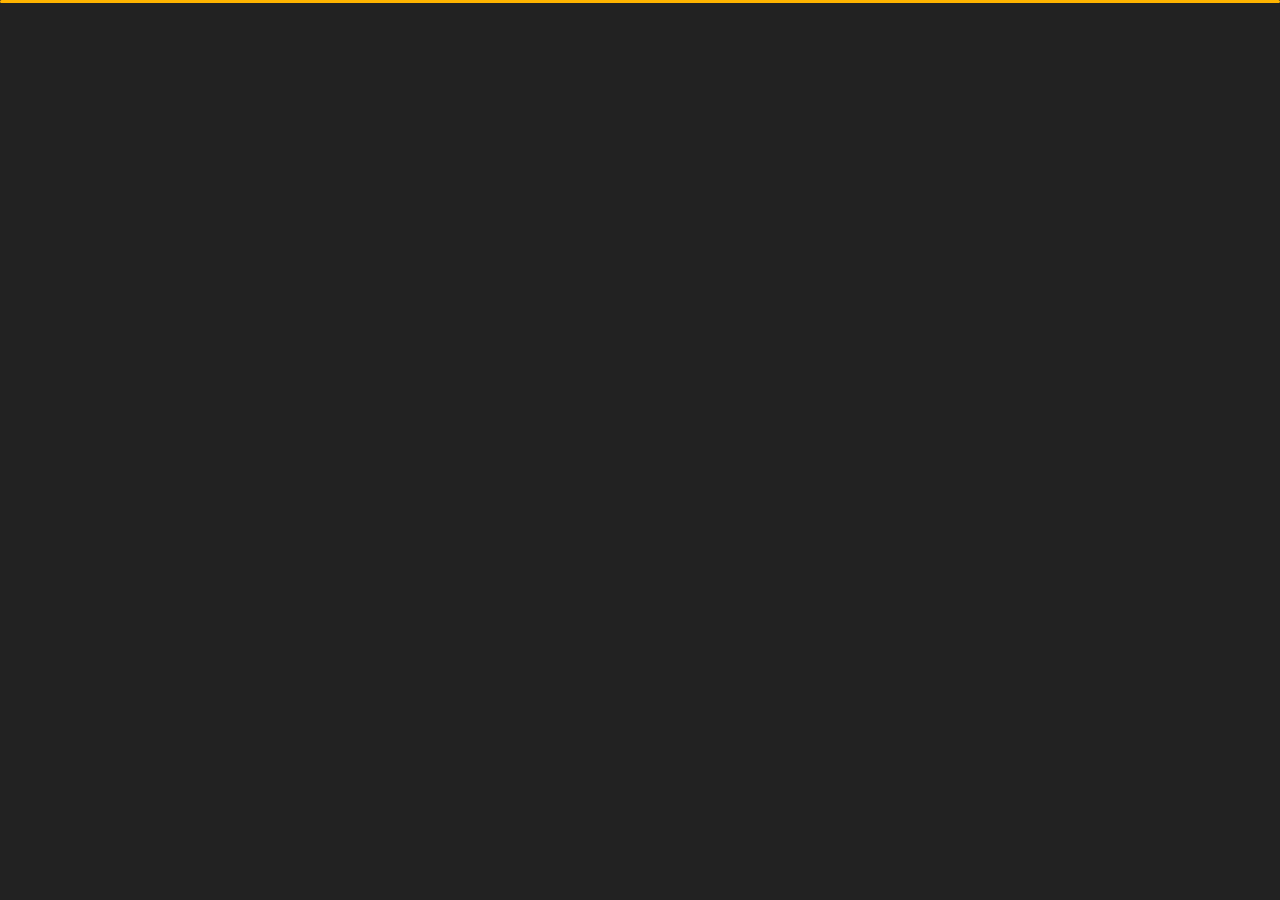
<file: index.html>
<!DOCTYPE html>
<html lang="en">
<head>
    <meta charset="utf-8">
    <title>Personal Portfolio</title>
    <meta name="viewport" content="width=device-width, initial-scale=1">

    <!-- Template Google Fonts -->
    <link href="https://fonts.googleapis.com/css?family=Poppins:400,400i,500,500i,600,600i,700,700i,800,800i,900,900i" rel="stylesheet">
    <link href="https://fonts.googleapis.com/css?family=Open+Sans:300,400,400i,600,600i,700" rel="stylesheet">

    <!-- Template CSS Files -->
    <link href="css/bootstrap.min.css" rel="stylesheet">
    <link href="css/preloader.min.css" rel="stylesheet">
    <link href="css/circle.css" rel="stylesheet">
    <link href="css/font-awesome.min.css" rel="stylesheet">
    <link href="css/fm.revealator.jquery.min.css" rel="stylesheet">
    <link href="css/style.css" rel="stylesheet">

    <!-- CSS Skin File -->
    <link href="css/skins/yellow.css" rel="stylesheet">

    <!-- Live Style Switcher - demo only -->
    <link rel="alternate stylesheet" type="text/css" title="blue" href="css/skins/blue.css" />
    <link rel="alternate stylesheet" type="text/css" title="green" href="css/skins/green.css" />
    <link rel="alternate stylesheet" type="text/css" title="yellow" href="css/skins/yellow.css" />
    <link rel="alternate stylesheet" type="text/css" title="blueviolet" href="css/skins/blueviolet.css" />
    <link rel="alternate stylesheet" type="text/css" title="goldenrod" href="css/skins/goldenrod.css" />
    <link rel="alternate stylesheet" type="text/css" title="magenta" href="css/skins/magenta.css" />
    <link rel="alternate stylesheet" type="text/css" title="orange" href="css/skins/orange.css" />
    <link rel="alternate stylesheet" type="text/css" title="purple" href="css/skins/purple.css" />
    <link rel="alternate stylesheet" type="text/css" title="red" href="css/skins/red.css" />
    <link rel="alternate stylesheet" type="text/css" title="yellowgreen" href="css/skins/yellowgreen.css" />
    <link rel="stylesheet" type="text/css" href="css/styleswitcher.css" />

    <!-- Modernizr JS File -->
    <script src="js/modernizr.custom.js"></script>
</head>

<body class="home">
<!-- Live Style Switcher Starts - demo only -->
<div id="switcher" class="">
    <div class="content-switcher">
        <h4>STYLE SWITCHER</h4>
        <ul>
            <li>
                <a href="#" onclick="setActiveStyleSheet('purple');" title="purple" class="color"><img src="img/styleswitcher/purple.png" alt="purple"/></a>
            </li>
            <li>
                <a href="#" onclick="setActiveStyleSheet('red');" title="red" class="color"><img src="img/styleswitcher/red.png" alt="red"/></a>
            </li>
            <li>
                <a href="#" onclick="setActiveStyleSheet('blueviolet');" title="blueviolet" class="color"><img src="img/styleswitcher/blueviolet.png" alt="blueviolet"/></a>
            </li>
            <li>
                <a href="#" onclick="setActiveStyleSheet('blue');" title="blue" class="color"><img src="img/styleswitcher/blue.png" alt="blue"/></a>
            </li>
            <li>
                <a href="#" onclick="setActiveStyleSheet('goldenrod');" title="goldenrod" class="color"><img src="img/styleswitcher/goldenrod.png" alt="goldenrod"/></a>
            </li>
            <li>
                <a href="#" onclick="setActiveStyleSheet('magenta');" title="magenta" class="color"><img src="img/styleswitcher/magenta.png" alt="magenta"/></a>
            </li>
            <li>
                <a href="#" onclick="setActiveStyleSheet('yellowgreen');" title="yellowgreen" class="color"><img src="img/styleswitcher/yellowgreen.png" alt="yellowgreen"/></a>
            </li>
            <li>
                <a href="#" onclick="setActiveStyleSheet('orange');" title="orange" class="color"><img src="img/styleswitcher/orange.png" alt="orange"/></a>
            </li>
            <li>
                <a href="#" onclick="setActiveStyleSheet('green');" title="green" class="color"><img src="img/styleswitcher/green.png" alt="green"/></a>
            </li>
            <li>
                <a href="#" onclick="setActiveStyleSheet('yellow');" title="yellow" class="color"><img src="img/styleswitcher/yellow.png" alt="yellow"/></a>
            </li>
        </ul>
        <div id="hideSwitcher">&times;</div>
    </div>
</div>
<div id="showSwitcher" class="styleSecondColor"><i class="fa fa-cog fa-spin"></i></div>
<!-- Live Style Switcher Ends - demo only -->

<!-- Header Starts -->
<header class="header" id="navbar-collapse-toggle">
    <!-- Fixed Navigation Starts -->
    <ul class="icon-menu d-none d-lg-block revealator-slideup revealator-once revealator-delay1">
        <li class="icon-box active">
            <i class="fa fa-home"></i>
            <a href="index.html">
                <h2>Home</h2>
            </a>
        </li>
        <li class="icon-box">
            <i class="fa fa-user"></i>
            <a href="about.html">
                <h2>About</h2>
            </a>
        </li>
        <li class="icon-box">
            <i class="fa fa-briefcase"></i>
            <a href="portfolio.html">
                <h2>Portfolio</h2>
            </a>
        </li>
        <li class="icon-box">
            <i class="fa fa-envelope-open"></i>
            <a href="contact.html">
                <h2>Contact</h2>
            </a>
        </li>
    </ul>
    <!-- Fixed Navigation Ends -->
    <!-- Mobile Menu Starts -->
    <nav role="navigation" class="d-block d-lg-none">
        <div id="menuToggle">
            <input type="checkbox" />
            <span></span>
            <span></span>
            <span></span>
            <ul class="list-unstyled" id="menu">
                <li class="active"><a href="index.html"><i class="fa fa-home"></i><span>Home</span></a></li>
                <li><a href="about.html"><i class="fa fa-user"></i><span>About</span></a></li>
                <li><a href="portfolio.html"><i class="fa fa-folder-open"></i><span>Portfolio</span></a></li>
                <li><a href="contact.html"><i class="fa fa-envelope-open"></i><span>Contact</span></a></li>
            </ul>
        </div>
    </nav>
    <!-- Mobile Menu Ends -->
</header>
<!-- Header Ends -->

<!-- Main Content Starts -->
<section class="container-fluid main-container container-home p-0 revealator-slideup revealator-once revealator-delay1">
    <div class="color-block d-none d-lg-block"></div>
    <div class="row home-details-container align-items-center">
        <div class="col-lg-4 bg position-fixed d-none d-lg-block"></div>
        <div class="col-12 col-lg-8 offset-lg-4 home-details text-left text-sm-center text-lg-left">
            <div>
                <img src="img/Kavya.JPG" class="img-fluid main-img-mobile d-none d-sm-block d-lg-none" alt="my picture" />
                <h6 class="text-uppercase open-sans-font mb-0 d-block d-sm-none d-lg-block">hi there !</h6>
                <h1 class="text-uppercase poppins-font"><span>I'm</span> kavya balla</h1>
                <p class="open-sans-font">
                    I specialize in front-end development, full-stack development, software engineering, and app development, all with a focus on creating intuitive and user-friendly experiences.
                </p>
                <a href="about.html" class="btn btn-about">more about me</a>
            </div>
        </div>
    </div>
</section>
<!-- Main Content Ends -->

<!-- Template JS Files -->
<script src="js/jquery-3.5.0.min.js"></script>
<script src="js/styleswitcher.js"></script>
<script src="js/preloader.min.js"></script>
<script src="js/fm.revealator.jquery.min.js"></script>
<script src="js/imagesloaded.pkgd.min.js"></script>
<script src="js/masonry.pkgd.min.js"></script>
<script src="js/classie.js"></script>
<script src="js/cbpGridGallery.js"></script>
<script src="js/jquery.hoverdir.js"></script>
<script src="js/popper.min.js"></script>
<script src="js/bootstrap.js"></script>
<script src="js/custom.js"></script>

</body>
</html>
</file>
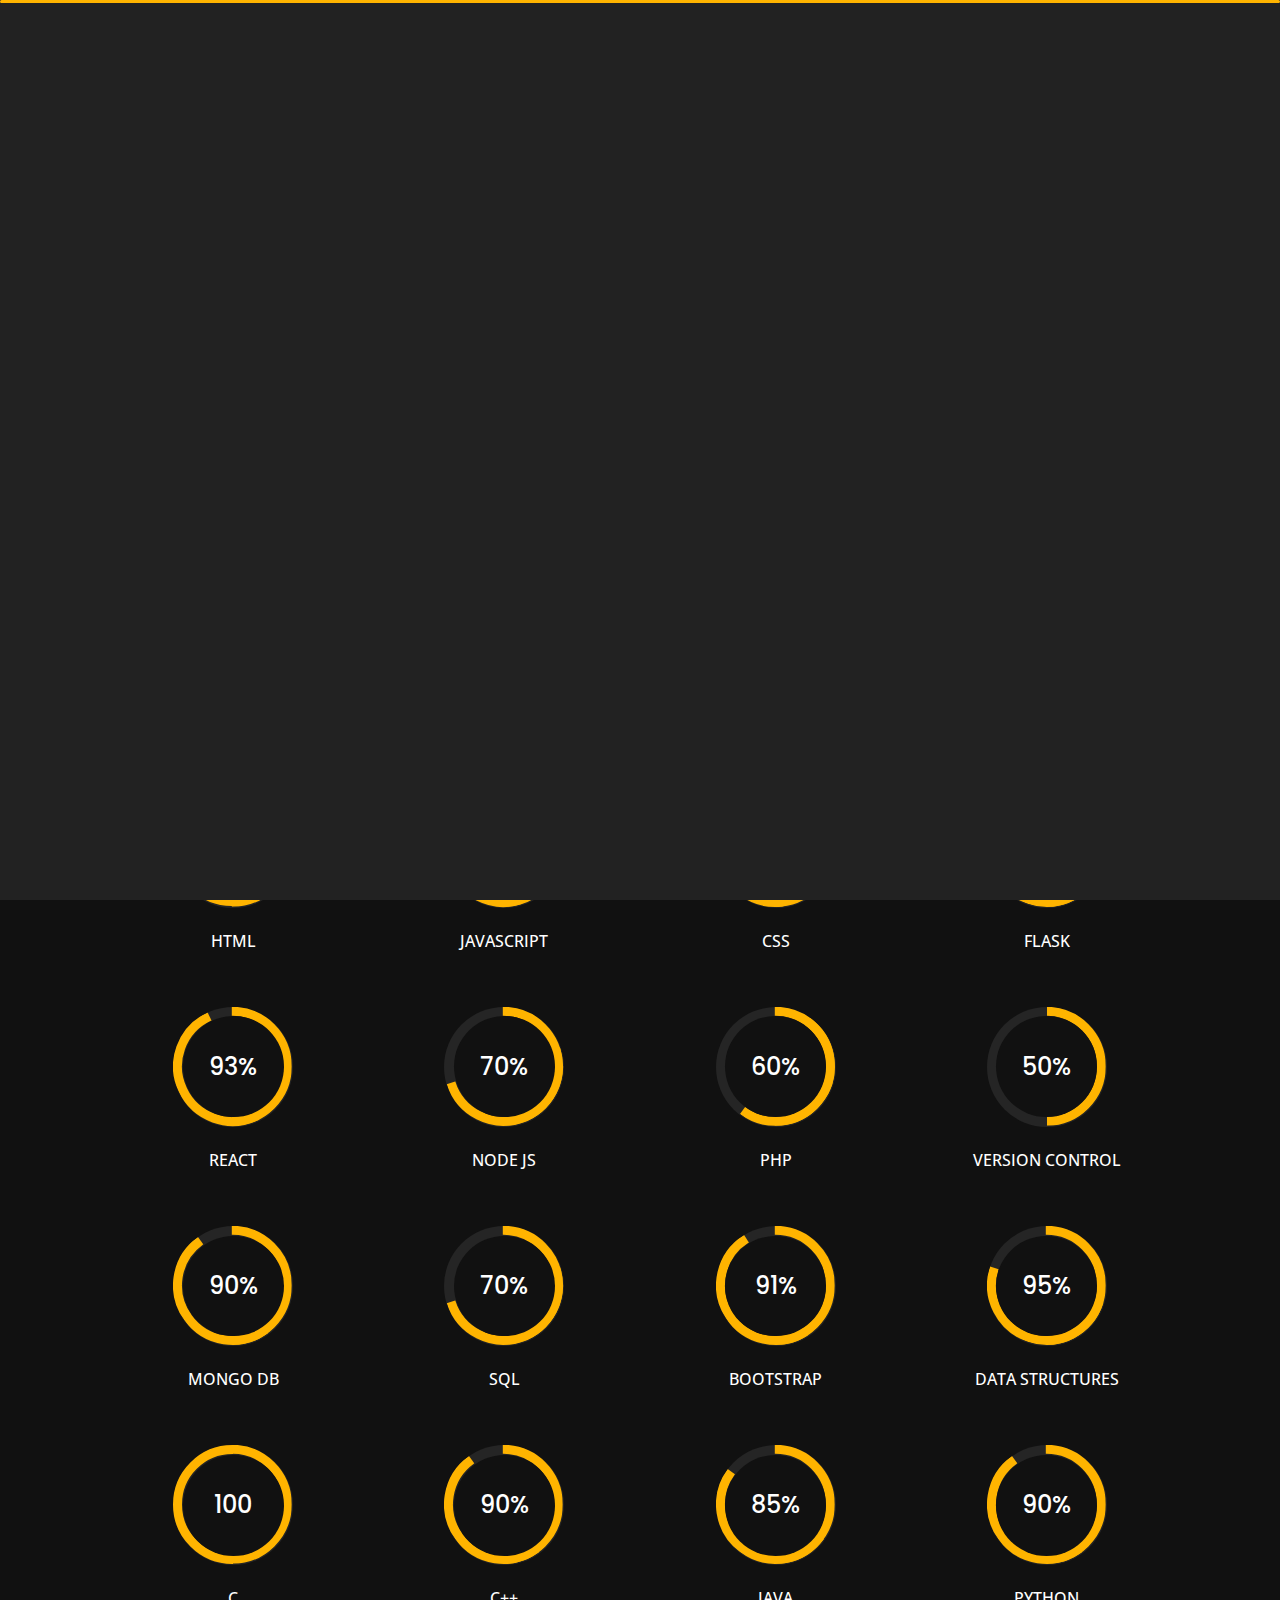
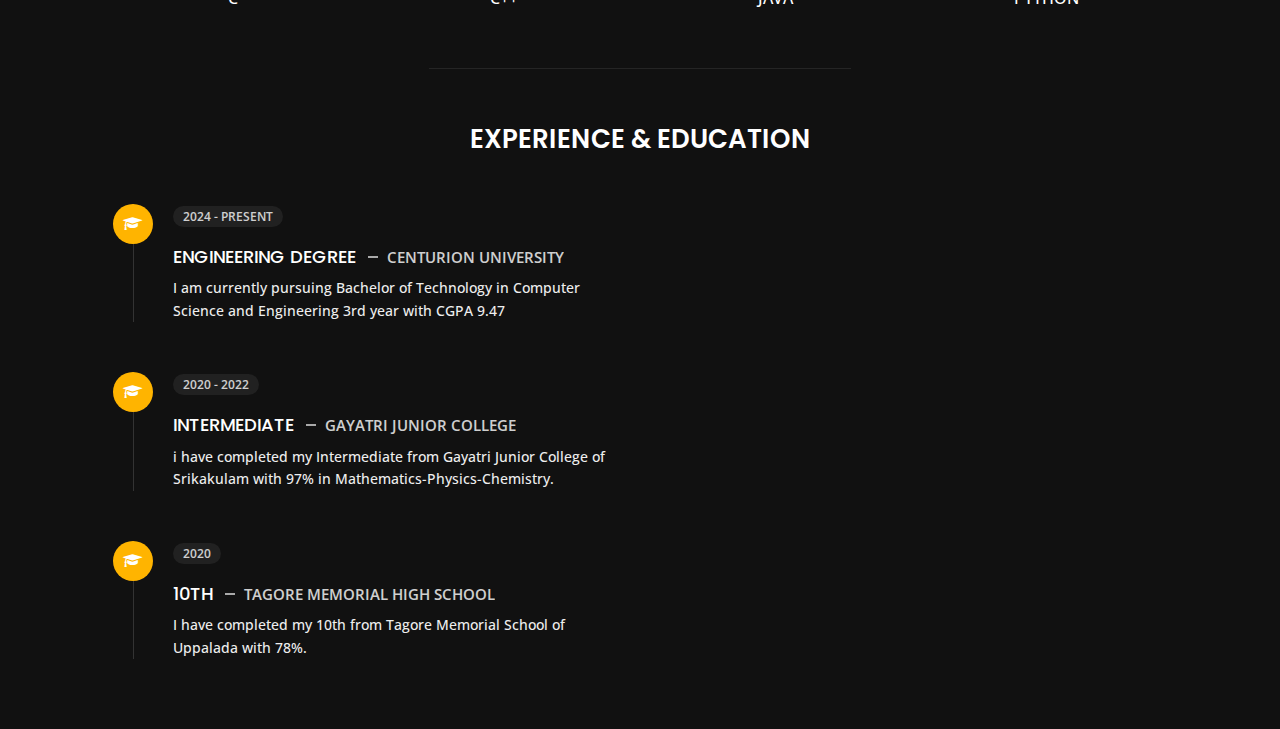
<file: about.html>
<!DOCTYPE html>
<html lang="en">

<head>
    <meta charset="utf-8">
    <title>About Personal Portfolio</title>
    <meta name="viewport" content="width=device-width, initial-scale=1">

    <!-- Template Google Fonts -->
    <link href="https://fonts.googleapis.com/css?family=Poppins:400,400i,500,500i,600,600i,700,700i,800,800i,900,900i" rel="stylesheet">
    <link href="https://fonts.googleapis.com/css?family=Open+Sans:300,400,400i,600,600i,700" rel="stylesheet">
    <link rel="stylesheet" href="https://cdnjs.cloudflare.com/ajax/libs/font-awesome/6.0.0-beta3/css/all.min.css">


    <!-- Template CSS Files -->
    <link href="css/bootstrap.min.css" rel="stylesheet">
    <link href="css/preloader.min.css" rel="stylesheet">
    <link href="css/circle.css" rel="stylesheet">
    <link href="css/font-awesome.min.css" rel="stylesheet">
    <link href="css/fm.revealator.jquery.min.css" rel="stylesheet">
    <link href="css/style.css" rel="stylesheet">

    <!-- CSS Skin File -->
    <link href="css/skins/yellow.css" rel="stylesheet">

    <!-- Live Style Switcher - demo only -->
    <link rel="alternate stylesheet" type="text/css" title="blue" href="css/skins/blue.css" />
    <link rel="alternate stylesheet" type="text/css" title="green" href="css/skins/green.css" />
    <link rel="alternate stylesheet" type="text/css" title="yellow" href="css/skins/yellow.css" />
    <link rel="alternate stylesheet" type="text/css" title="blueviolet" href="css/skins/blueviolet.css" />
    <link rel="alternate stylesheet" type="text/css" title="goldenrod" href="css/skins/goldenrod.css" />
    <link rel="alternate stylesheet" type="text/css" title="magenta" href="css/skins/magenta.css" />
    <link rel="alternate stylesheet" type="text/css" title="orange" href="css/skins/orange.css" />
    <link rel="alternate stylesheet" type="text/css" title="purple" href="css/skins/purple.css" />
    <link rel="alternate stylesheet" type="text/css" title="red" href="css/skins/red.css" />
    <link rel="alternate stylesheet" type="text/css" title="yellowgreen" href="css/skins/yellowgreen.css" />
    <link rel="stylesheet" type="text/css" href="css/styleswitcher.css" />

    <!-- Modernizr JS File -->
    <script src="js/modernizr.custom.js"></script>
</head>

<body class="about">
<!-- Live Style Switcher Starts - demo only -->
<div id="switcher" class="">
    <div class="content-switcher">
        <h4>STYLE SWITCHER</h4>
        <ul>
            <li>
                <a href="#" onclick="setActiveStyleSheet('purple');" title="purple" class="color"><img src="img/styleswitcher/purple.png" alt="purple"/></a>
            </li>
            <li>
                <a href="#" onclick="setActiveStyleSheet('red');" title="red" class="color"><img src="img/styleswitcher/red.png" alt="red"/></a>
            </li>
            <li>
                <a href="#" onclick="setActiveStyleSheet('blueviolet');" title="blueviolet" class="color"><img src="img/styleswitcher/blueviolet.png" alt="blueviolet"/></a>
            </li>
            <li>
                <a href="#" onclick="setActiveStyleSheet('blue');" title="blue" class="color"><img src="img/styleswitcher/blue.png" alt="blue"/></a>
            </li>
            <li>
                <a href="#" onclick="setActiveStyleSheet('goldenrod');" title="goldenrod" class="color"><img src="img/styleswitcher/goldenrod.png" alt="goldenrod"/></a>
            </li>
            <li>
                <a href="#" onclick="setActiveStyleSheet('magenta');" title="magenta" class="color"><img src="img/styleswitcher/magenta.png" alt="magenta"/></a>
            </li>
            <li>
                <a href="#" onclick="setActiveStyleSheet('yellowgreen');" title="yellowgreen" class="color"><img src="img/styleswitcher/yellowgreen.png" alt="yellowgreen"/></a>
            </li>
            <li>
                <a href="#" onclick="setActiveStyleSheet('orange');" title="orange" class="color"><img src="img/styleswitcher/orange.png" alt="orange"/></a>
            </li>
            <li>
                <a href="#" onclick="setActiveStyleSheet('green');" title="green" class="color"><img src="img/styleswitcher/green.png" alt="green"/></a>
            </li>
            <li>
                <a href="#" onclick="setActiveStyleSheet('yellow');" title="yellow" class="color"><img src="img/styleswitcher/yellow.png" alt="yellow"/></a>
            </li>
        </ul>

        <div id="hideSwitcher">&times;</div>
    </div>

</div>
<div id="showSwitcher" class="styleSecondColor"><i class="fa fa-cog fa-spin"></i></div>
<!-- Live Style Switcher Ends - demo only -->
<!-- Header Starts -->
<header class="header" id="navbar-collapse-toggle">
    <!-- Fixed Navigation Starts -->
   <!-- Fixed Navigation Starts -->
<ul class="icon-menu d-none d-lg-block revealator-slideup revealator-once revealator-delay1">
    <li class="icon-box">
        <i class="fa fa-home"></i>
        <a href="index.html">
            <h2>Home</h2>
        </a>
    </li>
    <li class="icon-box active">
        <i class="fa fa-user"></i>
        <a href="about.html">
            <h2>About</h2>
        </a>
    </li>
    <li class="icon-box">
        <i class="fa fa-briefcase"></i>
        <a href="portfolio.html">
            <h2>Portfolio</h2>
        </a>
    </li>
    <li class="icon-box">
        <i class="fa fa-envelope-open"></i>
        <a href="contact.html">
            <h2>Contact</h2>
        </a>
    </li>
</ul>
<!-- Fixed Navigation Ends -->

    <!-- Fixed Navigation Ends -->
    <!-- Mobile Menu Starts -->
    <nav role="navigation" class="d-block d-lg-none">
        <div id="menuToggle">
            <input type="checkbox" />
            <span></span>
            <span></span>
            <span></span>
            <ul class="list-unstyled" id="menu">
                <li><a href="index.html"><i class="fa fa-home"></i><span>Home</span></a></li>
                <li class="active"><a href="about.html"><i class="fa fa-user"></i><span>About</span></a></li>
                <li><a href="portfolio.html"><i class="fa fa-folder-open"></i><span>Portfolio</span></a></li>
                <li><a href="contact.html"><i class="fa fa-envelope-open"></i><span>Contact</span></a></li>
            </ul>
        </div>
    </nav>
    <!-- Mobile Menu Ends -->
</header>
<!-- Header Ends -->
<!-- Page Title Starts -->
<section class="title-section text-left text-sm-center revealator-slideup revealator-once revealator-delay1">
    <h1>ABOUT <span>ME</span></h1>
    <span class="title-bg">Resume</span>
</section>
<!-- Page Title Ends -->
<!-- Main Content Starts -->
<section class="main-content revealator-slideup revealator-once revealator-delay1">
    <div class="container">
        <div class="row">
            <!-- Personal Info Starts -->
            <div class="col-12 col-lg-5 col-xl-6">
                <div class="row">
                    <div class="col-12">
                        <h3 class="text-uppercase custom-title mb-0 ft-wt-600">personal infos</h3>
                    </div>
                    <div class="col-12 d-block d-sm-none">
                        <img src="img/Kavya.JPG" class="img-fluid main-img-mobile" alt="my picture" />
                    </div>
                    <div class="col-6">
                        <ul class="about-list list-unstyled open-sans-font">
                            <li> <span class="title">first name :</span> <span class="value d-block d-sm-inline-block d-lg-block d-xl-inline-block">Kavya</span> </li>
                            <li> <span class="title">last name :</span> <span class="value d-block d-sm-inline-block d-lg-block d-xl-inline-block">Balla</span> </li>
                            <li> <span class="title">Age :</span> <span class="value d-block d-sm-inline-block d-lg-block d-xl-inline-block">19 Years</span> </li>
                            <li> <span class="title">Nationality :</span> <span class="value d-block d-sm-inline-block d-lg-block d-xl-inline-block">Indian</span> </li>
                            <li> <span class="title">State :</span> <span class="value d-block d-sm-inline-block d-lg-block d-xl-inline-block">Odisha</span> </li>
                        </ul>
                    </div>
                    <div class="col-6">
                        <ul class="about-list list-unstyled open-sans-font">
                            <li> <span class="title">Address :</span> <span class="value d-block d-sm-inline-block d-lg-block d-xl-inline-block">Odisha</span> </li>
                            <li> <span class="title">Email :</span> <span class="value d-block d-sm-inline-block d-lg-block d-xl-inline-block">ballakavya594@gmail.com</span> </li>
                            <li> <span class="title">LinkedIn :</span> <span class="value d-block d-sm-inline-block d-lg-block d-xl-inline-block"></span>Kavya Balla </li>
                            <li> <span class="title">Github :</span> <span class="value d-block d-sm-inline-block d-lg-block d-xl-inline-block">kavyaballa1020</span> </li>
                            <li> <span class="title">langages :</span> <span class="value d-block d-sm-inline-block d-lg-block d-xl-inline-block">Telugu,Odia, English</span> </li>
                        </ul>
                    </div>
                    <div class="row">
                        <div class="col-12 mt-3">
                            <a href="kav/Kavya's Resume.pdf" class="btn btn-open d-inline-block mr-2" target="_blank">Open CV</a>
                            <a href="kav/Kavya's Resume.pdf" class="btn btn-download d-inline-block" download>Download CV</a>
                        </div>
                    </div>                    
                </div>
            </div>
            <!-- Personal Info Ends -->
            <!-- Boxes Starts -->
            <div class="col-12 col-lg-7 col-xl-6 mt-5 mt-lg-0">
                <div class="row">
                    <div class="col-6">
                        <div class="box-stats with-margin">
                            <h3 class="poppins-font position-relative">6</h3>
                            <p class="open-sans-font m-0 position-relative text-uppercase">months of <span class="d-block">experience</span></p>
                        </div>
                    </div>
                    <div class="col-6">
                        <div class="box-stats with-margin">
                            <h3 class="poppins-font position-relative">10</h3>
                            <p class="open-sans-font m-0 position-relative text-uppercase">completed <span class="d-block">projects</span></p>
                        </div>
                    </div>
                    
                </div>
            </div>
            <!-- Boxes Ends -->
        </div>
        <hr class="separator">
        <!-- Skills Starts -->
        <div class="row">
            <div class="col-12">
                <h3 class="text-uppercase pb-4 pb-sm-5 mb-3 mb-sm-0 text-left text-sm-center custom-title ft-wt-600">My Skills</h3>
            </div>
            <div class="col-6 col-md-3 mb-3 mb-sm-5">
                <div class="c100 p100">
                    <span>100%</span>
                    <div class="slice">
                        <div class="bar"></div>
                        <div class="fill"></div>
                    </div>
                </div>
                <h6 class="text-uppercase open-sans-font text-center mt-2 mt-sm-4">html</h6>
            </div>
            
            <div class="col-6 col-md-3 mb-3 mb-sm-5">
                <div class="c100 p95">
                    <span>95%</span>
                    <div class="slice">
                        <div class="bar"></div>
                        <div class="fill"></div>
                    </div>
                </div>
                <h6 class="text-uppercase open-sans-font text-center mt-2 mt-sm-4">javascript</h6>
            </div>
            <div class="col-6 col-md-3 mb-3 mb-sm-5">
                <div class="c100 p98">
                    <span>98%</span>
                    <div class="slice">
                        <div class="bar"></div>
                        <div class="fill"></div>
                    </div>
                </div>
                <h6 class="text-uppercase open-sans-font text-center mt-2 mt-sm-4">css</h6>
            </div>
            <div class="col-6 col-md-3 mb-3 mb-sm-5">
                <div class="c100 p80">
                    <span>80%</span>
                    <div class="slice">
                        <div class="bar"></div>
                        <div class="fill"></div>
                    </div>
                </div>
                <h6 class="text-uppercase open-sans-font text-center mt-2 mt-sm-4">flask</h6>
            </div>
            <div class="col-6 col-md-3 mb-3 mb-sm-5">
                <div class="c100 p93">
                    <span>93%</span>
                    <div class="slice">
                        <div class="bar"></div>
                        <div class="fill"></div>
                    </div>
                </div>
                <h6 class="text-uppercase open-sans-font text-center mt-2 mt-sm-4">React</h6>
            </div>
            <div class="col-6 col-md-3 mb-3 mb-sm-5">
                <div class="c100 p70">
                    <span>70%</span>
                    <div class="slice">
                        <div class="bar"></div>
                        <div class="fill"></div>
                    </div>
                </div>
                <h6 class="text-uppercase open-sans-font text-center mt-2 mt-sm-4">Node JS</h6>
            </div>
            <div class="col-6 col-md-3 mb-3 mb-sm-5">
                <div class="c100 p60">
                    <span>60%</span>
                    <div class="slice">
                        <div class="bar"></div>
                        <div class="fill"></div>
                    </div>
                </div>
                <h6 class="text-uppercase open-sans-font text-center mt-2 mt-sm-4">php</h6>
            </div>
            <div class="col-6 col-md-3 mb-3 mb-sm-5">
                <div class="c100 p50">
                    <span>50%</span>
                    <div class="slice">
                        <div class="bar"></div>
                        <div class="fill"></div>
                    </div>
                </div>
                <h6 class="text-uppercase open-sans-font text-center mt-2 mt-sm-4">version control</h6>
            </div>
        </div>
        <div class="row">
            
            <div class="col-6 col-md-3 mb-3 mb-sm-5">
                <div class="c100 p90">
                    <span>90%</span>
                    <div class="slice">
                        <div class="bar"></div>
                        <div class="fill"></div>
                    </div>
                </div>
                <h6 class="text-uppercase open-sans-font text-center mt-2 mt-sm-4">mongo DB</h6>
            </div>
            
            <div class="col-6 col-md-3 mb-3 mb-sm-5">
                <div class="c100 p70">
                    <span>70%</span>
                    <div class="slice">
                        <div class="bar"></div>
                        <div class="fill"></div>
                    </div>
                </div>
                <h6 class="text-uppercase open-sans-font text-center mt-2 mt-sm-4">SQL</h6>
            </div>
            <div class="col-6 col-md-3 mb-3 mb-sm-5">
                <div class="c100 p91">
                    <span>91%</span>
                    <div class="slice">
                        <div class="bar"></div>
                        <div class="fill"></div>
                    </div>
                </div>
                <h6 class="text-uppercase open-sans-font text-center mt-2 mt-sm-4">bootstrap</h6>
            </div>
            <div class="col-6 col-md-3 mb-3 mb-sm-5">
                <div class="c100 p80">
                    <span>95%</span>
                    <div class="slice">
                        <div class="bar"></div>
                        <div class="fill"></div>
                    </div>
                </div>
                <h6 class="text-uppercase open-sans-font text-center mt-2 mt-sm-4">Data Structures</h6>
            </div>
            <div class="col-6 col-md-3 mb-3 mb-sm-5">
                <div class="c100 p100">
                    <span>100</span>
                    <div class="slice">
                        <div class="bar"></div>
                        <div class="fill"></div>
                    </div>
                </div>
                <h6 class="text-uppercase open-sans-font text-center mt-2 mt-sm-4">C</h6>
            </div>
            <div class="col-6 col-md-3 mb-3 mb-sm-5">
                <div class="c100 p90">
                    <span>90%</span>
                    <div class="slice">
                        <div class="bar"></div>
                        <div class="fill"></div>
                    </div>
                </div>
                <h6 class="text-uppercase open-sans-font text-center mt-2 mt-sm-4">C++</h6>
            </div>
            <div class="col-6 col-md-3 mb-3 mb-sm-5">
                <div class="c100 p85">
                    <span>85%</span>
                    <div class="slice">
                        <div class="bar"></div>
                        <div class="fill"></div>
                    </div>
                </div>
                <h6 class="text-uppercase open-sans-font text-center mt-2 mt-sm-4">java</h6>
            </div>
            <div class="col-6 col-md-3 mb-3 mb-sm-5">
                <div class="c100 p90">
                    <span>90%</span>
                    <div class="slice">
                        <div class="bar"></div>
                        <div class="fill"></div>
                    </div>
                </div>
                <h6 class="text-uppercase open-sans-font text-center mt-2 mt-sm-4">python</h6>
            </div>
        </div>
        
        <!-- Skills Ends -->
        <hr class="separator mt-1">
        <!-- Experience & Education Starts -->
        <div class="row">
            <div class="col-12">
                <h3 class="text-uppercase pb-5 mb-0 text-left text-sm-center custom-title ft-wt-600">Experience <span>&</span> Education</h3>
            </div>
            <div class="col-lg-6 m-15px-tb">
                <div class="resume-box">
                    <ul>
                        <li>
                            <div class="icon">
                                <i class="fa fa-graduation-cap"></i>
                            </div>
                            <span class="time open-sans-font text-uppercase">2024 - PRESENT</span>
                            <h5 class="poppins-font text-uppercase">Engineering Degree <span class="place open-sans-font">Centurion University</span></h5>
                            <p class="open-sans-font">I am currently pursuing Bachelor of Technology in Computer Science and Engineering 3rd year with CGPA 9.47</p>
                        </li>
                        <li>
                            <div class="icon">
                                <i class="fa fa-graduation-cap"></i>
                            </div>
                            <span class="time open-sans-font text-uppercase">2020 - 2022</span>
                            <h5 class="poppins-font text-uppercase">Intermediate  <span class="place open-sans-font">Gayatri Junior College</span></h5>
                            <p class="open-sans-font">i have completed my Intermediate from Gayatri Junior College of Srikakulam with 97% in Mathematics-Physics-Chemistry.</p>
                        </li>
                        <li>
                            <div class="icon">
                                <i class="fa fa-graduation-cap"></i>
                            </div>
                            <span class="time open-sans-font text-uppercase">2020</span>
                            <h5 class="poppins-font text-uppercase">10th <span class="place open-sans-font">Tagore memorial High School</span></h5>
                            <p class="open-sans-font">I have completed my 10th from Tagore Memorial School of Uppalada with 78%.</p>
                        </li>
                    </ul>
                </div>
            </div>
        </div>
        <!-- Experience & Education Ends -->
    </div>
</section>
<!-- Main Content Ends -->

<!-- Template JS Files -->
<script src="js/jquery-3.5.0.min.js"></script>
<script src="js/styleswitcher.js"></script>
<script src="js/preloader.min.js"></script>
<script src="js/fm.revealator.jquery.min.js"></script>
<script src="js/imagesloaded.pkgd.min.js"></script>
<script src="js/masonry.pkgd.min.js"></script>
<script src="js/classie.js"></script>
<script src="js/cbpGridGallery.js"></script>
<script src="js/jquery.hoverdir.js"></script>
<script src="js/popper.min.js"></script>
<script src="js/bootstrap.js"></script>
<script src="js/custom.js"></script>

</body>


</html>
</file>
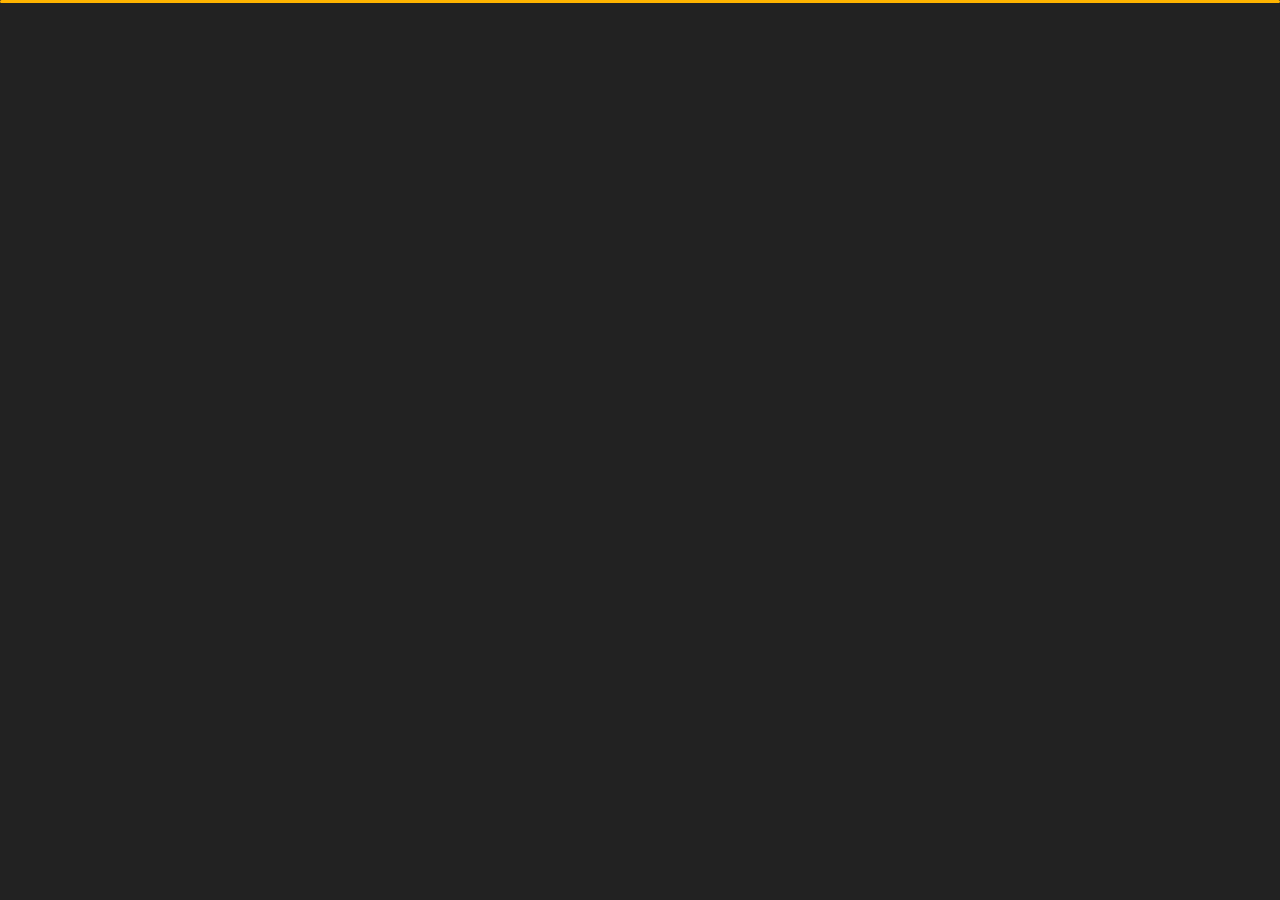
<file: contact.html>
<!DOCTYPE html>
<html lang="en">


<head>
    <meta charset="utf-8">
    <title>Contact - Personal Portfolio</title>
    <meta name="viewport" content="width=device-width, initial-scale=1">

    <!-- Template Google Fonts -->
    <link href="https://fonts.googleapis.com/css?family=Poppins:400,400i,500,500i,600,600i,700,700i,800,800i,900,900i" rel="stylesheet">
    <link href="https://fonts.googleapis.com/css?family=Open+Sans:300,400,400i,600,600i,700" rel="stylesheet">

    <!-- Template CSS Files -->
    <link href="css/bootstrap.min.css" rel="stylesheet">
    <link href="css/preloader.min.css" rel="stylesheet">
    <link href="css/circle.css" rel="stylesheet">
    <link href="css/font-awesome.min.css" rel="stylesheet">
    <link href="css/fm.revealator.jquery.min.css" rel="stylesheet">
    <link href="css/style.css" rel="stylesheet">

    <!-- CSS Skin File -->
    <link href="css/skins/yellow.css" rel="stylesheet">

    <!-- Live Style Switcher - demo only -->
    <link rel="alternate stylesheet" type="text/css" title="blue" href="css/skins/blue.css" />
    <link rel="alternate stylesheet" type="text/css" title="green" href="css/skins/green.css" />
    <link rel="alternate stylesheet" type="text/css" title="yellow" href="css/skins/yellow.css" />
    <link rel="alternate stylesheet" type="text/css" title="blueviolet" href="css/skins/blueviolet.css" />
    <link rel="alternate stylesheet" type="text/css" title="goldenrod" href="css/skins/goldenrod.css" />
    <link rel="alternate stylesheet" type="text/css" title="magenta" href="css/skins/magenta.css" />
    <link rel="alternate stylesheet" type="text/css" title="orange" href="css/skins/orange.css" />
    <link rel="alternate stylesheet" type="text/css" title="purple" href="css/skins/purple.css" />
    <link rel="alternate stylesheet" type="text/css" title="red" href="css/skins/red.css" />
    <link rel="alternate stylesheet" type="text/css" title="yellowgreen" href="css/skins/yellowgreen.css" />
    <link rel="stylesheet" type="text/css" href="css/styleswitcher.css" />

    <!-- Modernizr JS File -->
    <script src="js/modernizr.custom.js"></script>
</head>

<body class="contact">
<!-- Live Style Switcher Starts - demo only -->
<div id="switcher" class="">
    <div class="content-switcher">
        <h4>STYLE SWITCHER</h4>
        <ul>
            <li>
                <a href="#" onclick="setActiveStyleSheet('purple');" title="purple" class="color"><img src="img/styleswitcher/purple.png" alt="purple"/></a>
            </li>
            <li>
                <a href="#" onclick="setActiveStyleSheet('red');" title="red" class="color"><img src="img/styleswitcher/red.png" alt="red"/></a>
            </li>
            <li>
                <a href="#" onclick="setActiveStyleSheet('blueviolet');" title="blueviolet" class="color"><img src="img/styleswitcher/blueviolet.png" alt="blueviolet"/></a>
            </li>
            <li>
                <a href="#" onclick="setActiveStyleSheet('blue');" title="blue" class="color"><img src="img/styleswitcher/blue.png" alt="blue"/></a>
            </li>
            <li>
                <a href="#" onclick="setActiveStyleSheet('goldenrod');" title="goldenrod" class="color"><img src="img/styleswitcher/goldenrod.png" alt="goldenrod"/></a>
            </li>
            <li>
                <a href="#" onclick="setActiveStyleSheet('magenta');" title="magenta" class="color"><img src="img/styleswitcher/magenta.png" alt="magenta"/></a>
            </li>
            <li>
                <a href="#" onclick="setActiveStyleSheet('yellowgreen');" title="yellowgreen" class="color"><img src="img/styleswitcher/yellowgreen.png" alt="yellowgreen"/></a>
            </li>
            <li>
                <a href="#" onclick="setActiveStyleSheet('orange');" title="orange" class="color"><img src="img/styleswitcher/orange.png" alt="orange"/></a>
            </li>
            <li>
                <a href="#" onclick="setActiveStyleSheet('green');" title="green" class="color"><img src="img/styleswitcher/green.png" alt="green"/></a>
            </li>
            <li>
                <a href="#" onclick="setActiveStyleSheet('yellow');" title="yellow" class="color"><img src="img/styleswitcher/yellow.png" alt="yellow"/></a>
            </li>
        </ul>

        <div id="hideSwitcher">&times;</div>
    </div>
</div>
<div id="showSwitcher" class="styleSecondColor"><i class="fa fa-cog fa-spin"></i></div>
<!-- Live Style Switcher Ends - demo only -->
<!-- Header Starts -->
<header class="header" id="navbar-collapse-toggle">
    <!-- Fixed Navigation Starts -->
    <ul class="icon-menu d-none d-lg-block revealator-slideup revealator-once revealator-delay1">
        <li class="icon-box">
            <i class="fa fa-home"></i>
            <a href="index.html">
                <h2>Home</h2>
            </a>
        </li>
        <li class="icon-box">
            <i class="fa fa-user"></i>
            <a href="about.html">
                <h2>About</h2>
            </a>
        </li>
        <li class="icon-box">
            <i class="fa fa-briefcase"></i>
            <a href="portfolio.html">
                <h2>Portfolio</h2>
            </a>
        </li>
        <li class="icon-box active">
            <i class="fa fa-envelope-open"></i>
            <a href="contact.html">
                <h2>Contact</h2>
            </a>
        </li>
    </ul>
    <!-- Fixed Navigation Ends -->
    <!-- Mobile Menu Starts -->
    <nav role="navigation" class="d-block d-lg-none">
        <div id="menuToggle">
            <input type="checkbox" />
            <span></span>
            <span></span>
            <span></span>
            <ul class="list-unstyled" id="menu">
                <li><a href="index.html"><i class="fa fa-home"></i><span>Home</span></a></li>
                <li><a href="about.html"><i class="fa fa-user"></i><span>About</span></a></li>
                <li><a href="portfolio.html"><i class="fa fa-folder-open"></i><span>Portfolio</span></a></li>
                <li class="active"><a href="contact.html"><i class="fa fa-envelope-open"></i><span>Contact</span></a></li>
            </ul>
        </div>
    </nav>
    <!-- Mobile Menu Ends -->
</header>
<!-- Header Ends -->
<!-- Page Title Starts -->
<section class="title-section text-left text-sm-center revealator-slideup revealator-once revealator-delay1">
    <h1>get in <span>touch</span></h1>
    <span class="title-bg">contact</span>
</section>
<!-- Page Title Ends -->
<!-- Main Content Starts -->
<section class="main-content revealator-slideup revealator-once revealator-delay1">
    <div class="container">
        <div class="row">
            <!-- Left Side Starts -->
            <div class="col-12 col-lg-4">
                <h3 class="text-uppercase custom-title mb-0 ft-wt-600 pb-3">Don't be shy !</h3>
                <p class="open-sans-font mb-3">Feel free to get in touch with me. I am always open to discussing new projects, creative ideas or opportunities to be part of your visions.</p>
                <p class="open-sans-font custom-span-contact position-relative">
                    <i class="fa fa-envelope-open position-absolute"></i>
                    <span class="d-block">mail me</span>ballakavya594@gmail.com
                </p>
                <p class="open-sans-font custom-span-contact position-relative">
                    <i class="fa fa-linkedin-square position-absolute"></i>
                    <span class="d-block">connect with me</span>Kavya Balla
                </p>
                <ul class="social list-unstyled pt-1 mb-5">
                    <li class="facebook"><a title="Facebook" href="#"><i class="fa fa-facebook"></i></a>
                    </li>
                    <li class="twitter"><a title="Twitter" href="#"><i class="fa fa-twitter"></i></a>
                    </li>
                    <li class="youtube"><a title="Youtube" href="#"><i class="fa fa-youtube"></i></a>
                    </li>
                    <li class="dribbble"><a title="Dribbble" href="#"><i class="fa fa-dribbble"></i></a>
                    </li>
                </ul>
            </div>
            <!-- Left Side Ends -->
            <!-- Contact Form Starts -->
            <div class="col-12 col-lg-8">
                <form class="contactform" method="post" action="http://slimhamdi.net/tunis/dark/php/process-form.php">
                    <div class="contactform">
                        <div class="row">
                            <div class="col-12 col-md-4">
                                <input type="text" name="name" placeholder="YOUR NAME">
                            </div>
                            <div class="col-12 col-md-4">
                                <input type="email" name="email" placeholder="YOUR EMAIL">
                            </div>
                            <div class="col-12 col-md-4">
                                <input type="text" name="subject" placeholder="YOUR SUBJECT">
                            </div>
                            <div class="col-12">
                                <textarea name="message" placeholder="YOUR MESSAGE"></textarea>
                                <button type="submit" class="btn btn-contact">Send Message</button>
                            </div>
                            <div class="col-12 form-message">
                                <span class="output_message text-center font-weight-600 text-uppercase"></span>
                            </div>
                        </div>
                    </div>
                </form>
            </div>
            <!-- Contact Form Ends -->
        </div>
    </div>

</section>
<!-- Template JS Files -->
<script src="js/jquery-3.5.0.min.js"></script>
<script src="js/styleswitcher.js"></script>
<script src="js/preloader.min.js"></script>
<script src="js/fm.revealator.jquery.min.js"></script>
<script src="js/imagesloaded.pkgd.min.js"></script>
<script src="js/masonry.pkgd.min.js"></script>
<script src="js/classie.js"></script>
<script src="js/cbpGridGallery.js"></script>
<script src="js/jquery.hoverdir.js"></script>
<script src="js/popper.min.js"></script>
<script src="js/bootstrap.js"></script>
<script src="js/custom.js"></script>

</body>


</html>
</file>
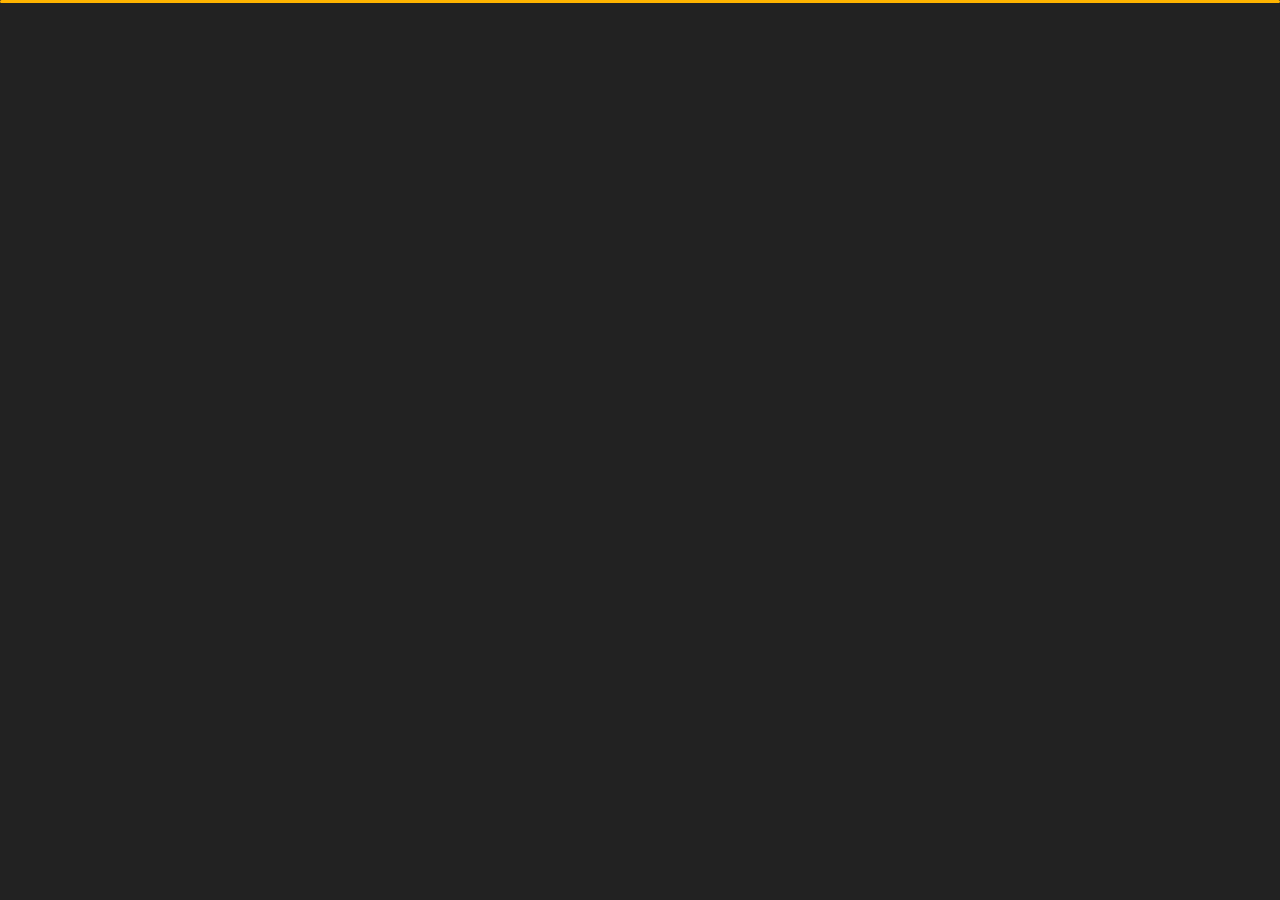
<file: portfolio.html>
<!DOCTYPE html>
<html lang="en">


<head>
    <meta charset="utf-8">
    <title>Portfolio -  Personal Portfolio</title>
    <meta name="viewport" content="width=device-width, initial-scale=1">

    <!-- Template Google Fonts -->
    <link href="https://fonts.googleapis.com/css?family=Poppins:400,400i,500,500i,600,600i,700,700i,800,800i,900,900i" rel="stylesheet">
    <link href="https://fonts.googleapis.com/css?family=Open+Sans:300,400,400i,600,600i,700" rel="stylesheet">

    <!-- Template CSS Files -->
    <link href="css/bootstrap.min.css" rel="stylesheet">
    <link href="css/preloader.min.css" rel="stylesheet">
    <link href="css/circle.css" rel="stylesheet">
    <link href="css/font-awesome.min.css" rel="stylesheet">
    <link href="css/fm.revealator.jquery.min.css" rel="stylesheet">
    <link href="css/style.css" rel="stylesheet">

    <!-- CSS Skin File -->
    <link href="css/skins/yellow.css" rel="stylesheet">

    <!-- Live Style Switcher - demo only -->
    <link rel="alternate stylesheet" type="text/css" title="blue" href="css/skins/blue.css" />
    <link rel="alternate stylesheet" type="text/css" title="green" href="css/skins/green.css" />
    <link rel="alternate stylesheet" type="text/css" title="yellow" href="css/skins/yellow.css" />
    <link rel="alternate stylesheet" type="text/css" title="blueviolet" href="css/skins/blueviolet.css" />
    <link rel="alternate stylesheet" type="text/css" title="goldenrod" href="css/skins/goldenrod.css" />
    <link rel="alternate stylesheet" type="text/css" title="magenta" href="css/skins/magenta.css" />
    <link rel="alternate stylesheet" type="text/css" title="orange" href="css/skins/orange.css" />
    <link rel="alternate stylesheet" type="text/css" title="purple" href="css/skins/purple.css" />
    <link rel="alternate stylesheet" type="text/css" title="red" href="css/skins/red.css" />
    <link rel="alternate stylesheet" type="text/css" title="yellowgreen" href="css/skins/yellowgreen.css" />
    <link rel="stylesheet" type="text/css" href="css/styleswitcher.css" />

    <!-- Modernizr JS File -->
    <script src="js/modernizr.custom.js"></script>
</head>

<body class="portfolio">
<!-- Live Style Switcher Starts - demo only -->
<div id="switcher" class="">
    <div class="content-switcher">
        <h4>STYLE SWITCHER</h4>
        <ul>
            <li>
                <a href="#" onclick="setActiveStyleSheet('purple');" title="purple" class="color"><img src="img/styleswitcher/purple.png" alt="purple"/></a>
            </li>
            <li>
                <a href="#" onclick="setActiveStyleSheet('red');" title="red" class="color"><img src="img/styleswitcher/red.png" alt="red"/></a>
            </li>
            <li>
                <a href="#" onclick="setActiveStyleSheet('blueviolet');" title="blueviolet" class="color"><img src="img/styleswitcher/blueviolet.png" alt="blueviolet"/></a>
            </li>
            <li>
                <a href="#" onclick="setActiveStyleSheet('blue');" title="blue" class="color"><img src="img/styleswitcher/blue.png" alt="blue"/></a>
            </li>
            <li>
                <a href="#" onclick="setActiveStyleSheet('goldenrod');" title="goldenrod" class="color"><img src="img/styleswitcher/goldenrod.png" alt="goldenrod"/></a>
            </li>
            <li>
                <a href="#" onclick="setActiveStyleSheet('magenta');" title="magenta" class="color"><img src="img/styleswitcher/magenta.png" alt="magenta"/></a>
            </li>
            <li>
                <a href="#" onclick="setActiveStyleSheet('yellowgreen');" title="yellowgreen" class="color"><img src="img/styleswitcher/yellowgreen.png" alt="yellowgreen"/></a>
            </li>
            <li>
                <a href="#" onclick="setActiveStyleSheet('orange');" title="orange" class="color"><img src="img/styleswitcher/orange.png" alt="orange"/></a>
            </li>
            <li>
                <a href="#" onclick="setActiveStyleSheet('green');" title="green" class="color"><img src="img/styleswitcher/green.png" alt="green"/></a>
            </li>
            <li>
                <a href="#" onclick="setActiveStyleSheet('yellow');" title="yellow" class="color"><img src="img/styleswitcher/yellow.png" alt="yellow"/></a>
            </li>
        </ul>

        <div id="hideSwitcher">&times;</div>
    </div>
</div>
<div id="showSwitcher" class="styleSecondColor"><i class="fa fa-cog fa-spin"></i></div>
<!-- Live Style Switcher Ends - demo only -->
<!-- Header Starts -->
<header class="header" id="navbar-collapse-toggle">
    <!-- Fixed Navigation Starts -->
    <ul class="icon-menu d-none d-lg-block revealator-slideup revealator-once revealator-delay1">
        <li class="icon-box">
            <i class="fa fa-home"></i>
            <a href="index.html">
                <h2>Home</h2>
            </a>
        </li>
        <li class="icon-box">
            <i class="fa fa-user"></i>
            <a href="about.html">
                <h2>About</h2>
            </a>
        </li>
        <li class="icon-box active">
            <i class="fa fa-briefcase"></i>
            <a href="portfolio.html">
                <h2>Portfolio</h2>
            </a>
        </li>
        <li class="icon-box">
            <i class="fa fa-envelope-open"></i>
            <a href="contact.html">
                <h2>Contact</h2>
            </a>
        </li>
    </ul>
    <!-- Fixed Navigation Ends -->
    <!-- Mobile Menu Starts -->
    <nav role="navigation" class="d-block d-lg-none">
        <div id="menuToggle">
            <input type="checkbox" />
            <span></span>
            <span></span>
            <span></span>
            <ul class="list-unstyled" id="menu">
                <li><a href="index.html"><i class="fa fa-home"></i><span>Home</span></a></li>
                <li><a href="about.html"><i class="fa fa-user"></i><span>About</span></a></li>
                <li class="active"><a href="portfolio.html"><i class="fa fa-folder-open"></i><span>Portfolio</span></a></li>
                <li><a href="contact.html"><i class="fa fa-envelope-open"></i><span>Contact</span></a></li>
            </ul>
        </div>
    </nav>
    <!-- Mobile Menu Ends -->
</header>
<!-- Header Ends -->
<!-- Page Title Starts -->
<section class="title-section text-left text-sm-center revealator-slideup revealator-once revealator-delay1">
    <h1>my <span>projects</span></h1>
    <span class="title-bg">Portfolio</span>
</section>
<!-- Page Title Ends -->
<!-- Main Content Starts -->
<section class="main-content text-center revealator-slideup revealator-once revealator-delay1">
    <div id="grid-gallery" class="container grid-gallery">
        <!-- Portfolio Grid Starts -->
        <section class="grid-wrap">
            <ul class="row grid">
                <li>
                    <figure>
                        <img src="img/projects/cutm.PNG" alt="Portolio Image" />
                        <div><span>cutm-result-portal</span></div>
                    </figure>
                </li>
                <li>
                    <figure>
                        <img src="img/projects/hexa.PNG" alt="Portolio Image" />
                        <div><span>hexagenius-calculator</span></div>
                    </figure>
                </li>
                <li>
                    <figure>
                        <img src="img/projects/Login Authentication - 1.png" alt="Portolio Image" />
                        <div><span>LOGIN Authentication</span></div>
                    </figure>
                </li>
                <li>
                    <figure>
                        <img src="img/projects/weather1.PNG" alt="Portolio Image" />
                        <div><span>Weather-App</span></div>
                    </figure>
                </li>
                <li>
                    <figure>
                        <img src="img/projects/SmartPond.png" alt="Portolio Image" />
                        <div><span>Smart-Pond</span></div>
                    </figure>
                </li>
                <li>
                    <figure>
                        <img src="img/projects/Tribute.png" alt="Portolio Image" />
                        <div><span>Dad's-memorial-page</span></div>
                    </figure>
                </li>
            </ul>
        </section>
        <!-- Portfolio Grid Ends -->
        <!-- Portfolio Details Starts -->
        <section class="slideshow">
            <ul>
<li>
    <figure>
        <figcaption>
            <h3>cutm-result-portal</h3>
            <div class="row open-sans-font">
                <div class="col-6 mb-2">
                    <i class="fa fa-code pr-2"></i><span class="project-label">Langages </span>: <span class="ft-wt-600 uppercase">HTML, CSS, Javascript, Flask, MongoDB, SQLite</span>
                </div>
                <div class="col-6 mb-2">
                    <i class="fa fa-external-link pr-2"></i><span class="project-label">Preview </span>: <span class="ft-wt-600 uppercase"><a href="https://cutm-result-portal.onrender.com/" target="_blank">cutm-result-portal</a></span>
                </div>
            </div>
        </figcaption>
        <div id="cutm-slider" class="carousel slide portfolio-slider" data-ride="carousel" data-interval="false">
            <ol class="carousel-indicators">
                <li data-target="#cutm-slider" data-slide-to="0" class="active"></li>
                <li data-target="#cutm-slider" data-slide-to="1"></li>
            </ol>
            <div class="carousel-inner">
                <div class="carousel-item active">
                    <img src="img/projects/cutm.PNG" alt="slide 1">
                </div>
                <div class="carousel-item">
                    <img src="img/projects/cutm2.PNG" alt="slide 2">
                </div>
               
            </div>
            <a class="carousel-control-prev" href="#cutm-slider" data-slide="prev">
                <span class="carousel-control-prev-icon"></span>
            </a>
            <a class="carousel-control-next" href="#cutm-slider" data-slide="next">
                <span class="carousel-control-next-icon"></span>
            </a>
        </div>
    </figure>
</li>
<li>
    <figure>
        <figcaption>
            <h3>hexagenius calculator</h3>
            <div class="row open-sans-font">
                <div class="col-6 mb-2">
                    <i class="fa fa-code pr-2"></i><span class="project-label">Langages </span>: <span class="ft-wt-600 uppercase">ReactJS,HTML,CSS,Javascript</span>
                </div>
                <div class="col-6 mb-2">
                    <i class="fa fa-external-link pr-2"></i><span class="project-label">Preview </span>: <span class="ft-wt-600 uppercase"><a href="https://hexagenius-calculator.onrender.com/" target="_blank">hexagenius-calculator</a></span>
                </div>
            </div>
        </figcaption>
        <img src="img/projects/hexa.PNG" alt="Portolio Image" />

    </figure>
</li>
<li>
    <figure>
        <figcaption>
            <h3>Login Authentication</h3>
            <div class="row open-sans-font">
                <div class="col-6 mb-2">
                    <i class="fa fa-code pr-2"></i><span class="project-label">Langages </span>: <span class="ft-wt-600 uppercase">HTML, CSS, Javascript,flask,MongoDB</span>
                </div>
                <div class="col-6 mb-2">
                    <i class="fa fa-external-link pr-2"></i><span class="project-label">Preview </span>: <span class="ft-wt-600 uppercase"><a href="https://github.com/kavyaballa1020/Oasis-Login-Authentication.git" target="_blank">Login-Authentication</a></span>
                </div>
            </div>
        </figcaption>
        <div id="slider" class="carousel slide portfolio-slider" data-ride="carousel" data-interval="false">
            <ol class="carousel-indicators">
                <li data-target="#slider" data-slide-to="0" class="active"></li>
                <li data-target="#slider" data-slide-to="1"></li>
                <li data-target="#slider" data-slide-to="2"></li>
            </ol>
            <div class="carousel-inner">
                <div class="carousel-item active">
                    <img src="img/projects/Login Authentication - 1.png" alt="slide 1">
                </div>
                <div class="carousel-item">
                    <img src="img/projects/Login Authentication - 2.png" alt="slide 2">
                </div>
                <div class="carousel-item">
                    <img src="img/projects/Login Authentication - 3.png" alt="slide 3">
                </div>
            </div>
        </div>
    </figure>
</li>
<li>
    <figure>
        <figcaption>
            <h3>Weather App</h3>
            <div class="row open-sans-font">
                <div class="col-6 mb-2">
                    <i class="fa fa-code pr-2"></i><span class="project-label">Langages </span>: <span class="ft-wt-600 uppercase">HTML,CSS,Javascript</span>
                </div>
                <div class="col-6 mb-2">
                    <i class="fa fa-external-link pr-2"></i><span class="project-label">Preview </span>: <span class="ft-wt-600 uppercase"><a href="https://atmosphere-web.vercel.app/" target="_blank">Weather-App</a></span>
                </div>
            </div>
        </figcaption>
        <div id="slider-weather" class="carousel slide portfolio-slider" data-ride="carousel" data-interval="false">
            <ol class="carousel-indicators">
                <li data-target="#slider-weather" data-slide-to="0" class="active"></li>
                <li data-target="#slider-weather" data-slide-to="1"></li>
            </ol>
            <div class="carousel-inner">
                <div class="carousel-item active">
                    <img src="img/projects/Weather 2.png" alt="slide 1">
                </div>
                <div class="carousel-item">
                    <img src="img/projects/weather1.PNG" alt="slide 2">
                </div>
            </div>
        </div>
    </figure>
</li>               
               
<li>
    <figure>
        <figcaption>
            <h3>smart-pond</h3>
            <div class="row open-sans-font">
                <div class="col-6 mb-2">
                    <i class="fa fa-code pr-2"></i><span class="project-label">Languages </span>: <span class="ft-wt-600 uppercase">HTML, CSS, Javascript, Python, Flask, SQLite, IoT</span>
                </div>
                <div class="col-6 mb-2">
                    <i class="fa fa-external-link pr-2"></i><span class="project-label">Preview </span>: <span class="ft-wt-600 uppercase"><a href="https://smart-pond.onrender.com/" target="_blank">smart-pond</a></span>
                </div>
            </div>
        </figcaption>
        <div id="smart-pond-slider" class="carousel slide portfolio-slider" data-ride="carousel" data-interval="false">
            <ol class="carousel-indicators">
                <li data-target="#smart-pond-slider" data-slide-to="0" class="active"></li>
                <li data-target="#smart-pond-slider" data-slide-to="1"></li>
                <li data-target="#smart-pond-slider" data-slide-to="2"></li>
            </ol>
            <div class="carousel-inner">
                <div class="carousel-item active">
                    <img src="img/projects/SmartPond.png" alt="slide 1">
                </div>
                <div class="carousel-item">
                    <img src="img/projects/smart-3.png" alt="slide 2">
                </div>
                <div class="carousel-item">
                    <img src="img/projects/smart 4.png" alt="slide 3">
                </div>
            </div>
            <a class="carousel-control-prev" href="#smart-pond-slider" data-slide="prev">
                <span class="carousel-control-prev-icon"></span>
            </a>
            <a class="carousel-control-next" href="#smart-pond-slider" data-slide="next">
                <span class="carousel-control-next-icon"></span>
            </a>
        </div>
    </figure>
</li>
<li>
    <figure>
        <figcaption>
            <h3>dad's memorial page</h3>
            <div class="row open-sans-font">
                <div class="col-6 mb-2">
                    <i class="fa fa-code pr-2"></i><span class="project-label">Languages </span>: <span class="ft-wt-600 uppercase">HTML, CSS, Javascript, Flask, MongoDB</span>
                </div>
                <div class="col-6 mb-2">
                    <i class="fa fa-external-link pr-2"></i><span class="project-label">Preview </span>: <span class="ft-wt-600 uppercase"><a href="https://dad-memorial-page.onrender.com/" target="_blank">dad's memorial page</a></span>
                </div>
            </div>
        </figcaption>
        <div id="dad-memorial-slider" class="carousel slide portfolio-slider" data-ride="carousel" data-interval="false">
            <ol class="carousel-indicators">
                <li data-target="#dad-memorial-slider" data-slide-to="0" class="active"></li>
                <li data-target="#dad-memorial-slider" data-slide-to="1"></li>
            </ol>
            <div class="carousel-inner">
                <div class="carousel-item active">
                    <img src="img/projects/Tribute.png" alt="slide 1">
                </div>
                <div class="carousel-item">
                    <img src="img/projects/dad-2.png" alt="slide 2">
                </div>
            </div>
            <a class="carousel-control-prev" href="#dad-memorial-slider" data-slide="prev">
                <span class="carousel-control-prev-icon"></span>
            </a>
            <a class="carousel-control-next" href="#dad-memorial-slider" data-slide="next">
                <span class="carousel-control-next-icon"></span>
            </a>
        </div>
    </figure>
</li>
            </ul>
            <nav>
                <span class="icon nav-prev"><img src="img/projects/navigation/left-arrow.png" alt="previous"></span>
                <span class="icon nav-next"><img src="img/projects/navigation/right-arrow.png" alt="next"></span>
                <span class="nav-close"><img src="img/projects/navigation/close-button.png" alt="close"> </span>
            </nav>
        </section>
    </div>
</section>
<script src="js/jquery-3.5.0.min.js"></script>
<script src="js/styleswitcher.js"></script>
<script src="js/preloader.min.js"></script>
<script src="js/fm.revealator.jquery.min.js"></script>
<script src="js/imagesloaded.pkgd.min.js"></script>
<script src="js/masonry.pkgd.min.js"></script>
<script src="js/classie.js"></script>
<script src="js/cbpGridGallery.js"></script>
<script src="js/jquery.hoverdir.js"></script>
<script src="js/popper.min.js"></script>
<script src="js/bootstrap.js"></script>
<script src="js/custom.js"></script>
</body>
</html>
</file>
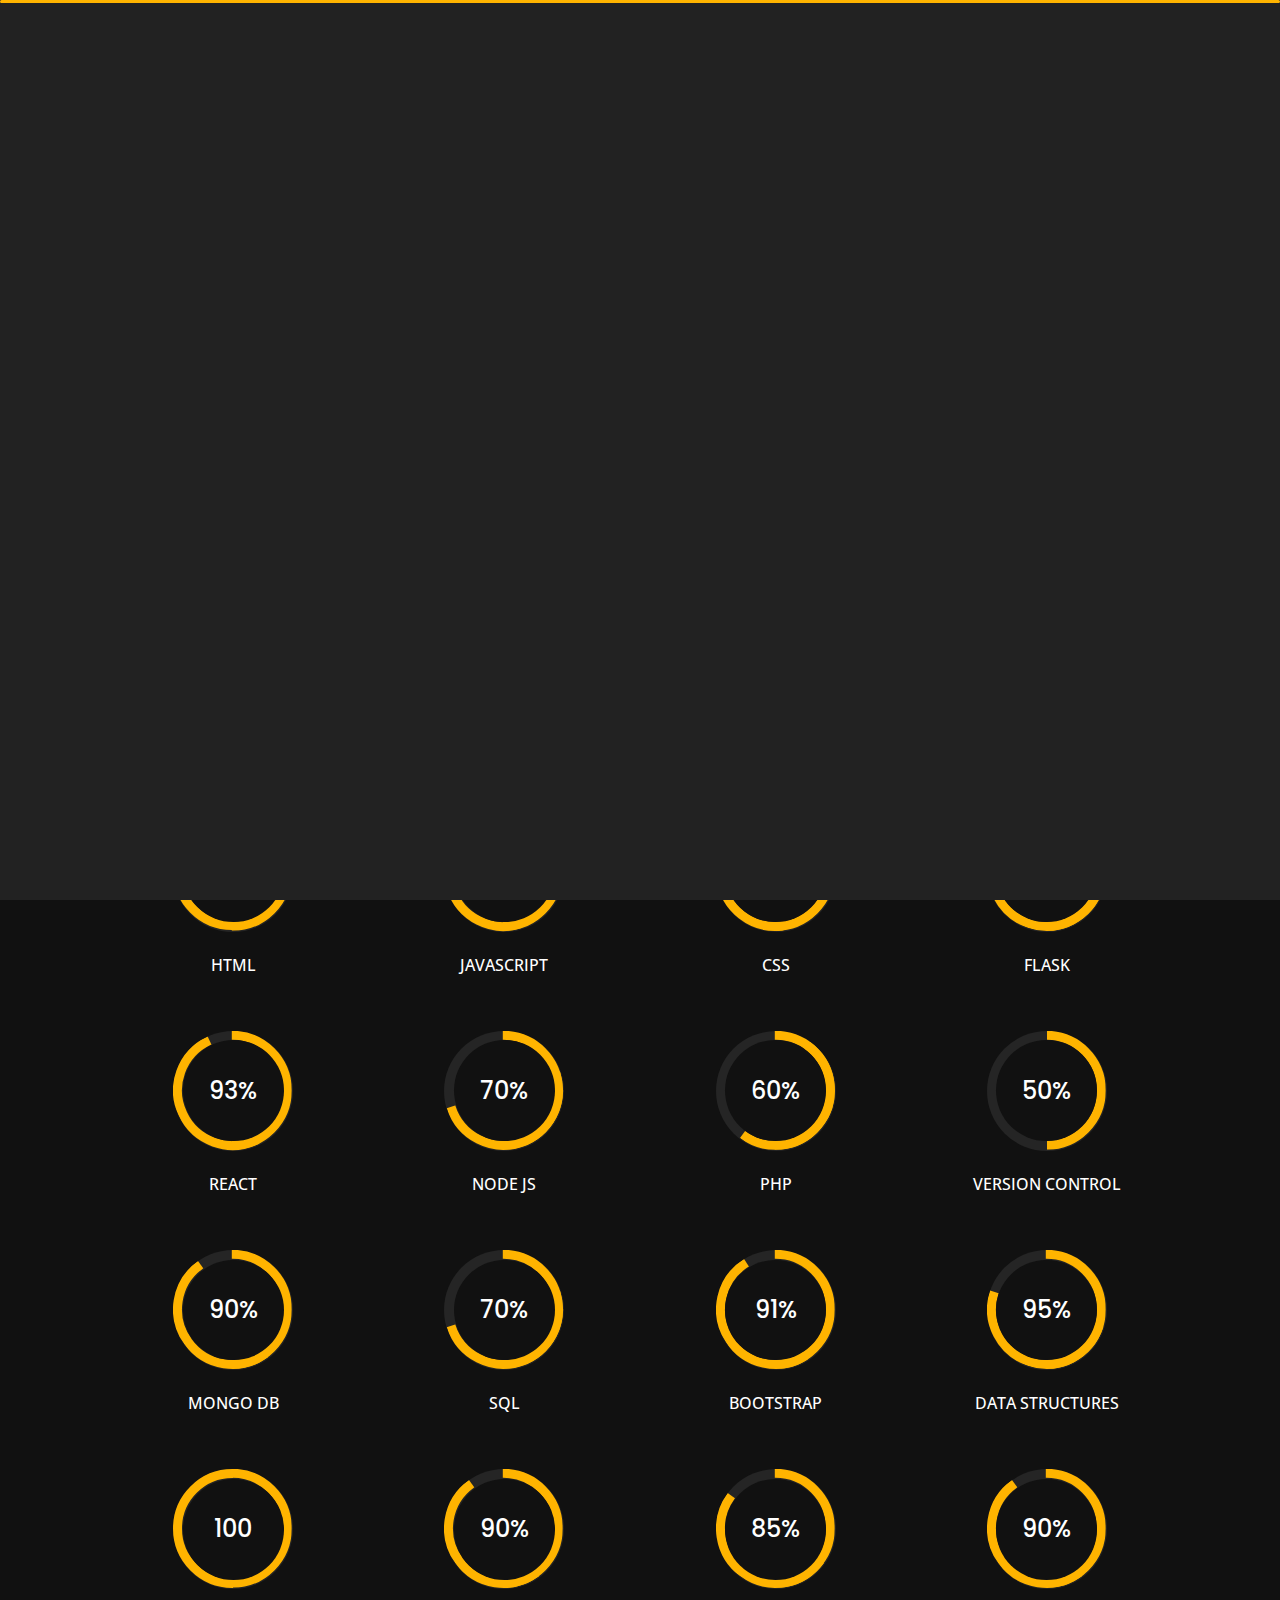
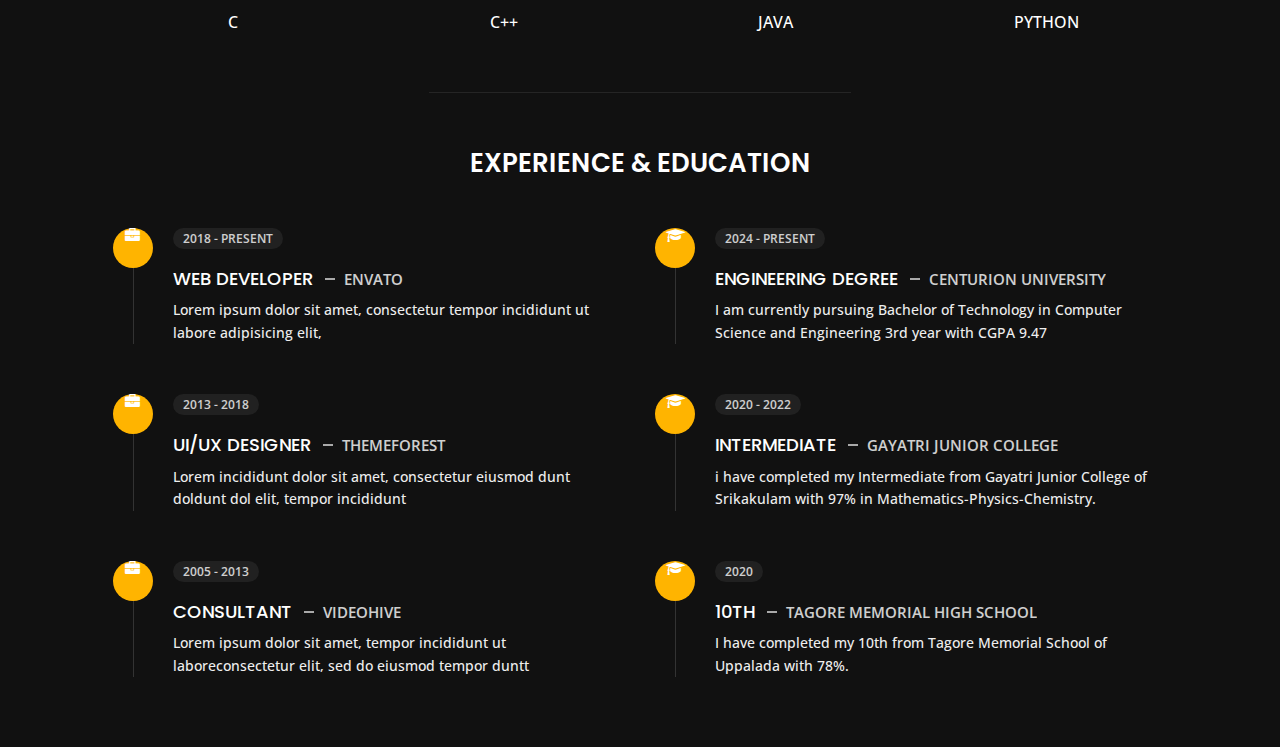
<file: dark/about.html>
yes <!DOCTYPE html>
<html lang="en">


<head>
    <meta charset="utf-8">
    <title>About Personal Portfolio</title>
    <meta name="viewport" content="width=device-width, initial-scale=1">

    <!-- Template Google Fonts -->
    <link href="https://fonts.googleapis.com/css?family=Poppins:400,400i,500,500i,600,600i,700,700i,800,800i,900,900i" rel="stylesheet">
    <link href="https://fonts.googleapis.com/css?family=Open+Sans:300,400,400i,600,600i,700" rel="stylesheet">

    <!-- Template CSS Files -->
    <link href="css/bootstrap.min.css" rel="stylesheet">
    <link href="css/preloader.min.css" rel="stylesheet">
    <link href="css/circle.css" rel="stylesheet">
    <link href="css/font-awesome.min.css" rel="stylesheet">
    <link href="css/fm.revealator.jquery.min.css" rel="stylesheet">
    <link href="css/style.css" rel="stylesheet">

    <!-- CSS Skin File -->
    <link href="css/skins/yellow.css" rel="stylesheet">

    <!-- Live Style Switcher - demo only -->
    <link rel="alternate stylesheet" type="text/css" title="blue" href="css/skins/blue.css" />
    <link rel="alternate stylesheet" type="text/css" title="green" href="css/skins/green.css" />
    <link rel="alternate stylesheet" type="text/css" title="yellow" href="css/skins/yellow.css" />
    <link rel="alternate stylesheet" type="text/css" title="blueviolet" href="css/skins/blueviolet.css" />
    <link rel="alternate stylesheet" type="text/css" title="goldenrod" href="css/skins/goldenrod.css" />
    <link rel="alternate stylesheet" type="text/css" title="magenta" href="css/skins/magenta.css" />
    <link rel="alternate stylesheet" type="text/css" title="orange" href="css/skins/orange.css" />
    <link rel="alternate stylesheet" type="text/css" title="purple" href="css/skins/purple.css" />
    <link rel="alternate stylesheet" type="text/css" title="red" href="css/skins/red.css" />
    <link rel="alternate stylesheet" type="text/css" title="yellowgreen" href="css/skins/yellowgreen.css" />
    <link rel="stylesheet" type="text/css" href="css/styleswitcher.css" />

    <!-- Modernizr JS File -->
    <script src="js/modernizr.custom.js"></script>
</head>

<body class="about">
<!-- Live Style Switcher Starts - demo only -->
<div id="switcher" class="">
    <div class="content-switcher">
        <h4>STYLE SWITCHER</h4>
        <ul>
            <li>
                <a href="#" onclick="setActiveStyleSheet('purple');" title="purple" class="color"><img src="img/styleswitcher/purple.png" alt="purple"/></a>
            </li>
            <li>
                <a href="#" onclick="setActiveStyleSheet('red');" title="red" class="color"><img src="img/styleswitcher/red.png" alt="red"/></a>
            </li>
            <li>
                <a href="#" onclick="setActiveStyleSheet('blueviolet');" title="blueviolet" class="color"><img src="img/styleswitcher/blueviolet.png" alt="blueviolet"/></a>
            </li>
            <li>
                <a href="#" onclick="setActiveStyleSheet('blue');" title="blue" class="color"><img src="img/styleswitcher/blue.png" alt="blue"/></a>
            </li>
            <li>
                <a href="#" onclick="setActiveStyleSheet('goldenrod');" title="goldenrod" class="color"><img src="img/styleswitcher/goldenrod.png" alt="goldenrod"/></a>
            </li>
            <li>
                <a href="#" onclick="setActiveStyleSheet('magenta');" title="magenta" class="color"><img src="img/styleswitcher/magenta.png" alt="magenta"/></a>
            </li>
            <li>
                <a href="#" onclick="setActiveStyleSheet('yellowgreen');" title="yellowgreen" class="color"><img src="img/styleswitcher/yellowgreen.png" alt="yellowgreen"/></a>
            </li>
            <li>
                <a href="#" onclick="setActiveStyleSheet('orange');" title="orange" class="color"><img src="img/styleswitcher/orange.png" alt="orange"/></a>
            </li>
            <li>
                <a href="#" onclick="setActiveStyleSheet('green');" title="green" class="color"><img src="img/styleswitcher/green.png" alt="green"/></a>
            </li>
            <li>
                <a href="#" onclick="setActiveStyleSheet('yellow');" title="yellow" class="color"><img src="img/styleswitcher/yellow.png" alt="yellow"/></a>
            </li>
        </ul>

        <div id="hideSwitcher">&times;</div>
    </div>

</div>
<div id="showSwitcher" class="styleSecondColor"><i class="fa fa-cog fa-spin"></i></div>
<!-- Live Style Switcher Ends - demo only -->
<!-- Header Starts -->
<header class="header" id="navbar-collapse-toggle">
    <!-- Fixed Navigation Starts -->
    <ul class="icon-menu d-none d-lg-block revealator-slideup revealator-once revealator-delay1">
        <li class="icon-box">
            <i class="fa fa-home"></i>
            <a href="index.html">
                <h2>Home</h2>
            </a>
        </li>
        <li class="icon-box active">
            <i class="fa fa-user"></i>
            <a href="about.html">
                <h2>About</h2>
            </a>
        </li>
        <li class="icon-box">
            <i class="fa fa-briefcase"></i>
            <a href="portfolio.html">
                <h2>Portfolio</h2>
            </a>
        </li>
        <li class="icon-box">
            <i class="fa fa-envelope-open"></i>
            <a href="contact.html">
                <h2>Contact</h2>
            </a>
        </li>
        <li class="icon-box">
            <i class="fa fa-comments"></i>
            <a href="blog.html">
                <h2>Blog</h2>
            </a>
        </li>
    </ul>
    <!-- Fixed Navigation Ends -->
    <!-- Mobile Menu Starts -->
    <nav role="navigation" class="d-block d-lg-none">
        <div id="menuToggle">
            <input type="checkbox" />
            <span></span>
            <span></span>
            <span></span>
            <ul class="list-unstyled" id="menu">
                <li><a href="index.html"><i class="fa fa-home"></i><span>Home</span></a></li>
                <li class="active"><a href="about.html"><i class="fa fa-user"></i><span>About</span></a></li>
                <li><a href="portfolio.html"><i class="fa fa-folder-open"></i><span>Portfolio</span></a></li>
                <li><a href="contact.html"><i class="fa fa-envelope-open"></i><span>Contact</span></a></li>
                <li><a href="blog.html"><i class="fa fa-comments"></i><span>Blog</span></a></li>
            </ul>
        </div>
    </nav>
    <!-- Mobile Menu Ends -->
</header>
<!-- Header Ends -->
<!-- Page Title Starts -->
<section class="title-section text-left text-sm-center revealator-slideup revealator-once revealator-delay1">
    <h1>ABOUT <span>ME</span></h1>
    <span class="title-bg">Resume</span>
</section>
<!-- Page Title Ends -->
<!-- Main Content Starts -->
<section class="main-content revealator-slideup revealator-once revealator-delay1">
    <div class="container">
        <div class="row">
            <!-- Personal Info Starts -->
            <div class="col-12 col-lg-5 col-xl-6">
                <div class="row">
                    <div class="col-12">
                        <h3 class="text-uppercase custom-title mb-0 ft-wt-600">personal infos</h3>
                    </div>
                    <div class="col-12 d-block d-sm-none">
                        <img src="img/Kavya.JPG" class="img-fluid main-img-mobile" alt="my picture" />
                    </div>
                    <div class="col-6">
                        <ul class="about-list list-unstyled open-sans-font">
                            <li> <span class="title">first name :</span> <span class="value d-block d-sm-inline-block d-lg-block d-xl-inline-block">Kavya</span> </li>
                            <li> <span class="title">last name :</span> <span class="value d-block d-sm-inline-block d-lg-block d-xl-inline-block">Balla</span> </li>
                            <li> <span class="title">Age :</span> <span class="value d-block d-sm-inline-block d-lg-block d-xl-inline-block">19 Years</span> </li>
                            <li> <span class="title">Nationality :</span> <span class="value d-block d-sm-inline-block d-lg-block d-xl-inline-block">Indian</span> </li>
                            <li> <span class="title">State :</span> <span class="value d-block d-sm-inline-block d-lg-block d-xl-inline-block">Odisha</span> </li>
                        </ul>
                    </div>
                    <div class="col-6">
                        <ul class="about-list list-unstyled open-sans-font">
                            <li> <span class="title">Address :</span> <span class="value d-block d-sm-inline-block d-lg-block d-xl-inline-block">Odisha</span> </li>
                            <li> <span class="title">phone :</span> <span class="value d-block d-sm-inline-block d-lg-block d-xl-inline-block">+91_____________</span> </li>
                            <li> <span class="title">Email :</span> <span class="value d-block d-sm-inline-block d-lg-block d-xl-inline-block">ballakavya594@gmail.com</span> </li>
                            <li> <span class="title">Github :</span> <span class="value d-block d-sm-inline-block d-lg-block d-xl-inline-block">kavyaballa1020</span> </li>
                            <li> <span class="title">langages :</span> <span class="value d-block d-sm-inline-block d-lg-block d-xl-inline-block">Telugu, English</span> </li>
                        </ul>
                    </div>
                    <div class="col-12 mt-3">
                        <a href="Kavya's Resume.pdf" class="btn btn-download" download>Download CV</a>
                    </div>
                </div>
            </div>
            <!-- Personal Info Ends -->
            <!-- Boxes Starts -->
            <div class="col-12 col-lg-7 col-xl-6 mt-5 mt-lg-0">
                <div class="row">
                    <div class="col-6">
                        <div class="box-stats with-margin">
                            <h3 class="poppins-font position-relative">6</h3>
                            <p class="open-sans-font m-0 position-relative text-uppercase">months of <span class="d-block">experience</span></p>
                        </div>
                    </div>
                    <div class="col-6">
                        <div class="box-stats with-margin">
                            <h3 class="poppins-font position-relative">10</h3>
                            <p class="open-sans-font m-0 position-relative text-uppercase">completed <span class="d-block">projects</span></p>
                        </div>
                    </div>
                    <div class="col-6">
                        <div class="box-stats">
                            <h3 class="poppins-font position-relative">81</h3>
                            <p class="open-sans-font m-0 position-relative text-uppercase">Happy<span class="d-block">customers</span></p>
                        </div>
                    </div>
                    <div class="col-6">
                        <div class="box-stats">
                            <h3 class="poppins-font position-relative">53</h3>
                            <p class="open-sans-font m-0 position-relative text-uppercase">awards <span class="d-block">won</span></p>
                        </div>
                    </div>
                </div>
            </div>
            <!-- Boxes Ends -->
        </div>
        <hr class="separator">
        <!-- Skills Starts -->
        <div class="row">
            <div class="col-12">
                <h3 class="text-uppercase pb-4 pb-sm-5 mb-3 mb-sm-0 text-left text-sm-center custom-title ft-wt-600">My Skills</h3>
            </div>
            <div class="col-6 col-md-3 mb-3 mb-sm-5">
                <div class="c100 p100">
                    <span>100%</span>
                    <div class="slice">
                        <div class="bar"></div>
                        <div class="fill"></div>
                    </div>
                </div>
                <h6 class="text-uppercase open-sans-font text-center mt-2 mt-sm-4">html</h6>
            </div>
            
            <div class="col-6 col-md-3 mb-3 mb-sm-5">
                <div class="c100 p95">
                    <span>95%</span>
                    <div class="slice">
                        <div class="bar"></div>
                        <div class="fill"></div>
                    </div>
                </div>
                <h6 class="text-uppercase open-sans-font text-center mt-2 mt-sm-4">javascript</h6>
            </div>
            <div class="col-6 col-md-3 mb-3 mb-sm-5">
                <div class="c100 p98">
                    <span>98%</span>
                    <div class="slice">
                        <div class="bar"></div>
                        <div class="fill"></div>
                    </div>
                </div>
                <h6 class="text-uppercase open-sans-font text-center mt-2 mt-sm-4">css</h6>
            </div>
            <div class="col-6 col-md-3 mb-3 mb-sm-5">
                <div class="c100 p80">
                    <span>80%</span>
                    <div class="slice">
                        <div class="bar"></div>
                        <div class="fill"></div>
                    </div>
                </div>
                <h6 class="text-uppercase open-sans-font text-center mt-2 mt-sm-4">flask</h6>
            </div>
            <div class="col-6 col-md-3 mb-3 mb-sm-5">
                <div class="c100 p93">
                    <span>93%</span>
                    <div class="slice">
                        <div class="bar"></div>
                        <div class="fill"></div>
                    </div>
                </div>
                <h6 class="text-uppercase open-sans-font text-center mt-2 mt-sm-4">React</h6>
            </div>
            <div class="col-6 col-md-3 mb-3 mb-sm-5">
                <div class="c100 p70">
                    <span>70%</span>
                    <div class="slice">
                        <div class="bar"></div>
                        <div class="fill"></div>
                    </div>
                </div>
                <h6 class="text-uppercase open-sans-font text-center mt-2 mt-sm-4">Node JS</h6>
            </div>
            <div class="col-6 col-md-3 mb-3 mb-sm-5">
                <div class="c100 p60">
                    <span>60%</span>
                    <div class="slice">
                        <div class="bar"></div>
                        <div class="fill"></div>
                    </div>
                </div>
                <h6 class="text-uppercase open-sans-font text-center mt-2 mt-sm-4">php</h6>
            </div>
            <div class="col-6 col-md-3 mb-3 mb-sm-5">
                <div class="c100 p50">
                    <span>50%</span>
                    <div class="slice">
                        <div class="bar"></div>
                        <div class="fill"></div>
                    </div>
                </div>
                <h6 class="text-uppercase open-sans-font text-center mt-2 mt-sm-4">version control</h6>
            </div>
        </div>
        <div class="row">
            
            <div class="col-6 col-md-3 mb-3 mb-sm-5">
                <div class="c100 p90">
                    <span>90%</span>
                    <div class="slice">
                        <div class="bar"></div>
                        <div class="fill"></div>
                    </div>
                </div>
                <h6 class="text-uppercase open-sans-font text-center mt-2 mt-sm-4">mongo DB</h6>
            </div>
            
            <div class="col-6 col-md-3 mb-3 mb-sm-5">
                <div class="c100 p70">
                    <span>70%</span>
                    <div class="slice">
                        <div class="bar"></div>
                        <div class="fill"></div>
                    </div>
                </div>
                <h6 class="text-uppercase open-sans-font text-center mt-2 mt-sm-4">SQL</h6>
            </div>
            <div class="col-6 col-md-3 mb-3 mb-sm-5">
                <div class="c100 p91">
                    <span>91%</span>
                    <div class="slice">
                        <div class="bar"></div>
                        <div class="fill"></div>
                    </div>
                </div>
                <h6 class="text-uppercase open-sans-font text-center mt-2 mt-sm-4">bootstrap</h6>
            </div>
            <div class="col-6 col-md-3 mb-3 mb-sm-5">
                <div class="c100 p80">
                    <span>95%</span>
                    <div class="slice">
                        <div class="bar"></div>
                        <div class="fill"></div>
                    </div>
                </div>
                <h6 class="text-uppercase open-sans-font text-center mt-2 mt-sm-4">Data Structures</h6>
            </div>
            <div class="col-6 col-md-3 mb-3 mb-sm-5">
                <div class="c100 p100">
                    <span>100</span>
                    <div class="slice">
                        <div class="bar"></div>
                        <div class="fill"></div>
                    </div>
                </div>
                <h6 class="text-uppercase open-sans-font text-center mt-2 mt-sm-4">C</h6>
            </div>
            <div class="col-6 col-md-3 mb-3 mb-sm-5">
                <div class="c100 p90">
                    <span>90%</span>
                    <div class="slice">
                        <div class="bar"></div>
                        <div class="fill"></div>
                    </div>
                </div>
                <h6 class="text-uppercase open-sans-font text-center mt-2 mt-sm-4">C++</h6>
            </div>
            <div class="col-6 col-md-3 mb-3 mb-sm-5">
                <div class="c100 p85">
                    <span>85%</span>
                    <div class="slice">
                        <div class="bar"></div>
                        <div class="fill"></div>
                    </div>
                </div>
                <h6 class="text-uppercase open-sans-font text-center mt-2 mt-sm-4">java</h6>
            </div>
            <div class="col-6 col-md-3 mb-3 mb-sm-5">
                <div class="c100 p90">
                    <span>90%</span>
                    <div class="slice">
                        <div class="bar"></div>
                        <div class="fill"></div>
                    </div>
                </div>
                <h6 class="text-uppercase open-sans-font text-center mt-2 mt-sm-4">python</h6>
            </div>
        </div>
        
        <!-- Skills Ends -->
        <hr class="separator mt-1">
        <!-- Experience & Education Starts -->
        <div class="row">
            <div class="col-12">
                <h3 class="text-uppercase pb-5 mb-0 text-left text-sm-center custom-title ft-wt-600">Experience <span>&</span> Education</h3>
            </div>
            <div class="col-lg-6 m-15px-tb">
                <div class="resume-box">
                    <ul>
                        <li>
                            <div class="icon">
                                <i class="fa fa-briefcase"></i>
                            </div>
                            <span class="time open-sans-font text-uppercase">2018 - Present</span>
                            <h5 class="poppins-font text-uppercase">Web Developer <span class="place open-sans-font">Envato</span></h5>
                            <p class="open-sans-font">Lorem ipsum dolor sit amet, consectetur tempor incididunt ut labore adipisicing elit, </p>
                        </li>
                        <li>
                            <div class="icon">
                                <i class="fa fa-briefcase"></i>
                            </div>
                            <span class="time open-sans-font text-uppercase">2013 - 2018</span>
                            <h5 class="poppins-font text-uppercase">UI/UX Designer <span class="place open-sans-font">Themeforest</span></h5>
                            <p class="open-sans-font">Lorem incididunt dolor sit amet, consectetur eiusmod dunt doldunt dol elit, tempor incididunt</p>
                        </li>
                        <li>
                            <div class="icon">
                                <i class="fa fa-briefcase"></i>
                            </div>
                            <span class="time open-sans-font text-uppercase">2005 - 2013</span>
                            <h5 class="poppins-font text-uppercase">Consultant <span class="place open-sans-font">Videohive</span></h5>
                            <p class="open-sans-font">Lorem ipsum dolor sit amet, tempor incididunt ut laboreconsectetur elit, sed do eiusmod tempor duntt</p>
                        </li>
                    </ul>
                </div>
            </div>
            <div class="col-lg-6 m-15px-tb">
                <div class="resume-box">
                    <ul>
                        <li>
                            <div class="icon">
                                <i class="fa fa-graduation-cap"></i>
                            </div>
                            <span class="time open-sans-font text-uppercase">2024 - PRESENT</span>
                            <h5 class="poppins-font text-uppercase">Engineering Degree <span class="place open-sans-font">Centurion University</span></h5>
                            <p class="open-sans-font">I am currently pursuing Bachelor of Technology in Computer Science and Engineering 3rd year with CGPA 9.47</p>
                        </li>
                        <li>
                            <div class="icon">
                                <i class="fa fa-graduation-cap"></i>
                            </div>
                            <span class="time open-sans-font text-uppercase">2020 - 2022</span>
                            <h5 class="poppins-font text-uppercase">Intermediate  <span class="place open-sans-font">Gayatri Junior College</span></h5>
                            <p class="open-sans-font">i have completed my Intermediate from Gayatri Junior College of Srikakulam with 97% in Mathematics-Physics-Chemistry.</p>
                        </li>
                        <li>
                            <div class="icon">
                                <i class="fa fa-graduation-cap"></i>
                            </div>
                            <span class="time open-sans-font text-uppercase">2020</span>
                            <h5 class="poppins-font text-uppercase">10th <span class="place open-sans-font">Tagore memorial High School</span></h5>
                            <p class="open-sans-font">I have completed my 10th from Tagore Memorial School of Uppalada with 78%.</p>
                        </li>
                    </ul>
                </div>
            </div>
        </div>
        <!-- Experience & Education Ends -->
    </div>
</section>
<!-- Main Content Ends -->

<!-- Template JS Files -->
<script src="js/jquery-3.5.0.min.js"></script>
<script src="js/styleswitcher.js"></script>
<script src="js/preloader.min.js"></script>
<script src="js/fm.revealator.jquery.min.js"></script>
<script src="js/imagesloaded.pkgd.min.js"></script>
<script src="js/masonry.pkgd.min.js"></script>
<script src="js/classie.js"></script>
<script src="js/cbpGridGallery.js"></script>
<script src="js/jquery.hoverdir.js"></script>
<script src="js/popper.min.js"></script>
<script src="js/bootstrap.js"></script>
<script src="js/custom.js"></script>

</body>


</html>
</file>
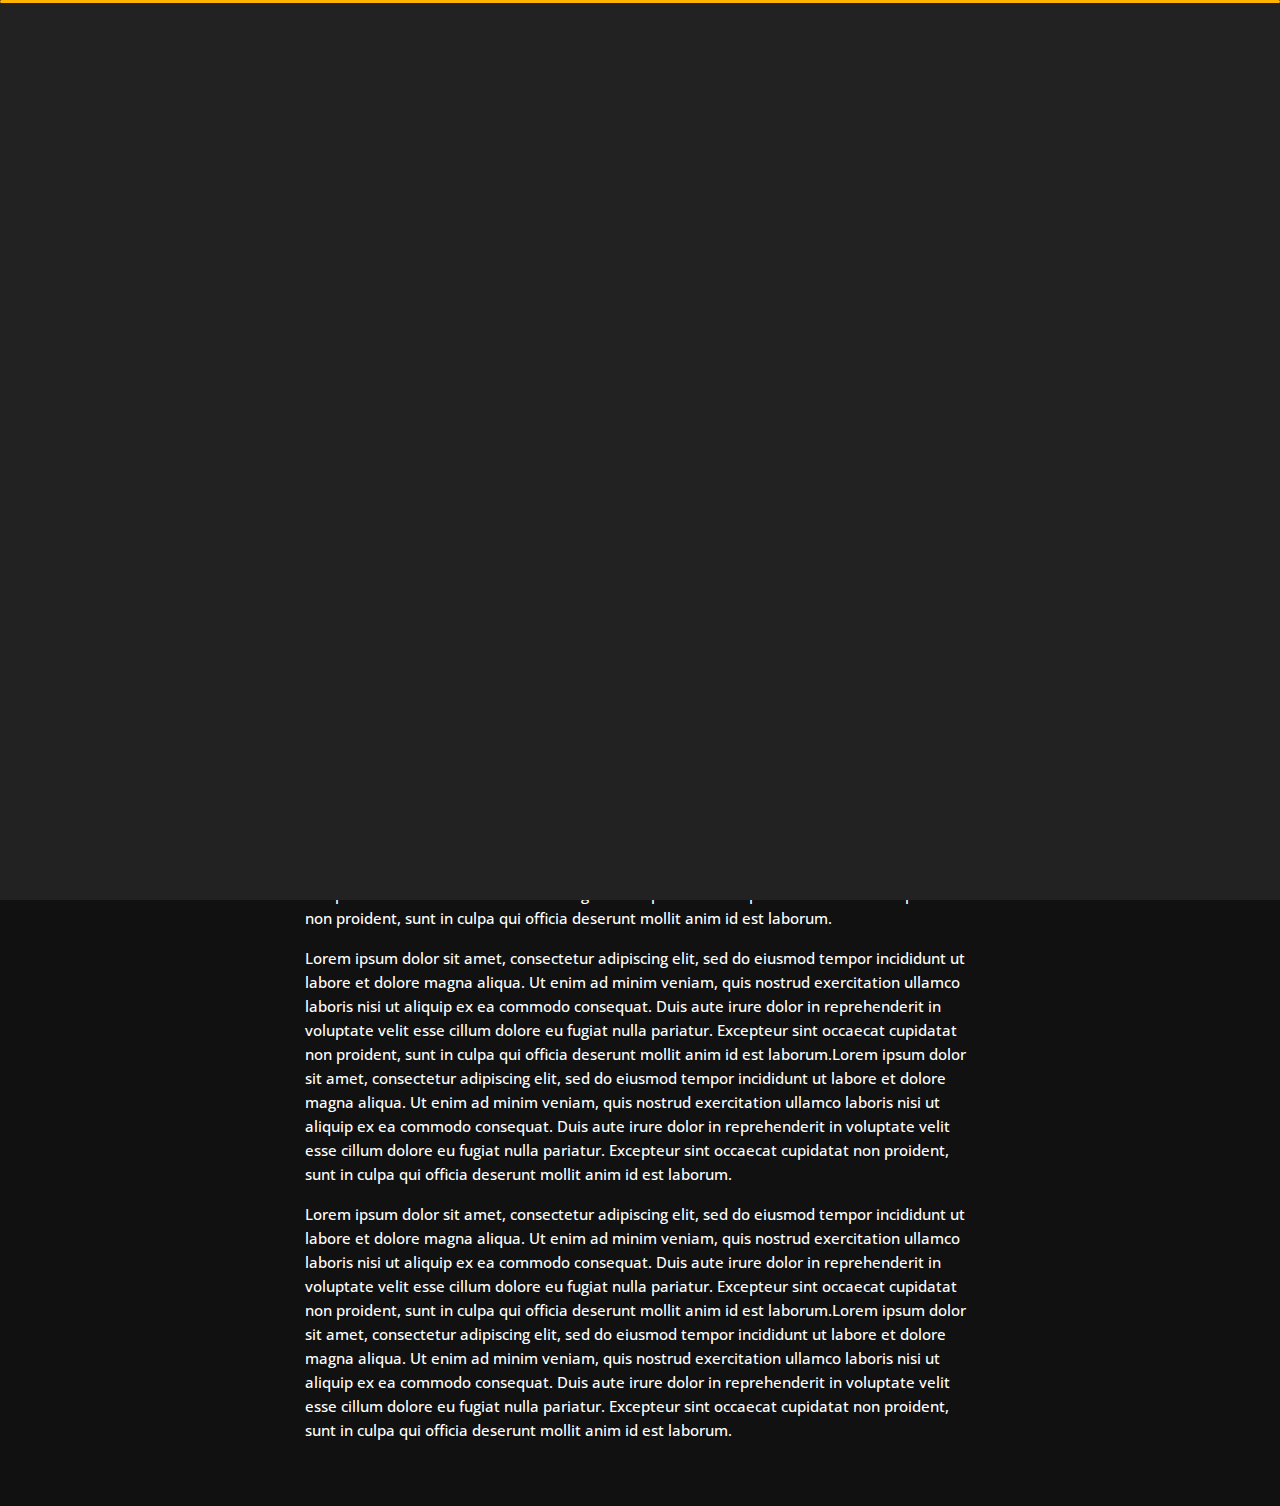
<file: dark/blog-post.html>
<!DOCTYPE html>
<html lang="en">


<head>
    <meta charset="utf-8">
    <title>Blog - Personal Portfolio</title>
    <meta name="viewport" content="width=device-width, initial-scale=1">

    <!-- Template Google Fonts -->
    <link href="https://fonts.googleapis.com/css?family=Poppins:400,400i,500,500i,600,600i,700,700i,800,800i,900,900i" rel="stylesheet">
    <link href="https://fonts.googleapis.com/css?family=Open+Sans:300,400,400i,600,600i,700" rel="stylesheet">

    <!-- Template CSS Files -->
    <link href="css/bootstrap.min.css" rel="stylesheet">
    <link href="css/preloader.min.css" rel="stylesheet">
    <link href="css/circle.css" rel="stylesheet">
    <link href="css/font-awesome.min.css" rel="stylesheet">
    <link href="css/fm.revealator.jquery.min.css" rel="stylesheet">
    <link href="css/style.css" rel="stylesheet">

    <!-- CSS Skin File -->
    <link href="css/skins/yellow.css" rel="stylesheet">

    <!-- Live Style Switcher - demo only -->
    <link rel="alternate stylesheet" type="text/css" title="blue" href="css/skins/blue.css" />
    <link rel="alternate stylesheet" type="text/css" title="green" href="css/skins/green.css" />
    <link rel="alternate stylesheet" type="text/css" title="yellow" href="css/skins/yellow.css" />
    <link rel="alternate stylesheet" type="text/css" title="blueviolet" href="css/skins/blueviolet.css" />
    <link rel="alternate stylesheet" type="text/css" title="goldenrod" href="css/skins/goldenrod.css" />
    <link rel="alternate stylesheet" type="text/css" title="magenta" href="css/skins/magenta.css" />
    <link rel="alternate stylesheet" type="text/css" title="orange" href="css/skins/orange.css" />
    <link rel="alternate stylesheet" type="text/css" title="purple" href="css/skins/purple.css" />
    <link rel="alternate stylesheet" type="text/css" title="red" href="css/skins/red.css" />
    <link rel="alternate stylesheet" type="text/css" title="yellowgreen" href="css/skins/yellowgreen.css" />
    <link rel="stylesheet" type="text/css" href="css/styleswitcher.css" />

    <!-- Modernizr JS File -->
    <script src="js/modernizr.custom.js"></script>
</head>

<body class="blog-post">
<!-- Live Style Switcher Starts - demo only -->
<div id="switcher" class="">
    <div class="content-switcher">
        <h4>STYLE SWITCHER</h4>
        <ul>
            <li>
                <a href="#" onclick="setActiveStyleSheet('purple');" title="purple" class="color"><img src="img/styleswitcher/purple.png" alt="purple"/></a>
            </li>
            <li>
                <a href="#" onclick="setActiveStyleSheet('red');" title="red" class="color"><img src="img/styleswitcher/red.png" alt="red"/></a>
            </li>
            <li>
                <a href="#" onclick="setActiveStyleSheet('blueviolet');" title="blueviolet" class="color"><img src="img/styleswitcher/blueviolet.png" alt="blueviolet"/></a>
            </li>
            <li>
                <a href="#" onclick="setActiveStyleSheet('blue');" title="blue" class="color"><img src="img/styleswitcher/blue.png" alt="blue"/></a>
            </li>
            <li>
                <a href="#" onclick="setActiveStyleSheet('goldenrod');" title="goldenrod" class="color"><img src="img/styleswitcher/goldenrod.png" alt="goldenrod"/></a>
            </li>
            <li>
                <a href="#" onclick="setActiveStyleSheet('magenta');" title="magenta" class="color"><img src="img/styleswitcher/magenta.png" alt="magenta"/></a>
            </li>
            <li>
                <a href="#" onclick="setActiveStyleSheet('yellowgreen');" title="yellowgreen" class="color"><img src="img/styleswitcher/yellowgreen.png" alt="yellowgreen"/></a>
            </li>
            <li>
                <a href="#" onclick="setActiveStyleSheet('orange');" title="orange" class="color"><img src="img/styleswitcher/orange.png" alt="orange"/></a>
            </li>
            <li>
                <a href="#" onclick="setActiveStyleSheet('green');" title="green" class="color"><img src="img/styleswitcher/green.png" alt="green"/></a>
            </li>
            <li>
                <a href="#" onclick="setActiveStyleSheet('yellow');" title="yellow" class="color"><img src="img/styleswitcher/yellow.png" alt="yellow"/></a>
            </li>
        </ul>

       <div id="hideSwitcher">&times;</div>
    </div>
</div>
<div id="showSwitcher" class="styleSecondColor"><i class="fa fa-cog fa-spin"></i></div>
<!-- Live Style Switcher Ends - demo only -->
<!-- Header Starts -->
<header class="header" id="navbar-collapse-toggle">
    <!-- Fixed Navigation Starts -->
    <ul class="icon-menu d-none d-lg-block revealator-slideup revealator-once revealator-delay1">
        <li class="icon-box">
            <i class="fa fa-home"></i>
            <a href="index.html">
                <h2>Home</h2>
            </a>
        </li>
        <li class="icon-box">
            <i class="fa fa-user"></i>
            <a href="about.html">
                <h2>About</h2>
            </a>
        </li>
        <li class="icon-box">
            <i class="fa fa-briefcase"></i>
            <a href="portfolio.html">
                <h2>Portfolio</h2>
            </a>
        </li>
        <li class="icon-box">
            <i class="fa fa-envelope-open"></i>
            <a href="contact.html">
                <h2>Contact</h2>
            </a>
        </li>
        <li class="icon-box active">
            <i class="fa fa-comments"></i>
            <a href="blog.html">
                <h2>Blog</h2>
            </a>
        </li>
    </ul>
    <!-- Fixed Navigation Ends -->
    <!-- Mobile Menu Starts -->
    <nav role="navigation" class="d-block d-lg-none">
        <div id="menuToggle">
            <input type="checkbox" />
            <span></span>
            <span></span>
            <span></span>
            <ul class="list-unstyled" id="menu">
                <li><a href="index.html"><i class="fa fa-home"></i><span>Home</span></a></li>
                <li><a href="about.html"><i class="fa fa-user"></i><span>About</span></a></li>
                <li><a href="portfolio.html"><i class="fa fa-folder-open"></i><span>Portfolio</span></a></li>
                <li><a href="contact.html"><i class="fa fa-envelope-open"></i><span>Contact</span></a></li>
                <li class="active"><a href="blog.html"><i class="fa fa-comments"></i><span>Blog</span></a></li>
            </ul>
        </div>
    </nav>
    <!-- Mobile Menu Ends -->
</header>
<!-- Header Ends -->
<!-- Page Title Starts -->
<section class="title-section text-left text-sm-center revealator-slideup revealator-once revealator-delay1">
    <h1>my <span>blog</span></h1>
    <span class="title-bg">posts</span>
</section>
<!-- Page Title Ends -->
<!-- Main Content Starts -->
<section class="main-content revealator-slideup revealator-once revealator-delay1">
    <div class="container">
        <div class="row">
            <!-- Article Starts -->
            <article class="col-12">
                <!-- Meta Starts -->
                <div class="meta open-sans-font">
                    <span><i class="fa fa-user"></i> steve</span>
                    <span class="date"><i class="fa fa-calendar"></i> 9 January 2017</span>
                    <span><i class="fa fa-tags"></i> wordpress, business, economy, design</span>
                </div>
                <!-- Meta Ends -->
                <!-- Article Content Starts -->
                <h1 class="text-uppercase text-capitalize">Everything You Need to Know About Web Accessibility</h1>
                <img src="img/blog/blog-post-1.jpg" class="img-fluid" alt="Blog image"/>
                <div class="blog-excerpt open-sans-font pb-5">
                    <p>Lorem ipsum dolor sit amet, consectetur adipiscing elit, sed do eiusmod tempor incididunt ut labore et dolore magna aliqua. Ut enim ad minim veniam, quis nostrud exercitation ullamco laboris nisi ut aliquip ex ea commodo consequat.
                        Duis aute irure dolor in reprehenderit in voluptate velit esse cillum dolore eu fugiat nulla pariatur. Excepteur sint occaecat cupidatat non proident, sunt in culpa qui officia deserunt mollit anim id est laborum.</p>
                    <p>Lorem ipsum dolor sit amet, consectetur adipiscing elit, sed do eiusmod tempor incididunt ut labore et dolore magna aliqua. Ut enim ad minim veniam, quis nostrud exercitation ullamco laboris nisi ut aliquip ex ea commodo consequat.
                        Duis aute irure dolor in reprehenderit in voluptate velit esse cillum dolore eu fugiat nulla pariatur. Excepteur sint occaecat cupidatat non proident, sunt in culpa qui officia deserunt mollit anim id est laborum.Lorem ipsum
                        dolor sit amet, consectetur adipiscing elit, sed do eiusmod tempor incididunt ut labore et dolore magna aliqua. Ut enim ad minim veniam, quis nostrud exercitation ullamco laboris nisi ut aliquip ex ea commodo consequat. Duis
                        aute irure dolor in reprehenderit in voluptate velit esse cillum dolore eu fugiat nulla pariatur. Excepteur sint occaecat cupidatat non proident, sunt in culpa qui officia deserunt mollit anim id est laborum.</p>
                    <p>Lorem ipsum dolor sit amet, consectetur adipiscing elit, sed do eiusmod tempor incididunt ut labore et dolore magna aliqua. Ut enim ad minim veniam, quis nostrud exercitation ullamco laboris nisi ut aliquip ex ea commodo consequat.
                        Duis aute irure dolor in reprehenderit in voluptate velit esse cillum dolore eu fugiat nulla pariatur. Excepteur sint occaecat cupidatat non proident, sunt in culpa qui officia deserunt mollit anim id est laborum.Lorem ipsum
                        dolor sit amet, consectetur adipiscing elit, sed do eiusmod tempor incididunt ut labore et dolore magna aliqua. Ut enim ad minim veniam, quis nostrud exercitation ullamco laboris nisi ut aliquip ex ea commodo consequat. Duis
                        aute irure dolor in reprehenderit in voluptate velit esse cillum dolore eu fugiat nulla pariatur. Excepteur sint occaecat cupidatat non proident, sunt in culpa qui officia deserunt mollit anim id est laborum.</p>
                </div>
                <!-- Article Content Ends -->
            </article>
            <!-- Article Ends -->
        </div>
    </div>
</section>
<!-- Template JS Files -->
<script src="js/jquery-3.5.0.min.js"></script>
<script src="js/styleswitcher.js"></script>
<script src="js/preloader.min.js"></script>
<script src="js/fm.revealator.jquery.min.js"></script>
<script src="js/imagesloaded.pkgd.min.js"></script>
<script src="js/masonry.pkgd.min.js"></script>
<script src="js/classie.js"></script>
<script src="js/cbpGridGallery.js"></script>
<script src="js/jquery.hoverdir.js"></script>
<script src="js/popper.min.js"></script>
<script src="js/bootstrap.js"></script>
<script src="js/custom.js"></script>

</body>


</html>
</file>
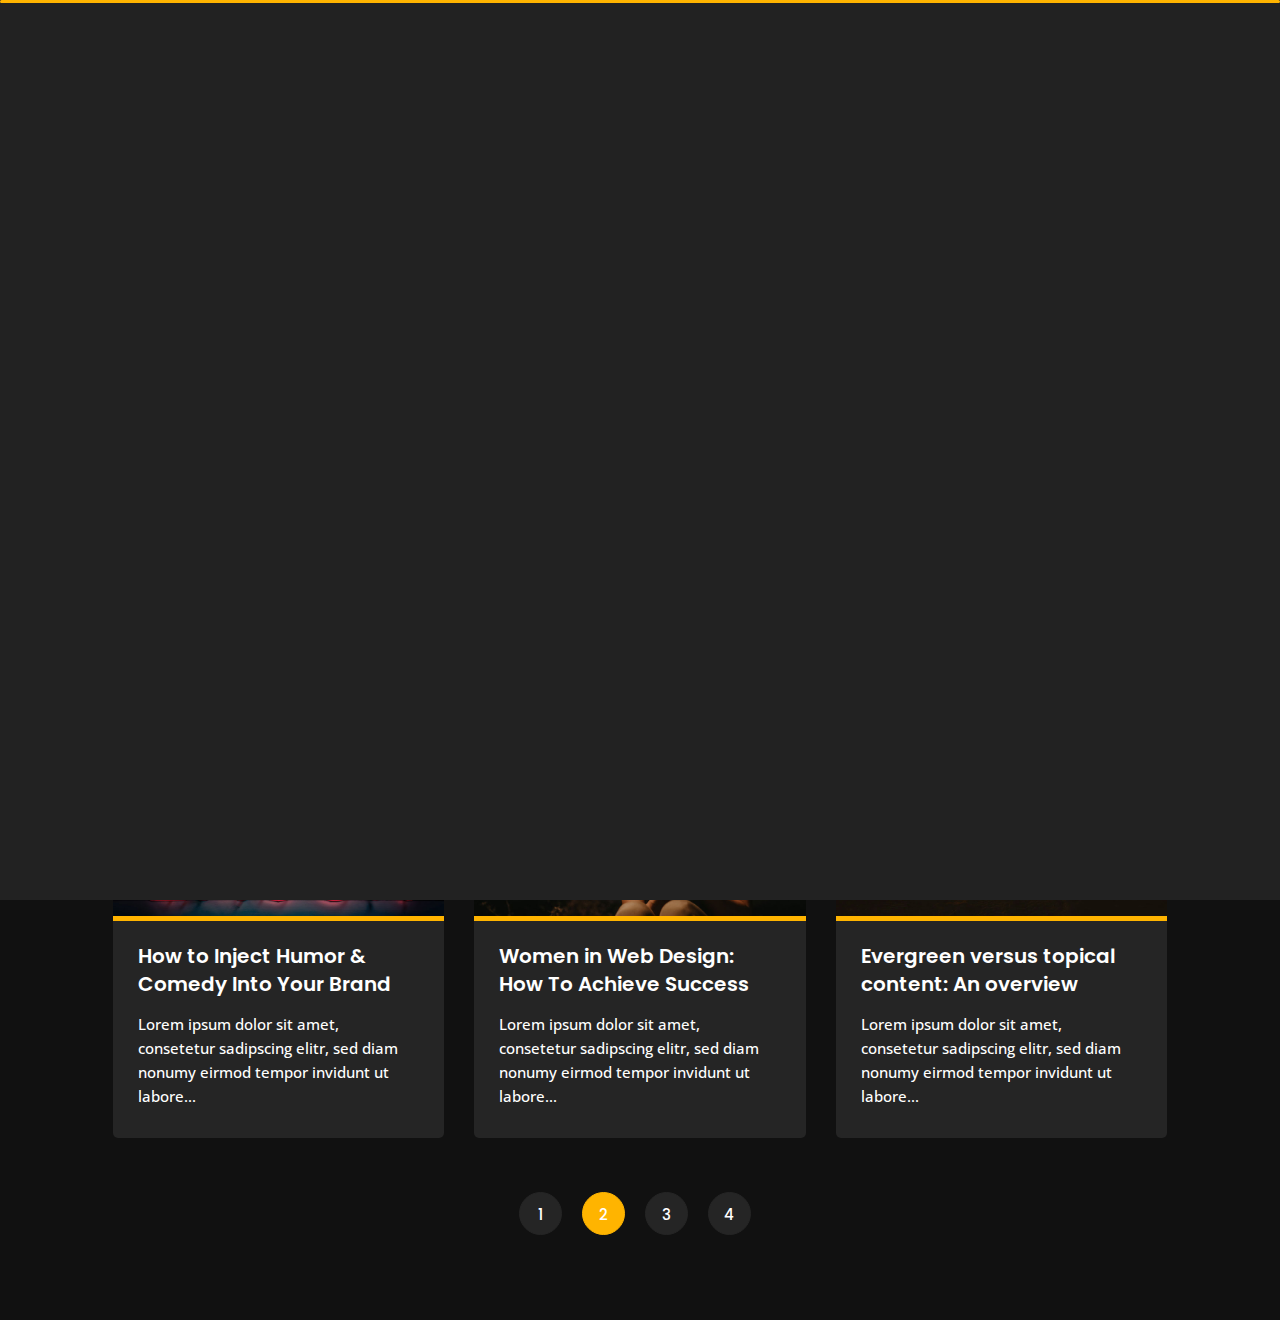
<file: dark/blog.html>
﻿<!DOCTYPE html>
<html lang="en">


<head>
    <meta charset="utf-8">
    <title>Blog - Personal Portfolio</title>
    <meta name="viewport" content="width=device-width, initial-scale=1">

    <!-- Template Google Fonts -->
    <link href="https://fonts.googleapis.com/css?family=Poppins:400,400i,500,500i,600,600i,700,700i,800,800i,900,900i" rel="stylesheet">
    <link href="https://fonts.googleapis.com/css?family=Open+Sans:300,400,400i,600,600i,700" rel="stylesheet">

    <!-- Template CSS Files -->
    <link href="css/bootstrap.min.css" rel="stylesheet">
    <link href="css/preloader.min.css" rel="stylesheet">
    <link href="css/circle.css" rel="stylesheet">
    <link href="css/font-awesome.min.css" rel="stylesheet">
    <link href="css/fm.revealator.jquery.min.css" rel="stylesheet">
    <link href="css/style.css" rel="stylesheet">

    <!-- CSS Skin File -->
    <link href="css/skins/yellow.css" rel="stylesheet">

    <!-- Live Style Switcher - demo only -->
    <link rel="alternate stylesheet" type="text/css" title="blue" href="css/skins/blue.css" />
    <link rel="alternate stylesheet" type="text/css" title="green" href="css/skins/green.css" />
    <link rel="alternate stylesheet" type="text/css" title="yellow" href="css/skins/yellow.css" />
    <link rel="alternate stylesheet" type="text/css" title="blueviolet" href="css/skins/blueviolet.css" />
    <link rel="alternate stylesheet" type="text/css" title="goldenrod" href="css/skins/goldenrod.css" />
    <link rel="alternate stylesheet" type="text/css" title="magenta" href="css/skins/magenta.css" />
    <link rel="alternate stylesheet" type="text/css" title="orange" href="css/skins/orange.css" />
    <link rel="alternate stylesheet" type="text/css" title="purple" href="css/skins/purple.css" />
    <link rel="alternate stylesheet" type="text/css" title="red" href="css/skins/red.css" />
    <link rel="alternate stylesheet" type="text/css" title="yellowgreen" href="css/skins/yellowgreen.css" />
    <link rel="stylesheet" type="text/css" href="css/styleswitcher.css" />

    <!-- Modernizr JS File -->
    <script src="js/modernizr.custom.js"></script>
</head>

<body class="blog">
<!-- Live Style Switcher Starts - demo only -->
<div id="switcher" class="">
    <div class="content-switcher">
        <h4>STYLE SWITCHER</h4>
        <ul>
            <li>
                <a href="#" onclick="setActiveStyleSheet('purple');" title="purple" class="color"><img src="img/styleswitcher/purple.png" alt="purple"/></a>
            </li>
            <li>
                <a href="#" onclick="setActiveStyleSheet('red');" title="red" class="color"><img src="img/styleswitcher/red.png" alt="red"/></a>
            </li>
            <li>
                <a href="#" onclick="setActiveStyleSheet('blueviolet');" title="blueviolet" class="color"><img src="img/styleswitcher/blueviolet.png" alt="blueviolet"/></a>
            </li>
            <li>
                <a href="#" onclick="setActiveStyleSheet('blue');" title="blue" class="color"><img src="img/styleswitcher/blue.png" alt="blue"/></a>
            </li>
            <li>
                <a href="#" onclick="setActiveStyleSheet('goldenrod');" title="goldenrod" class="color"><img src="img/styleswitcher/goldenrod.png" alt="goldenrod"/></a>
            </li>
            <li>
                <a href="#" onclick="setActiveStyleSheet('magenta');" title="magenta" class="color"><img src="img/styleswitcher/magenta.png" alt="magenta"/></a>
            </li>
            <li>
                <a href="#" onclick="setActiveStyleSheet('yellowgreen');" title="yellowgreen" class="color"><img src="img/styleswitcher/yellowgreen.png" alt="yellowgreen"/></a>
            </li>
            <li>
                <a href="#" onclick="setActiveStyleSheet('orange');" title="orange" class="color"><img src="img/styleswitcher/orange.png" alt="orange"/></a>
            </li>
            <li>
                <a href="#" onclick="setActiveStyleSheet('green');" title="green" class="color"><img src="img/styleswitcher/green.png" alt="green"/></a>
            </li>
            <li>
                <a href="#" onclick="setActiveStyleSheet('yellow');" title="yellow" class="color"><img src="img/styleswitcher/yellow.png" alt="yellow"/></a>
            </li>
        </ul>

       <div id="hideSwitcher">&times;</div>
    </div>
</div>
<div id="showSwitcher" class="styleSecondColor"><i class="fa fa-cog fa-spin"></i></div>
<!-- Live Style Switcher Ends - demo only -->
<!-- Header Starts -->
<header class="header" id="navbar-collapse-toggle">
    <!-- Fixed Navigation Starts -->
    <ul class="icon-menu d-none d-lg-block revealator-slideup revealator-once revealator-delay1">
        <li class="icon-box">
            <i class="fa fa-home"></i>
            <a href="index.html">
                <h2>Home</h2>
            </a>
        </li>
        <li class="icon-box">
            <i class="fa fa-user"></i>
            <a href="about.html">
                <h2>About</h2>
            </a>
        </li>
        <li class="icon-box">
            <i class="fa fa-briefcase"></i>
            <a href="portfolio.html">
                <h2>Portfolio</h2>
            </a>
        </li>
        <li class="icon-box">
            <i class="fa fa-envelope-open"></i>
            <a href="contact.html">
                <h2>Contact</h2>
            </a>
        </li>
        <li class="icon-box active">
            <i class="fa fa-comments"></i>
            <a href="blog.html">
                <h2>Blog</h2>
            </a>
        </li>
    </ul>
    <!-- Fixed Navigation Ends -->
    <!-- Mobile Menu Starts -->
    <nav role="navigation" class="d-block d-lg-none">
        <div id="menuToggle">
            <input type="checkbox" />
            <span></span>
            <span></span>
            <span></span>
            <ul class="list-unstyled" id="menu">
                <li><a href="index.html"><i class="fa fa-home"></i><span>Home</span></a></li>
                <li><a href="about.html"><i class="fa fa-user"></i><span>About</span></a></li>
                <li><a href="portfolio.html"><i class="fa fa-folder-open"></i><span>Portfolio</span></a></li>
                <li><a href="contact.html"><i class="fa fa-envelope-open"></i><span>Contact</span></a></li>
                <li class="active"><a href="blog.html"><i class="fa fa-comments"></i><span>Blog</span></a></li>
            </ul>
        </div>
    </nav>
    <!-- Mobile Menu Ends -->
</header>
<!-- Header Ends -->
<!-- Page Title Starts -->
<section class="title-section text-left text-sm-center revealator-slideup revealator-once revealator-delay1">
    <h1>my <span>blog</span></h1>
    <span class="title-bg">posts</span>
</section>
<!-- Page Title Ends -->
<!-- Main Content Starts -->
<section class="main-content revealator-slideup revealator-once revealator-delay1">
    <div class="container">
        <!-- Articles Starts -->
        <div class="row">
            <!-- Article Starts -->
            <div class="col-12 col-md-6 col-lg-6 col-xl-4 mb-30">
                <article class="post-container">
                    <div class="post-thumb">
                        <a href="blog-post.html" class="d-block position-relative overflow-hidden">
                            <img src="img/blog/blog-post-1.jpg" class="img-fluid" alt="Blog Post">
                        </a>
                    </div>
                    <div class="post-content">
                        <div class="entry-header">
                            <h3><a href="blog-post.html">How to Own Your Audience by Creating an Email List</a></h3>
                        </div>
                        <div class="entry-content open-sans-font">
                            <p>Lorem ipsum dolor sit amet, consetetur sadipscing elitr, sed diam nonumy eirmod tempor invidunt ut labore...
                            </p>
                        </div>
                    </div>
                </article>
            </div>
            <!-- Article Ends -->
            <!-- Article Starts -->
            <div class="col-12 col-md-6 col-lg-6 col-xl-4 mb-30">
                <article class="post-container">
                    <div class="post-thumb">
                        <a href="blog-post.html" class="d-block position-relative overflow-hidden">
                            <img src="img/blog/blog-post-2.jpg" class="img-fluid" alt="">
                        </a>
                    </div>
                    <div class="post-content">
                        <div class="entry-header">
                            <h3><a href="blog-post.html">Top 10 Toolkits for Deep Learning in 2020</a></h3>
                        </div>
                        <div class="entry-content open-sans-font">
                            <p>Lorem ipsum dolor sit amet, consetetur sadipscing elitr, sed diam nonumy eirmod tempor invidunt ut labore...
                            </p>
                        </div>
                    </div>
                </article>
            </div>
            <!-- Article Ends -->
            <!-- Article Starts -->
            <div class="col-12 col-md-6 col-lg-6 col-xl-4 mb-30">
                <article class="post-container">
                    <div class="post-thumb">
                        <a href="blog-post.html" class="d-block position-relative overflow-hidden">
                            <img src="img/blog/blog-post-3.jpg" class="img-fluid" alt="">
                        </a>
                    </div>
                    <div class="post-content">
                        <div class="entry-header">
                            <h3><a href="blog-post.html">Everything You Need to Know About Web Accessibility</a></h3>
                        </div>
                        <div class="entry-content open-sans-font">
                            <p>Lorem ipsum dolor sit amet, consetetur sadipscing elitr, sed diam nonumy eirmod tempor invidunt ut labore...
                            </p>
                        </div>
                    </div>
                </article>
            </div>
            <!-- Article Ends -->
            <!-- Article Starts -->
            <div class="col-12 col-md-6 col-lg-6 col-xl-4 mb-30">
                <article class="post-container">
                    <div class="post-thumb">
                        <a href="blog-post.html" class="d-block position-relative overflow-hidden">
                            <img src="img/blog/blog-post-4.jpg" class="img-fluid" alt="">
                        </a>
                    </div>
                    <div class="post-content">
                        <div class="entry-header">
                            <h3><a href="blog-post.html">How to Inject Humor & Comedy Into Your Brand</a></h3>
                        </div>
                        <div class="entry-content open-sans-font">
                            <p>Lorem ipsum dolor sit amet, consetetur sadipscing elitr, sed diam nonumy eirmod tempor invidunt ut labore...
                            </p>
                        </div>
                    </div>
                </article>
            </div>
            <!-- Article Ends -->
            <!-- Article Starts -->
            <div class="col-12 col-md-6 col-lg-6 col-xl-4 mb-30">
                <article class="post-container">
                    <div class="post-thumb">
                        <a href="blog-post.html" class="d-block position-relative overflow-hidden">
                            <img src="img/blog/blog-post-5.jpg" class="img-fluid" alt="">
                        </a>
                    </div>
                    <div class="post-content">
                        <div class="entry-header">
                            <h3><a href="blog-post.html">Women in Web Design: How To Achieve Success</a></h3>
                        </div>
                        <div class="entry-content open-sans-font">
                            <p>Lorem ipsum dolor sit amet, consetetur sadipscing elitr, sed diam nonumy eirmod tempor invidunt ut labore...
                            </p>
                        </div>
                    </div>
                </article>
            </div>
            <!-- Article Ends -->
            <!-- Article Starts -->
            <div class="col-12 col-md-6 col-lg-6 col-xl-4 mb-30">
                <article class="post-container">
                    <div class="post-thumb">
                        <a href="blog-post.html" class="d-block position-relative overflow-hidden">
                            <img src="img/blog/blog-post-6.jpg" class="img-fluid" alt="">
                        </a>
                    </div>
                    <div class="post-content">
                        <div class="entry-header">
                            <h3><a href="blog-post.html">Evergreen versus topical content: An overview</a></h3>
                        </div>
                        <div class="entry-content open-sans-font">
                            <p>Lorem ipsum dolor sit amet, consetetur sadipscing elitr, sed diam nonumy eirmod tempor invidunt ut labore...
                            </p>
                        </div>
                    </div>
                </article>
            </div>
            <!-- Article Ends -->
            <!-- Pagination Starts -->
            <div class="col-12 mt-4">
                <nav aria-label="Page navigation example">
                    <ul class="pagination justify-content-center mb-0">
                        <li class="page-item"><a class="page-link" href="#">1</a></li>
                        <li class="page-item active"><a class="page-link" href="#">2</a></li>
                        <li class="page-item"><a class="page-link" href="#">3</a></li>
                        <li class="page-item"><a class="page-link" href="#">4</a></li>
                    </ul>
                </nav>
            </div>
            <!-- Pagination Ends -->
        </div>
        <!-- Articles Ends -->
    </div>

</section>

<!-- Template JS Files -->
<script src="js/jquery-3.5.0.min.js"></script>
<script src="js/styleswitcher.js"></script>
<script src="js/preloader.min.js"></script>
<script src="js/fm.revealator.jquery.min.js"></script>
<script src="js/imagesloaded.pkgd.min.js"></script>
<script src="js/masonry.pkgd.min.js"></script>
<script src="js/classie.js"></script>
<script src="js/cbpGridGallery.js"></script>
<script src="js/jquery.hoverdir.js"></script>
<script src="js/popper.min.js"></script>
<script src="js/bootstrap.js"></script>
<script src="js/custom.js"></script>

</body>


</html>
</file>
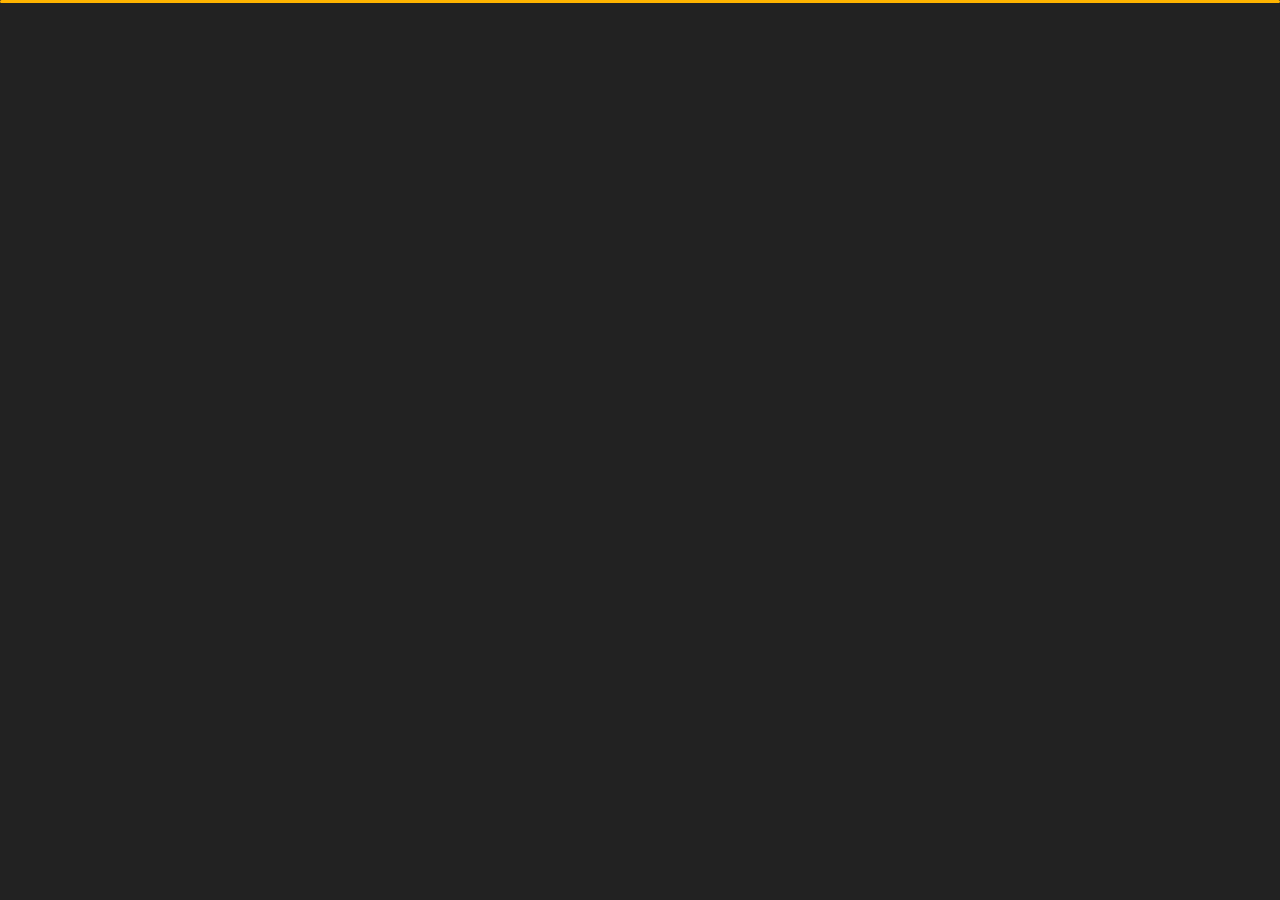
<file: dark/contact.html>
<!DOCTYPE html>
<html lang="en">


<head>
    <meta charset="utf-8">
    <title>Contact - Personal Portfolio</title>
    <meta name="viewport" content="width=device-width, initial-scale=1">

    <!-- Template Google Fonts -->
    <link href="https://fonts.googleapis.com/css?family=Poppins:400,400i,500,500i,600,600i,700,700i,800,800i,900,900i" rel="stylesheet">
    <link href="https://fonts.googleapis.com/css?family=Open+Sans:300,400,400i,600,600i,700" rel="stylesheet">

    <!-- Template CSS Files -->
    <link href="css/bootstrap.min.css" rel="stylesheet">
    <link href="css/preloader.min.css" rel="stylesheet">
    <link href="css/circle.css" rel="stylesheet">
    <link href="css/font-awesome.min.css" rel="stylesheet">
    <link href="css/fm.revealator.jquery.min.css" rel="stylesheet">
    <link href="css/style.css" rel="stylesheet">

    <!-- CSS Skin File -->
    <link href="css/skins/yellow.css" rel="stylesheet">

    <!-- Live Style Switcher - demo only -->
    <link rel="alternate stylesheet" type="text/css" title="blue" href="css/skins/blue.css" />
    <link rel="alternate stylesheet" type="text/css" title="green" href="css/skins/green.css" />
    <link rel="alternate stylesheet" type="text/css" title="yellow" href="css/skins/yellow.css" />
    <link rel="alternate stylesheet" type="text/css" title="blueviolet" href="css/skins/blueviolet.css" />
    <link rel="alternate stylesheet" type="text/css" title="goldenrod" href="css/skins/goldenrod.css" />
    <link rel="alternate stylesheet" type="text/css" title="magenta" href="css/skins/magenta.css" />
    <link rel="alternate stylesheet" type="text/css" title="orange" href="css/skins/orange.css" />
    <link rel="alternate stylesheet" type="text/css" title="purple" href="css/skins/purple.css" />
    <link rel="alternate stylesheet" type="text/css" title="red" href="css/skins/red.css" />
    <link rel="alternate stylesheet" type="text/css" title="yellowgreen" href="css/skins/yellowgreen.css" />
    <link rel="stylesheet" type="text/css" href="css/styleswitcher.css" />

    <!-- Modernizr JS File -->
    <script src="js/modernizr.custom.js"></script>
</head>

<body class="contact">
<!-- Live Style Switcher Starts - demo only -->
<div id="switcher" class="">
    <div class="content-switcher">
        <h4>STYLE SWITCHER</h4>
        <ul>
            <li>
                <a href="#" onclick="setActiveStyleSheet('purple');" title="purple" class="color"><img src="img/styleswitcher/purple.png" alt="purple"/></a>
            </li>
            <li>
                <a href="#" onclick="setActiveStyleSheet('red');" title="red" class="color"><img src="img/styleswitcher/red.png" alt="red"/></a>
            </li>
            <li>
                <a href="#" onclick="setActiveStyleSheet('blueviolet');" title="blueviolet" class="color"><img src="img/styleswitcher/blueviolet.png" alt="blueviolet"/></a>
            </li>
            <li>
                <a href="#" onclick="setActiveStyleSheet('blue');" title="blue" class="color"><img src="img/styleswitcher/blue.png" alt="blue"/></a>
            </li>
            <li>
                <a href="#" onclick="setActiveStyleSheet('goldenrod');" title="goldenrod" class="color"><img src="img/styleswitcher/goldenrod.png" alt="goldenrod"/></a>
            </li>
            <li>
                <a href="#" onclick="setActiveStyleSheet('magenta');" title="magenta" class="color"><img src="img/styleswitcher/magenta.png" alt="magenta"/></a>
            </li>
            <li>
                <a href="#" onclick="setActiveStyleSheet('yellowgreen');" title="yellowgreen" class="color"><img src="img/styleswitcher/yellowgreen.png" alt="yellowgreen"/></a>
            </li>
            <li>
                <a href="#" onclick="setActiveStyleSheet('orange');" title="orange" class="color"><img src="img/styleswitcher/orange.png" alt="orange"/></a>
            </li>
            <li>
                <a href="#" onclick="setActiveStyleSheet('green');" title="green" class="color"><img src="img/styleswitcher/green.png" alt="green"/></a>
            </li>
            <li>
                <a href="#" onclick="setActiveStyleSheet('yellow');" title="yellow" class="color"><img src="img/styleswitcher/yellow.png" alt="yellow"/></a>
            </li>
        </ul>

        <div id="hideSwitcher">&times;</div>
    </div>
</div>
<div id="showSwitcher" class="styleSecondColor"><i class="fa fa-cog fa-spin"></i></div>
<!-- Live Style Switcher Ends - demo only -->
<!-- Header Starts -->
<header class="header" id="navbar-collapse-toggle">
    <!-- Fixed Navigation Starts -->
    <ul class="icon-menu d-none d-lg-block revealator-slideup revealator-once revealator-delay1">
        <li class="icon-box">
            <i class="fa fa-home"></i>
            <a href="index.html">
                <h2>Home</h2>
            </a>
        </li>
        <li class="icon-box">
            <i class="fa fa-user"></i>
            <a href="about.html">
                <h2>About</h2>
            </a>
        </li>
        <li class="icon-box">
            <i class="fa fa-briefcase"></i>
            <a href="portfolio.html">
                <h2>Portfolio</h2>
            </a>
        </li>
        <li class="icon-box active">
            <i class="fa fa-envelope-open"></i>
            <a href="contact.html">
                <h2>Contact</h2>
            </a>
        </li>
        <li class="icon-box">
            <i class="fa fa-comments"></i>
            <a href="blog.html">
                <h2>Blog</h2>
            </a>
        </li>
    </ul>
    <!-- Fixed Navigation Ends -->
    <!-- Mobile Menu Starts -->
    <nav role="navigation" class="d-block d-lg-none">
        <div id="menuToggle">
            <input type="checkbox" />
            <span></span>
            <span></span>
            <span></span>
            <ul class="list-unstyled" id="menu">
                <li><a href="index.html"><i class="fa fa-home"></i><span>Home</span></a></li>
                <li><a href="about.html"><i class="fa fa-user"></i><span>About</span></a></li>
                <li><a href="portfolio.html"><i class="fa fa-folder-open"></i><span>Portfolio</span></a></li>
                <li class="active"><a href="contact.html"><i class="fa fa-envelope-open"></i><span>Contact</span></a></li>
                <li><a href="blog.html"><i class="fa fa-comments"></i><span>Blog</span></a></li>
            </ul>
        </div>
    </nav>
    <!-- Mobile Menu Ends -->
</header>
<!-- Header Ends -->
<!-- Page Title Starts -->
<section class="title-section text-left text-sm-center revealator-slideup revealator-once revealator-delay1">
    <h1>get in <span>touch</span></h1>
    <span class="title-bg">contact</span>
</section>
<!-- Page Title Ends -->
<!-- Main Content Starts -->
<section class="main-content revealator-slideup revealator-once revealator-delay1">
    <div class="container">
        <div class="row">
            <!-- Left Side Starts -->
            <div class="col-12 col-lg-4">
                <h3 class="text-uppercase custom-title mb-0 ft-wt-600 pb-3">Don't be shy !</h3>
                <p class="open-sans-font mb-3">Feel free to get in touch with me. I am always open to discussing new projects, creative ideas or opportunities to be part of your visions.</p>
                <p class="open-sans-font custom-span-contact position-relative">
                    <i class="fa fa-envelope-open position-absolute"></i>
                    <span class="d-block">mail me</span>ballakavya594@gmail.com
                </p>
                <p class="open-sans-font custom-span-contact position-relative">
                    <i class="fa fa-linkedin-square position-absolute"></i>
                    <span class="d-block">connect with me</span>Kavya Balla
                </p>
                <ul class="social list-unstyled pt-1 mb-5">
                    <li class="facebook"><a title="Facebook" href="#"><i class="fa fa-facebook"></i></a>
                    </li>
                    <li class="twitter"><a title="Twitter" href="#"><i class="fa fa-twitter"></i></a>
                    </li>
                    <li class="youtube"><a title="Youtube" href="#"><i class="fa fa-youtube"></i></a>
                    </li>
                    <li class="dribbble"><a title="Dribbble" href="#"><i class="fa fa-dribbble"></i></a>
                    </li>
                </ul>
            </div>
            <!-- Left Side Ends -->
            <!-- Contact Form Starts -->
            <div class="col-12 col-lg-8">
                <form class="contactform" method="post" action="http://slimhamdi.net/tunis/dark/php/process-form.php">
                    <div class="contactform">
                        <div class="row">
                            <div class="col-12 col-md-4">
                                <input type="text" name="name" placeholder="YOUR NAME">
                            </div>
                            <div class="col-12 col-md-4">
                                <input type="email" name="email" placeholder="YOUR EMAIL">
                            </div>
                            <div class="col-12 col-md-4">
                                <input type="text" name="subject" placeholder="YOUR SUBJECT">
                            </div>
                            <div class="col-12">
                                <textarea name="message" placeholder="YOUR MESSAGE"></textarea>
                                <button type="submit" class="btn btn-contact">Send Message</button>
                            </div>
                            <div class="col-12 form-message">
                                <span class="output_message text-center font-weight-600 text-uppercase"></span>
                            </div>
                        </div>
                    </div>
                </form>
            </div>
            <!-- Contact Form Ends -->
        </div>
    </div>

</section>
<!-- Template JS Files -->
<script src="js/jquery-3.5.0.min.js"></script>
<script src="js/styleswitcher.js"></script>
<script src="js/preloader.min.js"></script>
<script src="js/fm.revealator.jquery.min.js"></script>
<script src="js/imagesloaded.pkgd.min.js"></script>
<script src="js/masonry.pkgd.min.js"></script>
<script src="js/classie.js"></script>
<script src="js/cbpGridGallery.js"></script>
<script src="js/jquery.hoverdir.js"></script>
<script src="js/popper.min.js"></script>
<script src="js/bootstrap.js"></script>
<script src="js/custom.js"></script>

</body>


</html>
</file>
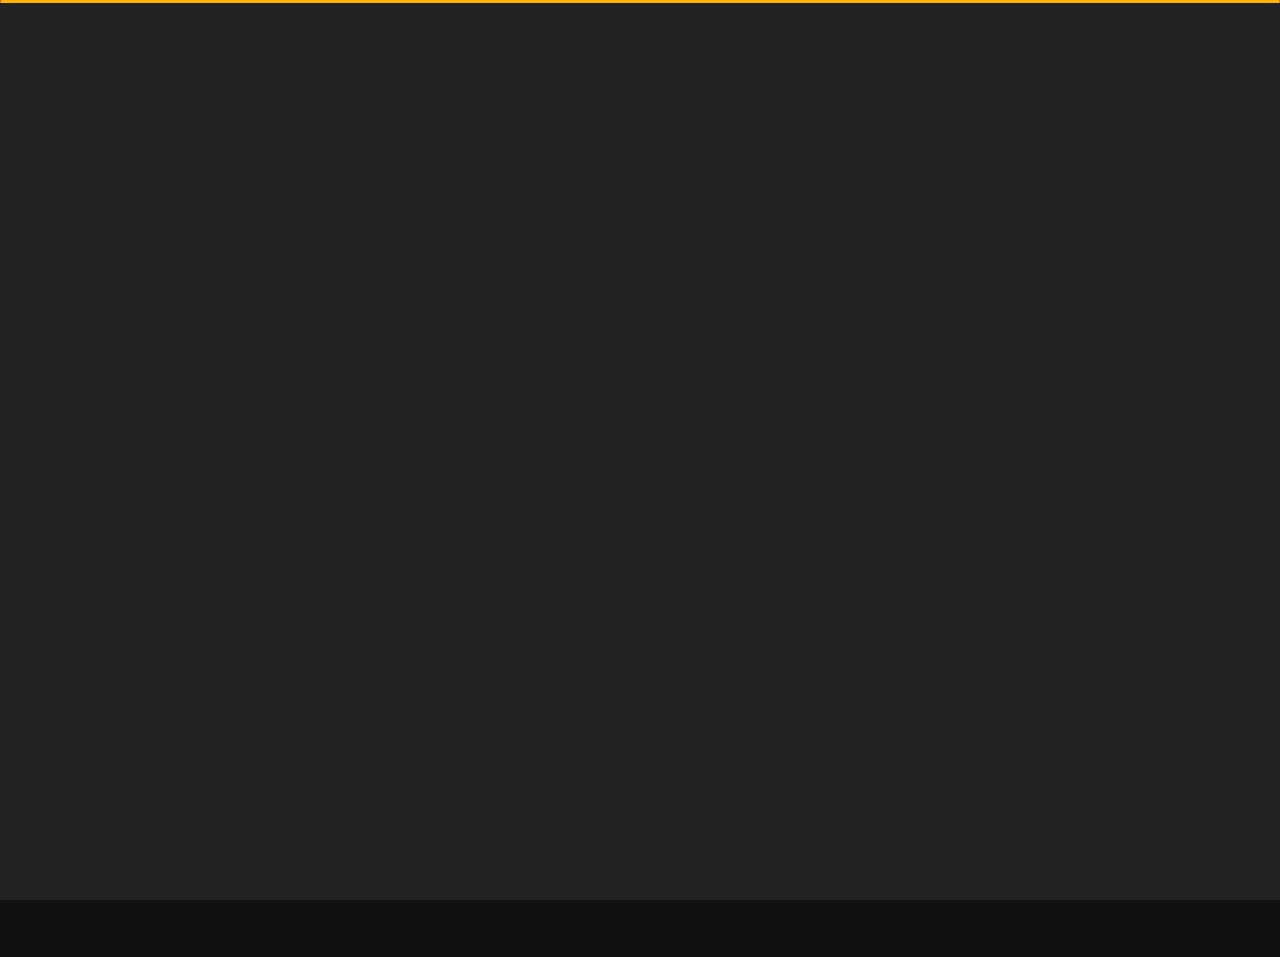
<file: dark/portfolio.html>
<!DOCTYPE html>
<html lang="en">


<head>
    <meta charset="utf-8">
    <title>Portfolio -  Personal Portfolio</title>
    <meta name="viewport" content="width=device-width, initial-scale=1">

    <!-- Template Google Fonts -->
    <link href="https://fonts.googleapis.com/css?family=Poppins:400,400i,500,500i,600,600i,700,700i,800,800i,900,900i" rel="stylesheet">
    <link href="https://fonts.googleapis.com/css?family=Open+Sans:300,400,400i,600,600i,700" rel="stylesheet">

    <!-- Template CSS Files -->
    <link href="css/bootstrap.min.css" rel="stylesheet">
    <link href="css/preloader.min.css" rel="stylesheet">
    <link href="css/circle.css" rel="stylesheet">
    <link href="css/font-awesome.min.css" rel="stylesheet">
    <link href="css/fm.revealator.jquery.min.css" rel="stylesheet">
    <link href="css/style.css" rel="stylesheet">

    <!-- CSS Skin File -->
    <link href="css/skins/yellow.css" rel="stylesheet">

    <!-- Live Style Switcher - demo only -->
    <link rel="alternate stylesheet" type="text/css" title="blue" href="css/skins/blue.css" />
    <link rel="alternate stylesheet" type="text/css" title="green" href="css/skins/green.css" />
    <link rel="alternate stylesheet" type="text/css" title="yellow" href="css/skins/yellow.css" />
    <link rel="alternate stylesheet" type="text/css" title="blueviolet" href="css/skins/blueviolet.css" />
    <link rel="alternate stylesheet" type="text/css" title="goldenrod" href="css/skins/goldenrod.css" />
    <link rel="alternate stylesheet" type="text/css" title="magenta" href="css/skins/magenta.css" />
    <link rel="alternate stylesheet" type="text/css" title="orange" href="css/skins/orange.css" />
    <link rel="alternate stylesheet" type="text/css" title="purple" href="css/skins/purple.css" />
    <link rel="alternate stylesheet" type="text/css" title="red" href="css/skins/red.css" />
    <link rel="alternate stylesheet" type="text/css" title="yellowgreen" href="css/skins/yellowgreen.css" />
    <link rel="stylesheet" type="text/css" href="css/styleswitcher.css" />

    <!-- Modernizr JS File -->
    <script src="js/modernizr.custom.js"></script>
</head>

<body class="portfolio">
<!-- Live Style Switcher Starts - demo only -->
<div id="switcher" class="">
    <div class="content-switcher">
        <h4>STYLE SWITCHER</h4>
        <ul>
            <li>
                <a href="#" onclick="setActiveStyleSheet('purple');" title="purple" class="color"><img src="img/styleswitcher/purple.png" alt="purple"/></a>
            </li>
            <li>
                <a href="#" onclick="setActiveStyleSheet('red');" title="red" class="color"><img src="img/styleswitcher/red.png" alt="red"/></a>
            </li>
            <li>
                <a href="#" onclick="setActiveStyleSheet('blueviolet');" title="blueviolet" class="color"><img src="img/styleswitcher/blueviolet.png" alt="blueviolet"/></a>
            </li>
            <li>
                <a href="#" onclick="setActiveStyleSheet('blue');" title="blue" class="color"><img src="img/styleswitcher/blue.png" alt="blue"/></a>
            </li>
            <li>
                <a href="#" onclick="setActiveStyleSheet('goldenrod');" title="goldenrod" class="color"><img src="img/styleswitcher/goldenrod.png" alt="goldenrod"/></a>
            </li>
            <li>
                <a href="#" onclick="setActiveStyleSheet('magenta');" title="magenta" class="color"><img src="img/styleswitcher/magenta.png" alt="magenta"/></a>
            </li>
            <li>
                <a href="#" onclick="setActiveStyleSheet('yellowgreen');" title="yellowgreen" class="color"><img src="img/styleswitcher/yellowgreen.png" alt="yellowgreen"/></a>
            </li>
            <li>
                <a href="#" onclick="setActiveStyleSheet('orange');" title="orange" class="color"><img src="img/styleswitcher/orange.png" alt="orange"/></a>
            </li>
            <li>
                <a href="#" onclick="setActiveStyleSheet('green');" title="green" class="color"><img src="img/styleswitcher/green.png" alt="green"/></a>
            </li>
            <li>
                <a href="#" onclick="setActiveStyleSheet('yellow');" title="yellow" class="color"><img src="img/styleswitcher/yellow.png" alt="yellow"/></a>
            </li>
        </ul>

        <div id="hideSwitcher">&times;</div>
    </div>
</div>
<div id="showSwitcher" class="styleSecondColor"><i class="fa fa-cog fa-spin"></i></div>
<!-- Live Style Switcher Ends - demo only -->
<!-- Header Starts -->
<header class="header" id="navbar-collapse-toggle">
    <!-- Fixed Navigation Starts -->
    <ul class="icon-menu d-none d-lg-block revealator-slideup revealator-once revealator-delay1">
        <li class="icon-box">
            <i class="fa fa-home"></i>
            <a href="index.html">
                <h2>Home</h2>
            </a>
        </li>
        <li class="icon-box">
            <i class="fa fa-user"></i>
            <a href="about.html">
                <h2>About</h2>
            </a>
        </li>
        <li class="icon-box active">
            <i class="fa fa-briefcase"></i>
            <a href="portfolio.html">
                <h2>Portfolio</h2>
            </a>
        </li>
        <li class="icon-box">
            <i class="fa fa-envelope-open"></i>
            <a href="contact.html">
                <h2>Contact</h2>
            </a>
        </li>
        <li class="icon-box">
            <i class="fa fa-comments"></i>
            <a href="blog.html">
                <h2>Blog</h2>
            </a>
        </li>
    </ul>
    <!-- Fixed Navigation Ends -->
    <!-- Mobile Menu Starts -->
    <nav role="navigation" class="d-block d-lg-none">
        <div id="menuToggle">
            <input type="checkbox" />
            <span></span>
            <span></span>
            <span></span>
            <ul class="list-unstyled" id="menu">
                <li><a href="index.html"><i class="fa fa-home"></i><span>Home</span></a></li>
                <li><a href="about.html"><i class="fa fa-user"></i><span>About</span></a></li>
                <li class="active"><a href="portfolio.html"><i class="fa fa-folder-open"></i><span>Portfolio</span></a></li>
                <li><a href="contact.html"><i class="fa fa-envelope-open"></i><span>Contact</span></a></li>
                <li><a href="blog.html"><i class="fa fa-comments"></i><span>Blog</span></a></li>
            </ul>
        </div>
    </nav>
    <!-- Mobile Menu Ends -->
</header>
<!-- Header Ends -->
<!-- Page Title Starts -->
<section class="title-section text-left text-sm-center revealator-slideup revealator-once revealator-delay1">
    <h1>my <span>portfolio</span></h1>
    <span class="title-bg">works</span>
</section>
<!-- Page Title Ends -->
<!-- Main Content Starts -->
<section class="main-content text-center revealator-slideup revealator-once revealator-delay1">
    <div id="grid-gallery" class="container grid-gallery">
        <!-- Portfolio Grid Starts -->
        <section class="grid-wrap">
            <ul class="row grid">
                <!-- Portfolio Item Starts -->
                <li>
                    <figure>
                        <img src="img/projects/project-1.jpg" alt="Portolio Image" />
                        <div><span>Image Project</span></div>
                    </figure>
                </li>
                <!-- Portfolio Item Ends -->
                <!-- Portfolio Item Starts -->
                <li>
                    <figure>
                        <img src="img/projects/project-2.jpg" alt="Portolio Image" />
                        <div><span>Youtube Project</span></div>
                    </figure>
                </li>
                <!-- Portfolio Item Ends -->
                <!-- Portfolio Item Starts -->
                <li>
                    <figure>
                        <img src="img/projects/project-3.jpg" alt="Portolio Image" />
                        <div><span>Slider Project</span></div>
                    </figure>
                </li>
                <!-- Portfolio Item Ends -->
                <!-- Portfolio Item Starts -->
                <li>
                    <figure>
                        <img src="img/projects/project-4.jpg" alt="Portolio Image" />
                        <div><span>Local Video Project</span></div>
                    </figure>
                </li>
                <!-- Portfolio Item Ends -->
                <!-- Portfolio Item Starts -->
                <li>
                    <figure>
                        <img src="img/projects/project-5.jpg" alt="Portolio Image" />
                        <div><span>Image Project</span></div>
                    </figure>
                </li>
                <!-- Portfolio Item Ends -->
                <!-- Portfolio Item Starts -->
                <li>
                    <figure>
                        <img src="img/projects/project-6.jpg" alt="Portolio Image" />
                        <div><span>Image Project</span></div>
                    </figure>
                </li>
                <!-- Portfolio Item Ends -->
                <!-- Portfolio Item Starts -->
                <li>
                    <figure>
                        <img src="img/projects/project-7.jpg" alt="Portolio Image" />
                        <div><span>Image Project</span></div>
                    </figure>
                </li>
                <!-- Portfolio Item Ends -->
                <!-- Portfolio Item Starts -->
                <li>
                    <figure>
                        <img src="img/projects/project-8.jpg" alt="Portolio Image" />
                        <div><span>Image Project</span></div>
                    </figure>
                </li>
                <!-- Portfolio Item Ends -->
                <!-- Portfolio Item Starts -->
                <li>
                    <figure>
                        <img src="img/projects/project-9.jpg" alt="Portolio Image" />
                        <div><span>Image Project</span></div>
                    </figure>
                </li>
                <!-- Portfolio Item Ends -->
            </ul>
        </section>
        <!-- Portfolio Grid Ends -->
        <!-- Portfolio Details Starts -->
        <section class="slideshow">
            <ul>
                <!-- Portfolio Item Detail Starts -->
                <li>
                    <figure>
                        <!-- Project Details Starts -->
                        <figcaption>
                            <h3>Image Project</h3>
                            <div class="row open-sans-font">
                                <div class="col-12 col-sm-6 mb-2">
                                    <i class="fa fa-file-text-o pr-2"></i><span class="project-label">Project </span>: <span class="ft-wt-600 uppercase">Website</span>
                                </div>
                                <div class="col-12 col-sm-6 mb-2">
                                    <i class="fa fa-user-o pr-2"></i><span class="project-label">Client </span>: <span class="ft-wt-600 uppercase">Envato</span>
                                </div>
                                <div class="col-12 col-sm-6 mb-2">
                                    <i class="fa fa-code pr-2"></i><span class="project-label">Langages </span>: <span class="ft-wt-600 uppercase">HTML, CSS, Javascript</span>
                                </div>
                                <div class="col-12 col-sm-6 mb-2">
                                    <i class="fa fa-external-link pr-2"></i><span class="project-label">Preview </span>: <span class="ft-wt-600 uppercase"><a href="#" target="_blank">www.envato.com</a></span>
                                </div>
                            </div>
                        </figcaption>
                        <!-- Project Details Ends -->
                        <!-- Main Project Content Starts -->
                        <img src="img/projects/project-1.jpg" alt="Portolio Image" />
                        <!-- Main Project Content Ends -->
                    </figure>
                </li>
                <!-- Portfolio Item Detail Ends -->
                <!-- Portfolio Item Detail Starts -->
                <li>
                    <figure>
                        <!-- Project Details Starts -->
                        <figcaption>
                            <h3>Youtube Project</h3>
                            <div class="row open-sans-font">
                                <div class="col-6 mb-2">
                                    <i class="fa fa-file-text-o pr-2"></i><span class="project-label">Project </span>: <span class="ft-wt-600 uppercase">Video</span>
                                </div>
                                <div class="col-6 mb-2">
                                    <i class="fa fa-user-o pr-2"></i><span class="project-label">Client </span>: <span class="ft-wt-600 uppercase">Videohive</span>
                                </div>
                                <div class="col-6 mb-2">
                                    <i class="fa fa-code pr-2"></i><span class="project-label">Langages </span>: <span class="ft-wt-600 uppercase">Adobe After Effects</span>
                                </div>
                                <div class="col-6 mb-2">
                                    <i class="fa fa-external-link pr-2"></i><span class="project-label">Preview </span>: <span class="ft-wt-600 uppercase"><a href="#" target="_blank">www.videohive.net</a></span>
                                </div>
                            </div>
                        </figcaption>
                        <!-- Project Details Ends -->
                        <!-- Main Project Content Starts -->
                        <div class="videocontainer">
                            <iframe class="youtube-video" src="https://www.youtube.com/embed/7e90gBu4pas?enablejsapi=1&amp;version=3&amp;playerapiid=ytplayer" allowfullscreen></iframe>
                        </div>
                        <!-- Main Project Content Ends -->
                    </figure>
                </li>
                <!-- Portfolio Item Detail Ends -->
                <!-- Portfolio Item Detail Starts -->
                <li>
                    <figure>
                        <!-- Project Details Starts -->
                        <figcaption>
                            <h3>Slider Project</h3>
                            <div class="row open-sans-font">
                                <div class="col-6 mb-2">
                                    <i class="fa fa-file-text-o pr-2"></i><span class="project-label">Project </span>: <span class="ft-wt-600 uppercase">Website</span>
                                </div>
                                <div class="col-6 mb-2">
                                    <i class="fa fa-user-o pr-2"></i><span class="project-label">Client </span>: <span class="ft-wt-600 uppercase">Themeforest</span>
                                </div>
                                <div class="col-6 mb-2">
                                    <i class="fa fa-code pr-2"></i><span class="project-label">Langages </span>: <span class="ft-wt-600 uppercase">HTML, CSS, Javascript</span>
                                </div>
                                <div class="col-6 mb-2">
                                    <i class="fa fa-external-link pr-2"></i><span class="project-label">Preview </span>: <span class="ft-wt-600 uppercase"><a href="#" target="_blank">www.themeforest.net</a></span>
                                </div>
                            </div>
                        </figcaption>
                        <!-- Project Details Ends -->
                        <!-- Main Project Content Starts -->
                        <div id="slider" class="carousel slide portfolio-slider" data-ride="carousel" data-interval="false">
                            <ol class="carousel-indicators">
                                <li data-target="#slider" data-slide-to="0" class="active"></li>
                                <li data-target="#slider" data-slide-to="1"></li>
                                <li data-target="#slider" data-slide-to="2"></li>
                            </ol>
                            <!-- The slideshow -->
                            <div class="carousel-inner">
                                <div class="carousel-item active">
                                    <img src="img/projects/project-3.jpg" alt="slide 1">
                                </div>
                                <div class="carousel-item">
                                    <img src="img/projects/project-2.jpg" alt="slide 2">
                                </div>
                                <div class="carousel-item">
                                    <img src="img/projects/project-1.jpg" alt="slide 3">
                                </div>
                            </div>
                        </div>
                        <!-- Main Project Content Ends -->
                    </figure>
                </li>
                <!-- Portfolio Item Detail Ends -->
                <!-- Portfolio Item Detail Starts -->
                <li>
                    <figure>
                        <!-- Project Details Starts -->
                        <figcaption>
                            <h3>Local Video Project</h3>
                            <div class="row open-sans-font">
                                <div class="col-6 mb-2">
                                    <i class="fa fa-file-text-o pr-2"></i><span class="project-label">Project </span>: <span class="ft-wt-600 uppercase">Video</span>
                                </div>
                                <div class="col-6 mb-2">
                                    <i class="fa fa-user-o pr-2"></i><span class="project-label">Client </span>: <span class="ft-wt-600 uppercase">Videohive</span>
                                </div>
                                <div class="col-6 mb-2">
                                    <i class="fa fa-code pr-2"></i><span class="project-label">Langages </span>: <span class="ft-wt-600 uppercase">Adobe Premium</span>
                                </div>
                                <div class="col-6 mb-2">
                                    <i class="fa fa-external-link pr-2"></i><span class="project-label">Preview </span>: <span class="ft-wt-600 uppercase"><a href="#" target="_blank">www.envato.com</a></span>
                                </div>
                            </div>
                        </figcaption>
                        <!-- Project Details Ends -->
                        <!-- Main Project Content Starts -->
                        <video id="video" class="responsive-video" controls poster="img/projects/project-1.jpg">
                            <source src="img/projects/video.mp4" type="video/mp4">
                        </video>
                        <!-- Main Project Content Ends -->
                    </figure>
                </li>
                <!-- Portfolio Item Detail Ends -->
                <!-- Portfolio Item Detail Starts -->
                <li>
                    <figure>
                        <!-- Project Details Starts -->
                        <figcaption>
                            <h3>Image Project</h3>
                            <div class="row open-sans-font">
                                <div class="col-6 mb-2">
                                    <i class="fa fa-file-text-o pr-2"></i><span class="project-label">Project </span>: <span class="ft-wt-600 uppercase">Website</span>
                                </div>
                                <div class="col-6 mb-2">
                                    <i class="fa fa-user-o pr-2"></i><span class="project-label">Client </span>: <span class="ft-wt-600 uppercase">Envato</span>
                                </div>
                                <div class="col-6 mb-2">
                                    <i class="fa fa-code pr-2"></i><span class="project-label">Langages </span>: <span class="ft-wt-600 uppercase">HTML, CSS, Javascript</span>
                                </div>
                                <div class="col-6 mb-2">
                                    <i class="fa fa-external-link pr-2"></i><span class="project-label">Preview </span>: <span class="ft-wt-600 uppercase"><a href="#" target="_blank">www.envato.com</a></span>
                                </div>
                            </div>
                        </figcaption>
                        <!-- Project Details Ends -->
                        <!-- Main Project Content Starts -->
                        <img src="img/projects/project-5.jpg" alt="Portolio Image" />
                        <!-- Main Project Content Ends -->
                    </figure>
                </li>
                <!-- Portfolio Item Detail Ends -->
                <!-- Portfolio Item Detail Starts -->
                <li>
                    <figure>
                        <!-- Project Details Starts -->
                        <figcaption>
                            <h3>Image Project</h3>
                            <div class="row open-sans-font">
                                <div class="col-6 mb-2">
                                    <i class="fa fa-file-text-o pr-2"></i><span class="project-label">Project </span>: <span class="ft-wt-600 uppercase">Website</span>
                                </div>
                                <div class="col-6 mb-2">
                                    <i class="fa fa-user-o pr-2"></i><span class="project-label">Client </span>: <span class="ft-wt-600 uppercase">Envato</span>
                                </div>
                                <div class="col-6 mb-2">
                                    <i class="fa fa-code pr-2"></i><span class="project-label">Langages </span>: <span class="ft-wt-600 uppercase">HTML, CSS, Javascript</span>
                                </div>
                                <div class="col-6 mb-2">
                                    <i class="fa fa-external-link pr-2"></i><span class="project-label">Preview </span>: <span class="ft-wt-600 uppercase"><a href="#" target="_blank">www.envato.com</a></span>
                                </div>
                            </div>
                        </figcaption>
                        <!-- Project Details Ends -->
                        <!-- Main Project Content Starts -->
                        <img src="img/projects/project-6.jpg" alt="Portolio Image" />
                        <!-- Main Project Content Ends -->
                    </figure>
                </li>
                <!-- Portfolio Item Detail Ends -->
                <!-- Portfolio Item Detail Starts -->
                <li>
                    <figure>
                        <!-- Project Details Starts -->
                        <figcaption>
                            <h3>Image Project</h3>
                            <div class="row open-sans-font">
                                <div class="col-6 mb-2">
                                    <i class="fa fa-file-text-o pr-2"></i><span class="project-label">Project </span>: <span class="ft-wt-600 uppercase">Website</span>
                                </div>
                                <div class="col-6 mb-2">
                                    <i class="fa fa-user-o pr-2"></i><span class="project-label">Client </span>: <span class="ft-wt-600 uppercase">Envato</span>
                                </div>
                                <div class="col-6 mb-2">
                                    <i class="fa fa-code pr-2"></i><span class="project-label">Langages </span>: <span class="ft-wt-600 uppercase">HTML, CSS, Javascript</span>
                                </div>
                                <div class="col-6 mb-2">
                                    <i class="fa fa-external-link pr-2"></i><span class="project-label">Preview </span>: <span class="ft-wt-600 uppercase"><a href="#" target="_blank">www.envato.com</a></span>
                                </div>
                            </div>
                        </figcaption>
                        <!-- Project Details Ends -->
                        <!-- Main Project Content Starts -->
                        <img src="img/projects/project-7.jpg" alt="Portolio Image" />
                        <!-- Main Project Content Ends -->
                    </figure>
                </li>
                <!-- Portfolio Item Detail Ends -->
                <!-- Portfolio Item Detail Starts -->
                <li>
                    <figure>
                        <!-- Project Details Starts -->
                        <figcaption>
                            <h3>Image Project</h3>
                            <div class="row open-sans-font">
                                <div class="col-6 mb-2">
                                    <i class="fa fa-file-text-o pr-2"></i><span class="project-label">Project </span>: <span class="ft-wt-600 uppercase">Website</span>
                                </div>
                                <div class="col-6 mb-2">
                                    <i class="fa fa-user-o pr-2"></i><span class="project-label">Client </span>: <span class="ft-wt-600 uppercase">Envato</span>
                                </div>
                                <div class="col-6 mb-2">
                                    <i class="fa fa-code pr-2"></i><span class="project-label">Langages </span>: <span class="ft-wt-600 uppercase">HTML, CSS, Javascript</span>
                                </div>
                                <div class="col-6 mb-2">
                                    <i class="fa fa-external-link pr-2"></i><span class="project-label">Preview </span>: <span class="ft-wt-600 uppercase"><a href="#" target="_blank">www.envato.com</a></span>
                                </div>
                            </div>
                        </figcaption>
                        <!-- Project Details Ends -->
                        <!-- Main Project Content Starts -->
                        <img src="img/projects/project-8.jpg" alt="Portolio Image" />
                        <!-- Main Project Content Ends -->
                    </figure>
                </li>
                <!-- Portfolio Item Detail Ends -->
                <!-- Portfolio Item Detail Starts -->
                <li>
                    <figure>
                        <!-- Project Details Starts -->
                        <figcaption>
                            <h3>Image Project</h3>
                            <div class="row open-sans-font">
                                <div class="col-6 mb-2">
                                    <i class="fa fa-file-text-o pr-2"></i><span class="project-label">Project </span>: <span class="ft-wt-600 uppercase">Website</span>
                                </div>
                                <div class="col-6 mb-2">
                                    <i class="fa fa-user-o pr-2"></i><span class="project-label">Client </span>: <span class="ft-wt-600 uppercase">Envato</span>
                                </div>
                                <div class="col-6 mb-2">
                                    <i class="fa fa-code pr-2"></i><span class="project-label">Langages </span>: <span class="ft-wt-600 uppercase">HTML, CSS, Javascript</span>
                                </div>
                                <div class="col-6 mb-2">
                                    <i class="fa fa-external-link pr-2"></i><span class="project-label">Preview </span>: <span class="ft-wt-600 uppercase"><a href="#" target="_blank">www.envato.com</a></span>
                                </div>
                            </div>
                        </figcaption>
                        <!-- Project Details Ends -->
                        <!-- Main Project Content Starts -->
                        <img src="img/projects/project-9.jpg" alt="Portolio Image" />
                        <!-- Main Project Content Ends -->
                    </figure>
                </li>
                <!-- Portfolio Item Detail Ends -->
            </ul>
            <!-- Portfolio Navigation Starts -->
            <nav>
                <span class="icon nav-prev"><img src="img/projects/navigation/left-arrow.png" alt="previous"></span>
                <span class="icon nav-next"><img src="img/projects/navigation/right-arrow.png" alt="next"></span>
                <span class="nav-close"><img src="img/projects/navigation/close-button.png" alt="close"> </span>
            </nav>
            <!-- Portfolio Navigation Ends -->
        </section>
    </div>
</section>
<!-- Main Content Ends -->

<!-- Template JS Files -->
<script src="js/jquery-3.5.0.min.js"></script>
<script src="js/styleswitcher.js"></script>
<script src="js/preloader.min.js"></script>
<script src="js/fm.revealator.jquery.min.js"></script>
<script src="js/imagesloaded.pkgd.min.js"></script>
<script src="js/masonry.pkgd.min.js"></script>
<script src="js/classie.js"></script>
<script src="js/cbpGridGallery.js"></script>
<script src="js/jquery.hoverdir.js"></script>
<script src="js/popper.min.js"></script>
<script src="js/bootstrap.js"></script>
<script src="js/custom.js"></script>

</body>

</html>
</file>
<file: css/circle.css>
.rect-auto,
.c100.p51 .slice,
.c100.p52 .slice,
.c100.p53 .slice,
.c100.p54 .slice,
.c100.p55 .slice,
.c100.p56 .slice,
.c100.p57 .slice,
.c100.p58 .slice,
.c100.p59 .slice,
.c100.p60 .slice,
.c100.p61 .slice,
.c100.p62 .slice,
.c100.p63 .slice,
.c100.p64 .slice,
.c100.p65 .slice,
.c100.p66 .slice,
.c100.p67 .slice,
.c100.p68 .slice,
.c100.p69 .slice,
.c100.p70 .slice,
.c100.p71 .slice,
.c100.p72 .slice,
.c100.p73 .slice,
.c100.p74 .slice,
.c100.p75 .slice,
.c100.p76 .slice,
.c100.p77 .slice,
.c100.p78 .slice,
.c100.p79 .slice,
.c100.p80 .slice,
.c100.p81 .slice,
.c100.p82 .slice,
.c100.p83 .slice,
.c100.p84 .slice,
.c100.p85 .slice,
.c100.p86 .slice,
.c100.p87 .slice,
.c100.p88 .slice,
.c100.p89 .slice,
.c100.p90 .slice,
.c100.p91 .slice,
.c100.p92 .slice,
.c100.p93 .slice,
.c100.p94 .slice,
.c100.p95 .slice,
.c100.p96 .slice,
.c100.p97 .slice,
.c100.p98 .slice,
.c100.p99 .slice,
.c100.p100 .slice {
  clip: rect(auto, auto, auto, auto);
}
.pie,
.c100 .bar,
.c100.p51 .fill,
.c100.p52 .fill,
.c100.p53 .fill,
.c100.p54 .fill,
.c100.p55 .fill,
.c100.p56 .fill,
.c100.p57 .fill,
.c100.p58 .fill,
.c100.p59 .fill,
.c100.p60 .fill,
.c100.p61 .fill,
.c100.p62 .fill,
.c100.p63 .fill,
.c100.p64 .fill,
.c100.p65 .fill,
.c100.p66 .fill,
.c100.p67 .fill,
.c100.p68 .fill,
.c100.p69 .fill,
.c100.p70 .fill,
.c100.p71 .fill,
.c100.p72 .fill,
.c100.p73 .fill,
.c100.p74 .fill,
.c100.p75 .fill,
.c100.p76 .fill,
.c100.p77 .fill,
.c100.p78 .fill,
.c100.p79 .fill,
.c100.p80 .fill,
.c100.p81 .fill,
.c100.p82 .fill,
.c100.p83 .fill,
.c100.p84 .fill,
.c100.p85 .fill,
.c100.p86 .fill,
.c100.p87 .fill,
.c100.p88 .fill,
.c100.p89 .fill,
.c100.p90 .fill,
.c100.p91 .fill,
.c100.p92 .fill,
.c100.p93 .fill,
.c100.p94 .fill,
.c100.p95 .fill,
.c100.p96 .fill,
.c100.p97 .fill,
.c100.p98 .fill,
.c100.p99 .fill,
.c100.p100 .fill {
  position: absolute;
  border: 0.08em solid #307bbb;
  width: 0.84em;
  height: 0.84em;
  clip: rect(0em, 0.5em, 1em, 0em);
  border-radius: 50%;
  -webkit-transform: rotate(0deg);
  -moz-transform: rotate(0deg);
  -ms-transform: rotate(0deg);
  -o-transform: rotate(0deg);
  transform: rotate(0deg);
}
.pie-fill,
.c100.p51 .bar:after,
.c100.p51 .fill,
.c100.p52 .bar:after,
.c100.p52 .fill,
.c100.p53 .bar:after,
.c100.p53 .fill,
.c100.p54 .bar:after,
.c100.p54 .fill,
.c100.p55 .bar:after,
.c100.p55 .fill,
.c100.p56 .bar:after,
.c100.p56 .fill,
.c100.p57 .bar:after,
.c100.p57 .fill,
.c100.p58 .bar:after,
.c100.p58 .fill,
.c100.p59 .bar:after,
.c100.p59 .fill,
.c100.p60 .bar:after,
.c100.p60 .fill,
.c100.p61 .bar:after,
.c100.p61 .fill,
.c100.p62 .bar:after,
.c100.p62 .fill,
.c100.p63 .bar:after,
.c100.p63 .fill,
.c100.p64 .bar:after,
.c100.p64 .fill,
.c100.p65 .bar:after,
.c100.p65 .fill,
.c100.p66 .bar:after,
.c100.p66 .fill,
.c100.p67 .bar:after,
.c100.p67 .fill,
.c100.p68 .bar:after,
.c100.p68 .fill,
.c100.p69 .bar:after,
.c100.p69 .fill,
.c100.p70 .bar:after,
.c100.p70 .fill,
.c100.p71 .bar:after,
.c100.p71 .fill,
.c100.p72 .bar:after,
.c100.p72 .fill,
.c100.p73 .bar:after,
.c100.p73 .fill,
.c100.p74 .bar:after,
.c100.p74 .fill,
.c100.p75 .bar:after,
.c100.p75 .fill,
.c100.p76 .bar:after,
.c100.p76 .fill,
.c100.p77 .bar:after,
.c100.p77 .fill,
.c100.p78 .bar:after,
.c100.p78 .fill,
.c100.p79 .bar:after,
.c100.p79 .fill,
.c100.p80 .bar:after,
.c100.p80 .fill,
.c100.p81 .bar:after,
.c100.p81 .fill,
.c100.p82 .bar:after,
.c100.p82 .fill,
.c100.p83 .bar:after,
.c100.p83 .fill,
.c100.p84 .bar:after,
.c100.p84 .fill,
.c100.p85 .bar:after,
.c100.p85 .fill,
.c100.p86 .bar:after,
.c100.p86 .fill,
.c100.p87 .bar:after,
.c100.p87 .fill,
.c100.p88 .bar:after,
.c100.p88 .fill,
.c100.p89 .bar:after,
.c100.p89 .fill,
.c100.p90 .bar:after,
.c100.p90 .fill,
.c100.p91 .bar:after,
.c100.p91 .fill,
.c100.p92 .bar:after,
.c100.p92 .fill,
.c100.p93 .bar:after,
.c100.p93 .fill,
.c100.p94 .bar:after,
.c100.p94 .fill,
.c100.p95 .bar:after,
.c100.p95 .fill,
.c100.p96 .bar:after,
.c100.p96 .fill,
.c100.p97 .bar:after,
.c100.p97 .fill,
.c100.p98 .bar:after,
.c100.p98 .fill,
.c100.p99 .bar:after,
.c100.p99 .fill,
.c100.p100 .bar:after,
.c100.p100 .fill {
  -webkit-transform: rotate(180deg);
  -moz-transform: rotate(180deg);
  -ms-transform: rotate(180deg);
  -o-transform: rotate(180deg);
  transform: rotate(180deg);
}
.c100 {
  position: relative;
  font-size: 120px;
  width: 1em;
  height: 1em;
  border-radius: 50%;
  float: left;
  margin: 0 0.1em 0.1em 0;
  background-color: #cccccc;
}
.c100 *,
.c100 *:before,
.c100 *:after {
  -webkit-box-sizing: content-box;
  -moz-box-sizing: content-box;
  box-sizing: content-box;
}
.c100.center {
  float: none;
  margin: 0 auto;
}
.c100.big {
  font-size: 240px;
}
.c100.small {
  font-size: 80px;
}
.c100 > span {
  position: absolute;
  width: 100%;
  z-index: 1;
  left: 0;
  top: 0;
  width: 5em;
  line-height: 5em;
  font-size: 0.2em;
  color: #cccccc;
  display: block;
  text-align: center;
  white-space: nowrap;
  -webkit-transition-property: all;
  -moz-transition-property: all;
  -o-transition-property: all;
  transition-property: all;
  -webkit-transition-duration: 0.2s;
  -moz-transition-duration: 0.2s;
  -o-transition-duration: 0.2s;
  transition-duration: 0.2s;
  -webkit-transition-timing-function: ease-out;
  -moz-transition-timing-function: ease-out;
  -o-transition-timing-function: ease-out;
  transition-timing-function: ease-out;
}
.c100:after {
  position: absolute;
  top: 0.08em;
  left: 0.08em;
  display: block;
  content: " ";
  border-radius: 50%;
  background-color: #f5f5f5;
  width: 0.84em;
  height: 0.84em;
  -webkit-transition-property: all;
  -moz-transition-property: all;
  -o-transition-property: all;
  transition-property: all;
  -webkit-transition-duration: 0.2s;
  -moz-transition-duration: 0.2s;
  -o-transition-duration: 0.2s;
  transition-duration: 0.2s;
  -webkit-transition-timing-function: ease-in;
  -moz-transition-timing-function: ease-in;
  -o-transition-timing-function: ease-in;
  transition-timing-function: ease-in;
}
.c100 .slice {
  position: absolute;
  width: 1em;
  height: 1em;
  clip: rect(0em, 1em, 1em, 0.5em);
}
.c100.p1 .bar {
  -webkit-transform: rotate(3.6deg);
  -moz-transform: rotate(3.6deg);
  -ms-transform: rotate(3.6deg);
  -o-transform: rotate(3.6deg);
  transform: rotate(3.6deg);
}
.c100.p2 .bar {
  -webkit-transform: rotate(7.2deg);
  -moz-transform: rotate(7.2deg);
  -ms-transform: rotate(7.2deg);
  -o-transform: rotate(7.2deg);
  transform: rotate(7.2deg);
}
.c100.p3 .bar {
  -webkit-transform: rotate(10.8deg);
  -moz-transform: rotate(10.8deg);
  -ms-transform: rotate(10.8deg);
  -o-transform: rotate(10.8deg);
  transform: rotate(10.8deg);
}
.c100.p4 .bar {
  -webkit-transform: rotate(14.4deg);
  -moz-transform: rotate(14.4deg);
  -ms-transform: rotate(14.4deg);
  -o-transform: rotate(14.4deg);
  transform: rotate(14.4deg);
}
.c100.p5 .bar {
  -webkit-transform: rotate(18deg);
  -moz-transform: rotate(18deg);
  -ms-transform: rotate(18deg);
  -o-transform: rotate(18deg);
  transform: rotate(18deg);
}
.c100.p6 .bar {
  -webkit-transform: rotate(21.6deg);
  -moz-transform: rotate(21.6deg);
  -ms-transform: rotate(21.6deg);
  -o-transform: rotate(21.6deg);
  transform: rotate(21.6deg);
}
.c100.p7 .bar {
  -webkit-transform: rotate(25.2deg);
  -moz-transform: rotate(25.2deg);
  -ms-transform: rotate(25.2deg);
  -o-transform: rotate(25.2deg);
  transform: rotate(25.2deg);
}
.c100.p8 .bar {
  -webkit-transform: rotate(28.8deg);
  -moz-transform: rotate(28.8deg);
  -ms-transform: rotate(28.8deg);
  -o-transform: rotate(28.8deg);
  transform: rotate(28.8deg);
}
.c100.p9 .bar {
  -webkit-transform: rotate(32.4deg);
  -moz-transform: rotate(32.4deg);
  -ms-transform: rotate(32.4deg);
  -o-transform: rotate(32.4deg);
  transform: rotate(32.4deg);
}
.c100.p10 .bar {
  -webkit-transform: rotate(36deg);
  -moz-transform: rotate(36deg);
  -ms-transform: rotate(36deg);
  -o-transform: rotate(36deg);
  transform: rotate(36deg);
}
.c100.p11 .bar {
  -webkit-transform: rotate(39.6deg);
  -moz-transform: rotate(39.6deg);
  -ms-transform: rotate(39.6deg);
  -o-transform: rotate(39.6deg);
  transform: rotate(39.6deg);
}
.c100.p12 .bar {
  -webkit-transform: rotate(43.2deg);
  -moz-transform: rotate(43.2deg);
  -ms-transform: rotate(43.2deg);
  -o-transform: rotate(43.2deg);
  transform: rotate(43.2deg);
}
.c100.p13 .bar {
  -webkit-transform: rotate(46.800000000000004deg);
  -moz-transform: rotate(46.800000000000004deg);
  -ms-transform: rotate(46.800000000000004deg);
  -o-transform: rotate(46.800000000000004deg);
  transform: rotate(46.800000000000004deg);
}
.c100.p14 .bar {
  -webkit-transform: rotate(50.4deg);
  -moz-transform: rotate(50.4deg);
  -ms-transform: rotate(50.4deg);
  -o-transform: rotate(50.4deg);
  transform: rotate(50.4deg);
}
.c100.p15 .bar {
  -webkit-transform: rotate(54deg);
  -moz-transform: rotate(54deg);
  -ms-transform: rotate(54deg);
  -o-transform: rotate(54deg);
  transform: rotate(54deg);
}
.c100.p16 .bar {
  -webkit-transform: rotate(57.6deg);
  -moz-transform: rotate(57.6deg);
  -ms-transform: rotate(57.6deg);
  -o-transform: rotate(57.6deg);
  transform: rotate(57.6deg);
}
.c100.p17 .bar {
  -webkit-transform: rotate(61.2deg);
  -moz-transform: rotate(61.2deg);
  -ms-transform: rotate(61.2deg);
  -o-transform: rotate(61.2deg);
  transform: rotate(61.2deg);
}
.c100.p18 .bar {
  -webkit-transform: rotate(64.8deg);
  -moz-transform: rotate(64.8deg);
  -ms-transform: rotate(64.8deg);
  -o-transform: rotate(64.8deg);
  transform: rotate(64.8deg);
}
.c100.p19 .bar {
  -webkit-transform: rotate(68.4deg);
  -moz-transform: rotate(68.4deg);
  -ms-transform: rotate(68.4deg);
  -o-transform: rotate(68.4deg);
  transform: rotate(68.4deg);
}
.c100.p20 .bar {
  -webkit-transform: rotate(72deg);
  -moz-transform: rotate(72deg);
  -ms-transform: rotate(72deg);
  -o-transform: rotate(72deg);
  transform: rotate(72deg);
}
.c100.p21 .bar {
  -webkit-transform: rotate(75.60000000000001deg);
  -moz-transform: rotate(75.60000000000001deg);
  -ms-transform: rotate(75.60000000000001deg);
  -o-transform: rotate(75.60000000000001deg);
  transform: rotate(75.60000000000001deg);
}
.c100.p22 .bar {
  -webkit-transform: rotate(79.2deg);
  -moz-transform: rotate(79.2deg);
  -ms-transform: rotate(79.2deg);
  -o-transform: rotate(79.2deg);
  transform: rotate(79.2deg);
}
.c100.p23 .bar {
  -webkit-transform: rotate(82.8deg);
  -moz-transform: rotate(82.8deg);
  -ms-transform: rotate(82.8deg);
  -o-transform: rotate(82.8deg);
  transform: rotate(82.8deg);
}
.c100.p24 .bar {
  -webkit-transform: rotate(86.4deg);
  -moz-transform: rotate(86.4deg);
  -ms-transform: rotate(86.4deg);
  -o-transform: rotate(86.4deg);
  transform: rotate(86.4deg);
}
.c100.p25 .bar {
  -webkit-transform: rotate(90deg);
  -moz-transform: rotate(90deg);
  -ms-transform: rotate(90deg);
  -o-transform: rotate(90deg);
  transform: rotate(90deg);
}
.c100.p26 .bar {
  -webkit-transform: rotate(93.60000000000001deg);
  -moz-transform: rotate(93.60000000000001deg);
  -ms-transform: rotate(93.60000000000001deg);
  -o-transform: rotate(93.60000000000001deg);
  transform: rotate(93.60000000000001deg);
}
.c100.p27 .bar {
  -webkit-transform: rotate(97.2deg);
  -moz-transform: rotate(97.2deg);
  -ms-transform: rotate(97.2deg);
  -o-transform: rotate(97.2deg);
  transform: rotate(97.2deg);
}
.c100.p28 .bar {
  -webkit-transform: rotate(100.8deg);
  -moz-transform: rotate(100.8deg);
  -ms-transform: rotate(100.8deg);
  -o-transform: rotate(100.8deg);
  transform: rotate(100.8deg);
}
.c100.p29 .bar {
  -webkit-transform: rotate(104.4deg);
  -moz-transform: rotate(104.4deg);
  -ms-transform: rotate(104.4deg);
  -o-transform: rotate(104.4deg);
  transform: rotate(104.4deg);
}
.c100.p30 .bar {
  -webkit-transform: rotate(108deg);
  -moz-transform: rotate(108deg);
  -ms-transform: rotate(108deg);
  -o-transform: rotate(108deg);
  transform: rotate(108deg);
}
.c100.p31 .bar {
  -webkit-transform: rotate(111.60000000000001deg);
  -moz-transform: rotate(111.60000000000001deg);
  -ms-transform: rotate(111.60000000000001deg);
  -o-transform: rotate(111.60000000000001deg);
  transform: rotate(111.60000000000001deg);
}
.c100.p32 .bar {
  -webkit-transform: rotate(115.2deg);
  -moz-transform: rotate(115.2deg);
  -ms-transform: rotate(115.2deg);
  -o-transform: rotate(115.2deg);
  transform: rotate(115.2deg);
}
.c100.p33 .bar {
  -webkit-transform: rotate(118.8deg);
  -moz-transform: rotate(118.8deg);
  -ms-transform: rotate(118.8deg);
  -o-transform: rotate(118.8deg);
  transform: rotate(118.8deg);
}
.c100.p34 .bar {
  -webkit-transform: rotate(122.4deg);
  -moz-transform: rotate(122.4deg);
  -ms-transform: rotate(122.4deg);
  -o-transform: rotate(122.4deg);
  transform: rotate(122.4deg);
}
.c100.p35 .bar {
  -webkit-transform: rotate(126deg);
  -moz-transform: rotate(126deg);
  -ms-transform: rotate(126deg);
  -o-transform: rotate(126deg);
  transform: rotate(126deg);
}
.c100.p36 .bar {
  -webkit-transform: rotate(129.6deg);
  -moz-transform: rotate(129.6deg);
  -ms-transform: rotate(129.6deg);
  -o-transform: rotate(129.6deg);
  transform: rotate(129.6deg);
}
.c100.p37 .bar {
  -webkit-transform: rotate(133.20000000000002deg);
  -moz-transform: rotate(133.20000000000002deg);
  -ms-transform: rotate(133.20000000000002deg);
  -o-transform: rotate(133.20000000000002deg);
  transform: rotate(133.20000000000002deg);
}
.c100.p38 .bar {
  -webkit-transform: rotate(136.8deg);
  -moz-transform: rotate(136.8deg);
  -ms-transform: rotate(136.8deg);
  -o-transform: rotate(136.8deg);
  transform: rotate(136.8deg);
}
.c100.p39 .bar {
  -webkit-transform: rotate(140.4deg);
  -moz-transform: rotate(140.4deg);
  -ms-transform: rotate(140.4deg);
  -o-transform: rotate(140.4deg);
  transform: rotate(140.4deg);
}
.c100.p40 .bar {
  -webkit-transform: rotate(144deg);
  -moz-transform: rotate(144deg);
  -ms-transform: rotate(144deg);
  -o-transform: rotate(144deg);
  transform: rotate(144deg);
}
.c100.p41 .bar {
  -webkit-transform: rotate(147.6deg);
  -moz-transform: rotate(147.6deg);
  -ms-transform: rotate(147.6deg);
  -o-transform: rotate(147.6deg);
  transform: rotate(147.6deg);
}
.c100.p42 .bar {
  -webkit-transform: rotate(151.20000000000002deg);
  -moz-transform: rotate(151.20000000000002deg);
  -ms-transform: rotate(151.20000000000002deg);
  -o-transform: rotate(151.20000000000002deg);
  transform: rotate(151.20000000000002deg);
}
.c100.p43 .bar {
  -webkit-transform: rotate(154.8deg);
  -moz-transform: rotate(154.8deg);
  -ms-transform: rotate(154.8deg);
  -o-transform: rotate(154.8deg);
  transform: rotate(154.8deg);
}
.c100.p44 .bar {
  -webkit-transform: rotate(158.4deg);
  -moz-transform: rotate(158.4deg);
  -ms-transform: rotate(158.4deg);
  -o-transform: rotate(158.4deg);
  transform: rotate(158.4deg);
}
.c100.p45 .bar {
  -webkit-transform: rotate(162deg);
  -moz-transform: rotate(162deg);
  -ms-transform: rotate(162deg);
  -o-transform: rotate(162deg);
  transform: rotate(162deg);
}
.c100.p46 .bar {
  -webkit-transform: rotate(165.6deg);
  -moz-transform: rotate(165.6deg);
  -ms-transform: rotate(165.6deg);
  -o-transform: rotate(165.6deg);
  transform: rotate(165.6deg);
}
.c100.p47 .bar {
  -webkit-transform: rotate(169.20000000000002deg);
  -moz-transform: rotate(169.20000000000002deg);
  -ms-transform: rotate(169.20000000000002deg);
  -o-transform: rotate(169.20000000000002deg);
  transform: rotate(169.20000000000002deg);
}
.c100.p48 .bar {
  -webkit-transform: rotate(172.8deg);
  -moz-transform: rotate(172.8deg);
  -ms-transform: rotate(172.8deg);
  -o-transform: rotate(172.8deg);
  transform: rotate(172.8deg);
}
.c100.p49 .bar {
  -webkit-transform: rotate(176.4deg);
  -moz-transform: rotate(176.4deg);
  -ms-transform: rotate(176.4deg);
  -o-transform: rotate(176.4deg);
  transform: rotate(176.4deg);
}
.c100.p50 .bar {
  -webkit-transform: rotate(180deg);
  -moz-transform: rotate(180deg);
  -ms-transform: rotate(180deg);
  -o-transform: rotate(180deg);
  transform: rotate(180deg);
}
.c100.p51 .bar {
  -webkit-transform: rotate(183.6deg);
  -moz-transform: rotate(183.6deg);
  -ms-transform: rotate(183.6deg);
  -o-transform: rotate(183.6deg);
  transform: rotate(183.6deg);
}
.c100.p52 .bar {
  -webkit-transform: rotate(187.20000000000002deg);
  -moz-transform: rotate(187.20000000000002deg);
  -ms-transform: rotate(187.20000000000002deg);
  -o-transform: rotate(187.20000000000002deg);
  transform: rotate(187.20000000000002deg);
}
.c100.p53 .bar {
  -webkit-transform: rotate(190.8deg);
  -moz-transform: rotate(190.8deg);
  -ms-transform: rotate(190.8deg);
  -o-transform: rotate(190.8deg);
  transform: rotate(190.8deg);
}
.c100.p54 .bar {
  -webkit-transform: rotate(194.4deg);
  -moz-transform: rotate(194.4deg);
  -ms-transform: rotate(194.4deg);
  -o-transform: rotate(194.4deg);
  transform: rotate(194.4deg);
}
.c100.p55 .bar {
  -webkit-transform: rotate(198deg);
  -moz-transform: rotate(198deg);
  -ms-transform: rotate(198deg);
  -o-transform: rotate(198deg);
  transform: rotate(198deg);
}
.c100.p56 .bar {
  -webkit-transform: rotate(201.6deg);
  -moz-transform: rotate(201.6deg);
  -ms-transform: rotate(201.6deg);
  -o-transform: rotate(201.6deg);
  transform: rotate(201.6deg);
}
.c100.p57 .bar {
  -webkit-transform: rotate(205.20000000000002deg);
  -moz-transform: rotate(205.20000000000002deg);
  -ms-transform: rotate(205.20000000000002deg);
  -o-transform: rotate(205.20000000000002deg);
  transform: rotate(205.20000000000002deg);
}
.c100.p58 .bar {
  -webkit-transform: rotate(208.8deg);
  -moz-transform: rotate(208.8deg);
  -ms-transform: rotate(208.8deg);
  -o-transform: rotate(208.8deg);
  transform: rotate(208.8deg);
}
.c100.p59 .bar {
  -webkit-transform: rotate(212.4deg);
  -moz-transform: rotate(212.4deg);
  -ms-transform: rotate(212.4deg);
  -o-transform: rotate(212.4deg);
  transform: rotate(212.4deg);
}
.c100.p60 .bar {
  -webkit-transform: rotate(216deg);
  -moz-transform: rotate(216deg);
  -ms-transform: rotate(216deg);
  -o-transform: rotate(216deg);
  transform: rotate(216deg);
}
.c100.p61 .bar {
  -webkit-transform: rotate(219.6deg);
  -moz-transform: rotate(219.6deg);
  -ms-transform: rotate(219.6deg);
  -o-transform: rotate(219.6deg);
  transform: rotate(219.6deg);
}
.c100.p62 .bar {
  -webkit-transform: rotate(223.20000000000002deg);
  -moz-transform: rotate(223.20000000000002deg);
  -ms-transform: rotate(223.20000000000002deg);
  -o-transform: rotate(223.20000000000002deg);
  transform: rotate(223.20000000000002deg);
}
.c100.p63 .bar {
  -webkit-transform: rotate(226.8deg);
  -moz-transform: rotate(226.8deg);
  -ms-transform: rotate(226.8deg);
  -o-transform: rotate(226.8deg);
  transform: rotate(226.8deg);
}
.c100.p64 .bar {
  -webkit-transform: rotate(230.4deg);
  -moz-transform: rotate(230.4deg);
  -ms-transform: rotate(230.4deg);
  -o-transform: rotate(230.4deg);
  transform: rotate(230.4deg);
}
.c100.p65 .bar {
  -webkit-transform: rotate(234deg);
  -moz-transform: rotate(234deg);
  -ms-transform: rotate(234deg);
  -o-transform: rotate(234deg);
  transform: rotate(234deg);
}
.c100.p66 .bar {
  -webkit-transform: rotate(237.6deg);
  -moz-transform: rotate(237.6deg);
  -ms-transform: rotate(237.6deg);
  -o-transform: rotate(237.6deg);
  transform: rotate(237.6deg);
}
.c100.p67 .bar {
  -webkit-transform: rotate(241.20000000000002deg);
  -moz-transform: rotate(241.20000000000002deg);
  -ms-transform: rotate(241.20000000000002deg);
  -o-transform: rotate(241.20000000000002deg);
  transform: rotate(241.20000000000002deg);
}
.c100.p68 .bar {
  -webkit-transform: rotate(244.8deg);
  -moz-transform: rotate(244.8deg);
  -ms-transform: rotate(244.8deg);
  -o-transform: rotate(244.8deg);
  transform: rotate(244.8deg);
}
.c100.p69 .bar {
  -webkit-transform: rotate(248.4deg);
  -moz-transform: rotate(248.4deg);
  -ms-transform: rotate(248.4deg);
  -o-transform: rotate(248.4deg);
  transform: rotate(248.4deg);
}
.c100.p70 .bar {
  -webkit-transform: rotate(252deg);
  -moz-transform: rotate(252deg);
  -ms-transform: rotate(252deg);
  -o-transform: rotate(252deg);
  transform: rotate(252deg);
}
.c100.p71 .bar {
  -webkit-transform: rotate(255.6deg);
  -moz-transform: rotate(255.6deg);
  -ms-transform: rotate(255.6deg);
  -o-transform: rotate(255.6deg);
  transform: rotate(255.6deg);
}
.c100.p72 .bar {
  -webkit-transform: rotate(259.2deg);
  -moz-transform: rotate(259.2deg);
  -ms-transform: rotate(259.2deg);
  -o-transform: rotate(259.2deg);
  transform: rotate(259.2deg);
}
.c100.p73 .bar {
  -webkit-transform: rotate(262.8deg);
  -moz-transform: rotate(262.8deg);
  -ms-transform: rotate(262.8deg);
  -o-transform: rotate(262.8deg);
  transform: rotate(262.8deg);
}
.c100.p74 .bar {
  -webkit-transform: rotate(266.40000000000003deg);
  -moz-transform: rotate(266.40000000000003deg);
  -ms-transform: rotate(266.40000000000003deg);
  -o-transform: rotate(266.40000000000003deg);
  transform: rotate(266.40000000000003deg);
}
.c100.p75 .bar {
  -webkit-transform: rotate(270deg);
  -moz-transform: rotate(270deg);
  -ms-transform: rotate(270deg);
  -o-transform: rotate(270deg);
  transform: rotate(270deg);
}
.c100.p76 .bar {
  -webkit-transform: rotate(273.6deg);
  -moz-transform: rotate(273.6deg);
  -ms-transform: rotate(273.6deg);
  -o-transform: rotate(273.6deg);
  transform: rotate(273.6deg);
}
.c100.p77 .bar {
  -webkit-transform: rotate(277.2deg);
  -moz-transform: rotate(277.2deg);
  -ms-transform: rotate(277.2deg);
  -o-transform: rotate(277.2deg);
  transform: rotate(277.2deg);
}
.c100.p78 .bar {
  -webkit-transform: rotate(280.8deg);
  -moz-transform: rotate(280.8deg);
  -ms-transform: rotate(280.8deg);
  -o-transform: rotate(280.8deg);
  transform: rotate(280.8deg);
}
.c100.p79 .bar {
  -webkit-transform: rotate(284.40000000000003deg);
  -moz-transform: rotate(284.40000000000003deg);
  -ms-transform: rotate(284.40000000000003deg);
  -o-transform: rotate(284.40000000000003deg);
  transform: rotate(284.40000000000003deg);
}
.c100.p80 .bar {
  -webkit-transform: rotate(288deg);
  -moz-transform: rotate(288deg);
  -ms-transform: rotate(288deg);
  -o-transform: rotate(288deg);
  transform: rotate(288deg);
}
.c100.p81 .bar {
  -webkit-transform: rotate(291.6deg);
  -moz-transform: rotate(291.6deg);
  -ms-transform: rotate(291.6deg);
  -o-transform: rotate(291.6deg);
  transform: rotate(291.6deg);
}
.c100.p82 .bar {
  -webkit-transform: rotate(295.2deg);
  -moz-transform: rotate(295.2deg);
  -ms-transform: rotate(295.2deg);
  -o-transform: rotate(295.2deg);
  transform: rotate(295.2deg);
}
.c100.p83 .bar {
  -webkit-transform: rotate(298.8deg);
  -moz-transform: rotate(298.8deg);
  -ms-transform: rotate(298.8deg);
  -o-transform: rotate(298.8deg);
  transform: rotate(298.8deg);
}
.c100.p84 .bar {
  -webkit-transform: rotate(302.40000000000003deg);
  -moz-transform: rotate(302.40000000000003deg);
  -ms-transform: rotate(302.40000000000003deg);
  -o-transform: rotate(302.40000000000003deg);
  transform: rotate(302.40000000000003deg);
}
.c100.p85 .bar {
  -webkit-transform: rotate(306deg);
  -moz-transform: rotate(306deg);
  -ms-transform: rotate(306deg);
  -o-transform: rotate(306deg);
  transform: rotate(306deg);
}
.c100.p86 .bar {
  -webkit-transform: rotate(309.6deg);
  -moz-transform: rotate(309.6deg);
  -ms-transform: rotate(309.6deg);
  -o-transform: rotate(309.6deg);
  transform: rotate(309.6deg);
}
.c100.p87 .bar {
  -webkit-transform: rotate(313.2deg);
  -moz-transform: rotate(313.2deg);
  -ms-transform: rotate(313.2deg);
  -o-transform: rotate(313.2deg);
  transform: rotate(313.2deg);
}
.c100.p88 .bar {
  -webkit-transform: rotate(316.8deg);
  -moz-transform: rotate(316.8deg);
  -ms-transform: rotate(316.8deg);
  -o-transform: rotate(316.8deg);
  transform: rotate(316.8deg);
}
.c100.p89 .bar {
  -webkit-transform: rotate(320.40000000000003deg);
  -moz-transform: rotate(320.40000000000003deg);
  -ms-transform: rotate(320.40000000000003deg);
  -o-transform: rotate(320.40000000000003deg);
  transform: rotate(320.40000000000003deg);
}
.c100.p90 .bar {
  -webkit-transform: rotate(324deg);
  -moz-transform: rotate(324deg);
  -ms-transform: rotate(324deg);
  -o-transform: rotate(324deg);
  transform: rotate(324deg);
}
.c100.p91 .bar {
  -webkit-transform: rotate(327.6deg);
  -moz-transform: rotate(327.6deg);
  -ms-transform: rotate(327.6deg);
  -o-transform: rotate(327.6deg);
  transform: rotate(327.6deg);
}
.c100.p92 .bar {
  -webkit-transform: rotate(331.2deg);
  -moz-transform: rotate(331.2deg);
  -ms-transform: rotate(331.2deg);
  -o-transform: rotate(331.2deg);
  transform: rotate(331.2deg);
}
.c100.p93 .bar {
  -webkit-transform: rotate(334.8deg);
  -moz-transform: rotate(334.8deg);
  -ms-transform: rotate(334.8deg);
  -o-transform: rotate(334.8deg);
  transform: rotate(334.8deg);
}
.c100.p94 .bar {
  -webkit-transform: rotate(338.40000000000003deg);
  -moz-transform: rotate(338.40000000000003deg);
  -ms-transform: rotate(338.40000000000003deg);
  -o-transform: rotate(338.40000000000003deg);
  transform: rotate(338.40000000000003deg);
}
.c100.p95 .bar {
  -webkit-transform: rotate(342deg);
  -moz-transform: rotate(342deg);
  -ms-transform: rotate(342deg);
  -o-transform: rotate(342deg);
  transform: rotate(342deg);
}
.c100.p96 .bar {
  -webkit-transform: rotate(345.6deg);
  -moz-transform: rotate(345.6deg);
  -ms-transform: rotate(345.6deg);
  -o-transform: rotate(345.6deg);
  transform: rotate(345.6deg);
}
.c100.p97 .bar {
  -webkit-transform: rotate(349.2deg);
  -moz-transform: rotate(349.2deg);
  -ms-transform: rotate(349.2deg);
  -o-transform: rotate(349.2deg);
  transform: rotate(349.2deg);
}
.c100.p98 .bar {
  -webkit-transform: rotate(352.8deg);
  -moz-transform: rotate(352.8deg);
  -ms-transform: rotate(352.8deg);
  -o-transform: rotate(352.8deg);
  transform: rotate(352.8deg);
}
.c100.p99 .bar {
  -webkit-transform: rotate(356.40000000000003deg);
  -moz-transform: rotate(356.40000000000003deg);
  -ms-transform: rotate(356.40000000000003deg);
  -o-transform: rotate(356.40000000000003deg);
  transform: rotate(356.40000000000003deg);
}
.c100.p100 .bar {
  -webkit-transform: rotate(360deg);
  -moz-transform: rotate(360deg);
  -ms-transform: rotate(360deg);
  -o-transform: rotate(360deg);
  transform: rotate(360deg);
}
.c100:hover {
  cursor: default;
}

.c100.dark {
  background-color: #777777;
}
.c100.dark .bar,
.c100.dark .fill {
  border-color: #c6ff00 !important;
}
.c100.dark > span {
  color: #777777;
}
.c100.dark:after {
  background-color: #666666;
}
.c100.dark:hover > span {
  color: #c6ff00;
}
.c100.green .bar,
.c100.green .fill {
  border-color: #4db53c !important;
}
.c100.green:hover > span {
  color: #4db53c;
}
.c100.green.dark .bar,
.c100.green.dark .fill {
  border-color: #5fd400 !important;
}
.c100.green.dark:hover > span {
  color: #5fd400;
}
.c100.orange .bar,
.c100.orange .fill {
  border-color: #dd9d22 !important;
}
.c100.orange:hover > span {
  color: #dd9d22;
}
.c100.orange.dark .bar,
.c100.orange.dark .fill {
  border-color: #e08833 !important;
}
.c100.orange.dark:hover > span {
  color: #e08833;
}
</file>
<file: css/style.css>
/*
Template Name: Tunis - Personal Portfolio
Author: celtano
Author URI: http://themeforest.net/user/celtano
Description: Tunis - Personal Portfolio
Version: 1.0
*/

/*------------------------------------------------------------------
[Table of contents]
	+ General
	    - Miscellaneous
		- Light Body
		- Buttons
		- Page Title
	+ Header
		- Desktop Navigation
		- Mobile Navigation
	+ Pages
		- Homepage
		+ About
		    - Personal Info List
			- Box Stats
			- Resume
			- Skills
		+ Portfolio
		    - Grid
		    + Slideshow
                - Embedded Videos
                - Carousel
                - Navigation
        + Contact
            - Left Side
            - Contact Form
		+ Blog
            - Latest Posts
            - Pagination
	- Responsive Design Styles
-------------------------------------------------------------------*/

/* [ GENERAL ] */
/*================================================== */

/*** Miscellaneous ***/

html {
  overflow-x: hidden;
  height: 100%;
}

body {
  font-family: 'Poppins', sans-serif;
  font-size: 15px;
  color: #fff;
  font-weight: 500;
  line-height: 1.6;
  position: relative;
  background-size: cover;
  background-position: center;
  height: 100%;
  width: 100%;
  background-color: #111;
}

.poppins-font {
  font-family: 'Poppins', sans-serif;
}

.open-sans-font {
  font-family: 'Open Sans', sans-serif;
}

hr.separator {
  border-top: 1px solid #252525;
  margin: 70px auto 55px;
  max-width: 40%;
}

.ft-wt-600 {
  font-weight: 600;
}

.mb-30 {
  margin-bottom: 30px;
}

.no-transform {
  transform: none !important;
}

.custom-title {
  padding-bottom: 22px;
  font-size: 26px;
}

/*** Light Body ***/

body.light {
  color: #666;
  background-color: #fff;
}

body.home.light .home-details h1 span {
  color: #666;
}

body.home.light .home-details h6 {
  color: #777;
}

body.home.light .bg {
  background-image: url(../img/light.jpg);
  background-size: cover;
  background-repeat: no-repeat;
  background-position: top;
  box-shadow: 0 0 7px rgba(0,0,0,.3);
}

body.light .preloader .black_wall {
  background-color: #eee;
}

body.light .preloader {
  background-color: #fff;
}

body.light .title-section h1 {
  color: #666;
}

body.light .title-bg {
  color: rgba(30, 37, 48, 0.07);
}

body.light.about .box-stats {
  border: 1px solid #ddd;
}

body.light.about .c100,
body.light.about .resume-box .time {
  background-color: #eee;
}

body.light.about .resume-box .time,
body.light.about .resume-box p {
  color: #666;
}

body.light.about .resume-box .place:before {
  background-color: #666;
}

body.light.about  .resume-box li:after {
  border-left: 1px solid #ddd;
}

body.light.about .c100 > span {
  color: #666;
}

body.light.about .c100:after {
  background-color: #fff;
}

body.light.portfolio .slideshow figure {
  background-color: #fff;
}

body.light.portfolio .slideshow ul > li:after {
  background: rgba(255,255,255,0.77);
}

body.light.portfolio .slideshow {
  background: rgba(0,0,0,0.7);
}

body.light.contact .contactform input[type=text],
body.light.contact .contactform input[type=email],
body.light.contact .contactform textarea {
  background-color: #fff;
  border: 1px solid #ddd;
  color: #666;
}

body.light.contact  ul.social li a {
  color: #666;
  background: #eee;
}

body.light.contact  ul.social li a:hover {
  color: #fff;
}

body.light.blog .post-content {
  background-color: #f2f2f2;
}

body.light.blog .post-content .entry-header h3 a {
  color: #666;
}

body.light.blog .page-link {
  color: #666;
  background-color: #eee;
  border: 1px solid #eee;
}

body.light.blog-post .meta {
  color: #888;
}

body.light.blog .page-item.active .page-link {
  color: #fff;
}

body.light hr.separator {
  border-top: 1px solid #ddd;
}

@media (min-width: 992px) {
  body.light .header ul.icon-menu li.icon-box {
    background-color: #eee;
  }

  body.light .header ul.icon-menu li.icon-box i {
    color: #666;
  }

  body.light .header ul.icon-menu li.icon-box.active,
  body.light .header ul.icon-menu li.icon-box:hover,
  body.light .header ul.icon-menu li.icon-box.active i,
  body.light .header ul.icon-menu li.icon-box:hover i {
    color: #fff;
  }
}

@media (max-width: 991px) {

  body.light .main-img-mobile {
    border: 4px solid #eee;
  }

  body.light #menuToggle {
    border: 1px solid #ddd;
  }

  body.light #menuToggle,
  body.light #menu {
    background: #eee;
  }

  body.light #menuToggle > span,
  body.light #menuToggle input:checked ~ span {
    background: #666;
  }

  body.light #menu li a {
    color: #666;
  }

  body.light #menu li:after {
    background: #ddd;
  }

  body.light.portfolio .slideshow nav {
    background: #eee;
    border-bottom: 1px solid #ddd;
  }

  body.light.portfolio .slideshow nav span img {
    display: none;
  }

  body.light.portfolio .slideshow nav span.nav-next {
    background-image: url("../img/projects/navigation/right-arrow.png");
    background-size: cover;
  }

  body.light.portfolio .slideshow nav span.nav-prev {
    background-image: url("../img/projects/navigation/left-arrow.png");
    background-size: cover;
  }

  body.light.portfolio .slideshow nav span.nav-close {
    background-image: url("../img/projects/navigation/close-button.png");
    background-size: cover;
  }

  body.light.portfolio .slideshow nav span.nav-next,
  body.light.portfolio .slideshow nav span.nav-prev {
    top: 51px;
  }

  body.light.portfolio .slideshow {
    background: #fff;
  }
}

@media (max-width: 576px) {
  body.light .title-section {
    background: #eee;
    border-bottom: 1px solid #ddd;
  }

  body.light #menuToggle {
    border: 0;
  }

  body.light.portfolio .slideshow nav span.nav-next,
  body.light.portfolio .slideshow nav span.nav-prev {
    top: 31px;
  }
}
/*** Buttons ***/
.btn {
  box-shadow: none !important;
  border-radius: 26px;
  font-weight: 500;
  height: 46px;
  line-height: 46px;
  font-size: 15px;
  text-transform: uppercase;
  color: #fff;
  padding: 0 40px;
  outline: none !important;
  overflow: hidden;
  display: inline-block;
  position: relative;
  font-family: 'Poppins', sans-serif;
  letter-spacing: .5px;
  border: 0;
}

.btn,
.btn:hover,
.btn:focus {
  color: #fff;
  text-decoration: none;
}

/*** Page Title ***/

.title-section {
  margin: 0 auto;
  width: 100%;
  position: relative;
  padding: 80px 0;
}

.title-section h1 {
  font-size: 56px;
  font-weight: 900;
  color: #fff;
  text-transform: uppercase;
  margin: 0;
}

.title-bg {
  font-size: 110px;
  left: 0;
  letter-spacing: 10px;
  line-height: 0.7;
  position: absolute;
  right: 0;
  top: 50%;
  text-transform: uppercase;
  font-weight: 800;
  -webkit-transform: translateY(-50%);
  -moz-transform: translateY(-50%);
  -ms-transform: translateY(-50%);
  -o-transform: translateY(-50%);
  transform: translateY(-50%);
  color: rgba(255, 255, 255, 0.07);
}

/* [ HEADER ] */
/*================================================== */

/*** Desktop Navigation ***/

@media (min-width: 992px) {

  /*** Navigation ***/

  .header {
    position: fixed;
    right: 30px;
    bottom: 0;
    z-index: 3;
    display: flex;
    align-items: center;
    height: calc(100vh - 200px);
    top: 100px;
    opacity: 1;
    transition: opacity 0.3s;
    -webkit-transition: opacity 0.3s;
  }

  .header.hide-header {
    z-index: 0 !important;
    opacity: 0;
  }

  .header ul.icon-menu {
    margin: 0;
    padding: 0;
  }

  .header ul.icon-menu li.icon-box {
    width: 50px;
    height: 50px;
    list-style: none;
    position: relative;
    display: flex;
    align-items: center;
    transition: .3s;
    margin: 20px 0;
    border-radius: 50%;
    background: #2b2a2a;
  }

  .header ul.icon-menu li.icon-box i {
    color: #ddd;
    font-size: 19px;
    transition: .3s;
  }

  .header ul.icon-menu li.icon-box.active,
  .header ul.icon-menu li.icon-box:hover,
  .header ul.icon-menu li.icon-box.active i,
  .header ul.icon-menu li.icon-box:hover i {
    color: #fff;
  }

  .header .icon-box h2 {
    font-size: 15px;
    font-weight: 500;
  }

  .header .icon-box a {
    display: block;
    padding: 0;
    width: 50px;
    height: 50px;
  }

  .header .icon-box i.fa {
    position: absolute;
    pointer-events: none;
  }

  .header .icon-menu i {
    left: 0;
    right: 0;
    margin: 0 auto;
    display: block;
    text-align: center;
    font-size: 35px;
    top: 15px;
  }

  .header .icon-box h2 {
    z-index: -1;
    position: absolute;
    top: 0;
    right: 0;
    opacity: 0;
    color: #fff;
    line-height: 50px;
    font-weight: 500;
    transition: all .3s;
    border-radius: 30px;
    text-transform: uppercase;
    padding: 0 25px 0 30px;
    height: 50px;
  }

  .header .icon-box a:hover h2 {
    opacity: 1;
    right: 27px;
    margin: 0;
    text-align: center;
    border-radius: 30px 0 0 30px;
  }
}

/* [ Pages ] */
/*================================================== */

/*** Homepage ***/

.home .color-block {
  position: fixed;
  height: 200%;
  width: 100%;
  transform: rotate(-15deg);
  left: -83%;
  top: -50%;
}

.home .bg {
  background-image: url(../img/Kavya.JPG);
  background-size: cover;
  background-repeat: no-repeat;
  background-position: top;
  height: calc(100vh - 60px);
  z-index: 111;
  border-radius: 15px;
  left: 30px;
  top: 30px;
  box-shadow: 0 0 7px rgba(0,0,0,.9);
}

.home .container-home {
  display: flex;
  align-items: center;
  min-height: 100%;
}

.home .home-details > div {
  max-width: 550px;
  margin: 0 auto;
}

.home .home-details h1 {
  font-size: 45px;
  line-height: 45px;
  font-weight: 700;
  margin: 18px 0 10px;
}

.home .home-details h1 span {
  color: #fff;
  font-weight: 600;
}

.home .home-details h6 {
  color: #eee;
  font-size: 22px;
  font-weight: 400;
  display: block;
}

.home .home-details p {
  margin: 10px 0 23px;
  font-size: 16px;
  line-height: 32px;
}

/*** About ***/

.about .main-content {
  padding-bottom: 20px;
}

/* Personal Info List */

.about .about-list li:not(:last-child) {
  padding-bottom: 20px;
}

.about .about-list .title {
  opacity: .8;
  text-transform: capitalize;
}

.about .about-list .value {
  font-weight: 600;
}

/* Box Stats */

.about .box-stats {
  padding: 20px 30px 25px 40px;
  border-radius: 5px;
  border: 1px solid #252525;
}

.about .box-stats.with-margin {
  margin-bottom: 30px;
}

.about .box-stats h3 {
  position: relative;
  display: inline-block;
  margin: 0;
  font-size: 50px;
  font-weight: 700;
}

.about .box-stats h3:after {
  content: '+';
  position: absolute;
  right: -24px;
  font-size: 33px;
  font-weight: 300;
  top: 2px;
}

.about .box-stats p {
  padding-left: 45px;
}

.about .box-stats p:before {
  content: "";
  position: absolute;
  left: 0;
  top: 13px;
  width: 30px;
  height: 1px;
  background: #777;
}

/* Resume */

.about .resume-box ul {
  margin: 0;
  padding: 0;
  list-style: none;
}

.about .resume-box li {
  position: relative;
  padding: 0 20px 0 60px;
  margin: 0 0 50px;
}

.about .resume-box li:after {
  content: "";
  position: absolute;
  top: 0;
  left: 20px;
  bottom: 0;
  border-left: 1px solid #333;
}

.about .resume-box .icon {
  width: 40px;
  height: 40px;
  position: absolute;
  left: 0;
  right: 0;
  line-height: 40px;
  text-align: center;
  z-index: 1;
  border-radius: 50%;
  color: #fff;
  background-color: #252525;
}

.about .resume-box .time {
  color: #fff;
  font-size: 12px;
  padding: 1px 10px;
  display: inline-block;
  margin-bottom: 12px;
  border-radius: 20px;
  font-weight: 600;
  background-color: #252525;
  opacity: .8;
}

.about .resume-box h5 {
  font-size: 18px;
  margin: 7px 0 10px;
}

.about .resume-box p {
  margin: 0;
  color: #eee;
  font-size: 14px;
}

.about .resume-box .place {
  opacity: .8;
  font-weight: 600;
  font-size: 15px;
  position: relative;
  padding-left: 26px;
}

.about .resume-box .place:before {
  position: absolute;
  content: '';
  width: 10px;
  height: 2px;
  background-color: #fff;
  left: 7px;
  top: 9px;
  opacity: .8;
}

/* Skills */

.about .c100 {
  float: none !important;
  margin: 0 auto;
  background-color: #252525;
}

.about .c100 > span {
  color: #fff;
}

.about .c100:after {
  background-color: #111;
}

/*** Portfolio ***/
.portfolio .main-content {
  padding-bottom: 60px;
  margin-top: -15px;
}

/* Grid */

.portfolio .grid-gallery ul {
  list-style: none;
  margin: 0;
  padding: 0;
}

.portfolio .grid-gallery figure {
  margin: 0;
}

.portfolio .grid-gallery figure img {
  display: block;
  width: 100%;
  border-radius: 5px;
  transition: .3s;
}

.portfolio .grid-wrap {
  margin: 0 auto;
}

.portfolio .grid {
  margin: 0 auto;
}

.portfolio .grid li {
  width: 33.333333%;
  float: left;
  cursor: pointer;
  padding: 15px;
}

.portfolio .grid figure {
  -webkit-transition: 0.3s;
  transition: 0.3s;
  border-radius: 5px;
  padding: 0;
  position: relative;
  overflow: hidden;
}

.portfolio .grid figure img {
  display: block;
  position: relative;
}

.portfolio .grid li a {
  overflow: hidden;
}

.portfolio .grid li figure div {
  position: absolute;
  width: 100%;
  height: 100%;
  display: -webkit-box;
  display: -webkit-flex;
  display: -ms-flexbox;
  display: flex;
  -webkit-box-align: center;
  -webkit-align-items: center;
  -ms-flex-align: center;
  align-items: center;
  text-align: center;
  justify-content: center;
}

.portfolio .grid li figure div span {
  margin: 0;
  text-transform: uppercase;
  color: #fff;
  font-size: 18px;
}

/* Slideshow */

.portfolio .slideshow {
  position: fixed;
  background: rgba(0,0,0,0.85);
  width: 100%;
  height: 100%;
  top: 0;
  left: 0;
  z-index: 1111;
  opacity: 0;
  visibility: hidden;
  overflow: hidden;
  -webkit-perspective: 1000px;
  perspective: 1000px;
  -webkit-transition: opacity 0.5s, visibility 0s 0.5s;
  transition: opacity 0.5s, visibility 0s 0.5s;
  text-align: left;
}

.portfolio .slideshow-open .slideshow {
  opacity: 1;
  visibility: visible;
  -webkit-transition: opacity 0.5s;
  transition: opacity 0.5s;
}

.portfolio .slideshow ul {
  width: 100%;
  height: 100%;
  -webkit-transform-style: preserve-3d;
  transform-style: preserve-3d;
  -webkit-transform: translate3d(0,0,150px);
  transform: translate3d(0,0,150px);
  -webkit-transition: -webkit-transform 0.5s;
  transition: transform 0.5s;
}

.portfolio .slideshow ul.animatable > li {
  -webkit-transition: -webkit-transform 0.5s;
  transition: transform 0.5s;
}

.portfolio .slideshow-open .slideshow ul {
  -webkit-transform: translate3d(0,0,0);
  transform: translate3d(0,0,0);
}

.portfolio .slideshow ul > li {
  width: 660px;
  position: absolute;
  top: 50%;
  left: 50%;
  margin: -280px 0 0 -330px;
  visibility: hidden;
}

.portfolio .slideshow ul > li.show {
  visibility: visible;
}

.portfolio .slideshow ul > li:after {
  content: '';
  position: absolute;
  width: 100%;
  height: 100%;
  top: 0;
  left: 0;
  background: rgba(0,0,0,0.7);
  -webkit-transition: opacity 0.3s;
  transition: opacity 0.3s;
  z-index: 111;
  border-radius: 10px;
}

.portfolio .slideshow ul > li.current:after {
  visibility: hidden;
  opacity: 0;
  -webkit-transition: opacity 0.3s, visibility 0s 0.3s;
  transition: opacity 0.3s, visibility 0s 0.3s;
}

.portfolio .slideshow figure {
  width: 100%;
  height: 100%;
  background: #252525;
  padding: 30px;
  overflow: auto;
  border-radius: 10px;
}

.portfolio .slideshow a {
  text-decoration: underline;
}

.portfolio .slideshow figcaption {
  margin-bottom: 15px;
}

.portfolio .slideshow figcaption h3 {
  text-transform: uppercase;
  padding: 10px 0 20px;
  font-weight: 700;
  text-align: center;
  font-size: 33px;
}

/* Embedded Videos */

.portfolio .slideshow .videocontainer,
.portfolio .slideshow .responsive-video {
  max-width: 100%;
  border-radius: 4px;
  display: block;
  object-fit: cover;
}

.portfolio .slideshow .videocontainer {
  position: relative;
  padding-bottom: 56.20%;
  padding-top: 0;
  height: 0;
  max-width: 100%;
  overflow: hidden;
  width: 100%;
  display: block;
  margin: 0;
  border-radius: 4px;
}

.portfolio .slideshow .videocontainer iframe,
.portfolio .slideshow .videocontainer object,
.portfolio .slideshow .videocontainer embed {
  position: absolute;
  top: 0;
  left: 0;
  width: 100%;
  height: 100%;
  border: 0;
}

/* Carousel */

.portfolio .slideshow .carousel-indicators {
  bottom: 0;
  background: rgba(0,0,0,.4);
  padding: 10px 0;
  margin: 0;
}

.portfolio .slideshow .carousel-indicators li {
  width: 10px;
  height: 10px;
  border-radius: 50%;
  margin: 0 7px;
  background-color: #fff;
  opacity: 1;
}

/* Navigation */

.portfolio .slideshow nav span {
  position: fixed;
  z-index: 1000;
  text-align: center;
  cursor: pointer;
  padding: 200px 30px;
  color: #fff;
}

.portfolio .slideshow nav span.nav-prev,
.portfolio .slideshow nav span.nav-next {
  top: 50%;
  -webkit-transform: translateY(-50%);
  transform: translateY(-50%);
  font-size: 41px;
  line-height: 58px;
}

.portfolio .slideshow nav span.nav-prev {
  left: 0;
}

.portfolio .slideshow nav span.nav-next {
  right: 0;
}

.portfolio .slideshow nav span.nav-close {
  top: 30px;
  right: 30px;
  padding: 0;
}

/*** Contact ***/
.contact .main-content {
  padding-bottom: 85px;
}
/* Left Side */

.contact .custom-span-contact {
  font-weight: 600;
  padding-left: 50px;
  line-height: 21px;
  padding-top: 5px;
}

.contact .custom-span-contact i {
  left: 0;
  top: 10px;
  font-size: 33px;
}

.contact .custom-span-contact i.fa-phone-square {
  font-size: 39px;
  top: 7px;
}

.contact .custom-span-contact span {
  text-transform: uppercase;
  opacity: .8;
  font-weight: 400;
}

.contact ul.social {
  margin-left: -5px;
}

.contact ul.social li {
  display: inline-block;
}

.contact ul.social li a {
  display: inline-block;
  height: 40px;
  width: 40px;
  line-height: 42px;
  text-align: center;
  color: #fff;
  transition: .3s;
  font-size: 17px;
  margin: 0 6px;
  background: #2b2a2a;
  border-radius: 50%;
}
/* Form */
.contact .contactform input[type=text],
.contact .contactform input[type=email] {
  border: 1px solid #111;
  width: 100%;
  background: #252525;
  color: #fff;
  padding: 11px 26px;
  margin-bottom: 30px;
  border-radius: 30px;
  outline: none !important;
  transition: .3s;
}

.contact .contactform textarea {
  border: 1px solid #111;
  background: #252525;
  color: #fff;
  width: 100%;
  padding: 12px 26px;
  margin-bottom: 20px;
  height: 160px;
  overflow: hidden;
  border-radius: 30px;
  outline: none !important;
  transition: .3s;
}

.contact .contactform .form-message {
  margin: 24px 0;
}

.contact .contactform .output_message {
  display: block;
  color: #fff;
  height: 46px;
  line-height: 46px;
  border-radius: 30px;
}

.contact .contactform .output_message.success {
  background: #28a745;
}

.contact .contactform .output_message.success:before {
  font-family: FontAwesome;
  content: "\f14a";
  padding-right: 10px;
}

.contact .contactform .output_message.error {
  background: #dc3545;
}

.contact .contactform .output_message.error:before {
  font-family: FontAwesome;
  content: "\f071";
  padding-right: 10px;
}

/*** Blog ***/

.blog .main-content {
  padding-bottom: 85px;
}

/* Latest Posts */

.blog .post-container {
  display: block;
}

.blog .post-content {
  background-color: #252525;
  padding: 20px 25px 25px 25px;
  border-radius: 0 0 5px 5px;
}

.blog .post-content .entry-header h3 {
  line-height: 26px;
  cursor: pointer;
}

.blog .post-content .entry-header h3 a {
  text-decoration: none;
  transition: .5s;
}

.blog .post-thumb {
  border-radius: 5px 5px 0 0;
  cursor: pointer;
}

.blog .post-thumb a {
  border-radius: 5px 5px 0 0;
}

.blog .post-container:hover img {
  transform: scale(1.2);
}

.blog .post-thumb a img {
  border-radius: 5px 5px 0 0;
  transition: .3s;
}

.blog .post-content .entry-content p {
  margin: 15px 0 5px;
}

.blog .post-content .entry-header h3 a {
  color: #fff;
  font-size: 20px;
  font-weight: 600;
}

/* pagination */

.blog .pagination {
  margin-bottom: 30px;
}

.blog .page-link {
  color: #fff;
  background-color: #252525;
  border: 1px solid #252525;
  padding: 0;
  margin: 0 10px;
  border-radius: 50% !important;
  width: 43px;
  height: 43px;
  line-height: 43px;
  text-align: center;
  transition: .3s;

}

.blog .page-link:focus,
.blog .page-link:active{
  box-shadow: none !important;
}

.blog .page-link:hover {
  color: #fff !important;
}

/* Blog Post */

.blog-post article {
  max-width: 700px;
  margin: 0 auto;
}

.blog-post article h1 {
  font-weight: 600;
  margin: 13px 0 20px;
}

.blog-post article img {
  border-radius: 5px;
  margin-bottom: 20px;
}

.blog-post .meta {
  color: #eee;
  font-size: 13px;
}

.blog-post .meta span {
  padding-right: 15px;
}

.blog-post .meta i {
  padding-right: 3px;
}

/* [ RESPONSIVE DESIGN STYLES ] */

@media (min-width: 1351px) {
  .portfolio .container-portfolio .grid {
    text-align: left;
  }
}

@media (max-width: 1350px) and (min-width: 992px) {
  .container {
    max-width: calc(100% - 195px);
  }

  .portfolio .container-portfolio {
    max-width: calc(100% - 195px);
  }
}

@media (max-width: 1100px) and (min-width: 992px) {
  .home .home-details > div {
    max-width: 450px;
  }
}

@media (min-width: 1600px) {
  .home .home-details > div {
    max-width: 600px;
  }
}

@media (min-width: 992px) {
  .home .home-details-container {
    width: 100%;
    height: 100vh;
  }

  body.home {
    overflow: hidden;
  }

  .btn:before {
    font: 15px/1.2em FontAwesome;
    color: #fff;
    position: absolute;
    height: 100%;
    right: 25px;
    top: 50%;
    margin-top: -9px;
    transition: all 0.3s;
    opacity: 0;
    filter: alpha(opacity=0);
    -webkit-transform: translateX(-20px);
    transform: translateX(-20px);
  }

  .btn.btn-about:before {
    content: "\f007";
  }

  .btn.btn-portfolio:before {
    content: "\f07c";
    margin-top: -8px;
  }

  .btn.btn-preview:before {
    content: "\f08e";
  }

  .btn.btn-download:before {
    content: "\f019";
  }
  .btn.btn-open:before {
    content: "\f35d";
}
  .btn.btn-contact:before {
    content: "\f1d8";
  }

  .btn span {
    position: relative;
    display: block;
    transition: all 0.3s;
  }

  .btn:hover span {
    -webkit-transform: translateX(-10px);
    transform: translateX(-10px);
  }

  .btn:hover:before {
    opacity: 1;
    filter: alpha(opacity=100);
    -webkit-transform: translateX(0);
    transform: translateX(0);
  }
}

/* Mobile  Navigation */

@media (max-width: 991px) {
  .btn {
    padding: 0 28px;
  }

  body.home {
    padding: 25px;
  }

  body.home .main-container {
    padding: 30px 0 !important;
  }

  .home .home-details-container {
    margin: 0 auto;
  }

  .home .home-details {
    padding: 0;
  }

  .main-img-mobile {
    border-radius: 50%;
    width: 270px;
    height: 270px;
    border: 4px solid #252525;
    margin: 0 auto 25px;
    display: block;
  }

  .home .home-details h1 {
    font-size: 38px;
    line-height: 38px;
    margin: 29px 0 13px;
  }

  .home .home-details p {
    margin: 10px 0 23px;
    font-size: 15px;
    line-height: 30px;
  }

  #menuToggle {
    display: inline-block;
    position: fixed;
    top: 30px;
    right: 30px;
    z-index: 1111;
    user-select: none;
    padding: 19px 0 0 16px;
    width: 54px;
    height: 54px;
    border-radius: 5px;
    background: #252525;
  }

  #menuToggle input {
    display: flex;
    width: 54px;
    height: 54px;
    position: absolute;
    cursor: pointer;
    opacity: 0;
    z-index: 2;
    top: 0;
    left: 0;
  }

  #menuToggle > span {
    display: flex;
    width: 23px;
    height: 2px;
    margin-bottom: 5px;
    position: relative;
    background: #ffffff;
    border-radius: 3px;
    z-index: 1;
    transform-origin: 5px 0;
    transition: transform 0.5s cubic-bezier(0.77,0.2,0.05,1.0),
    background 0.5s cubic-bezier(0.77,0.2,0.05,1.0),
    opacity 0.55s ease;
  }

  #menuToggle > span:first-child {
    transform-origin: 0 0;
  }

  #menuToggle > span:nth-last-child(2) {
    transform-origin: 0 100%;
  }

  #menuToggle input:checked ~ span {
    opacity: 1;
    transform: rotate(45deg) translate(4px, 0);
    background: #fff;
  }

  #menuToggle input:checked ~ span:nth-last-child(3) {
    opacity: 0;
    transform: rotate(0deg) scale(0.2, 0.2);
  }

  #menuToggle input:checked ~ span:nth-last-child(2) {
    transform: rotate(-45deg) translate(2px, 4px);
  }

  #menu {
    position: fixed;
    left: 0;
    top: 0;
    width: 100%;
    height: 100%;
    margin: 0;
    padding-top: 60px;
    background-color: #252525;
    -webkit-font-smoothing: antialiased;
    transform-origin: 0 0;
    transform: translate(-100%, 0);
    transition: transform 0.5s cubic-bezier(0.77,0.2,0.05,1.0);
  }

  #menuToggle input:checked ~ ul {
    transform: none;
  }

  #menu li {
    position: relative;
    padding-left: 30px;
  }

  #menu li:after {
    position: absolute;
    content: '';
    height: 1px;
    width: calc(100% - 60px);
    background: #333;
    left: 30px;
  }

  #menu li:last-child:after {
    display: none;
  }

  #menu li.active a span {
    font-weight: 600;
  }

  #menu li a {
    color: #fff;
    text-transform: uppercase;
    transition-delay: 2s;
    font-size: 26px;
    display: block;
    text-decoration: none;
    padding: 14px 0;
    position: relative;
  }

  #menu li a span {
    position: absolute;
    left: 50px;
    font-weight: 400;
  }

  .portfolio .grid li {
    width: 50%;
  }

  .portfolio .grid li figure div {
    display: none !important;
  }

  .portfolio .slideshow {
    background: #252525;
  }

  .portfolio .slideshow nav span {
    padding: 0;
  }

  .portfolio .slideshow ul > li {
    width: 100%;
    height: 100%;
    position: absolute;
    top: 0;
    left: 0;
    right: 0;
    margin: 0;
  }

  .portfolio .slideshow ul > li:after {
    display: none;
  }

  .portfolio .slideshow figure {
    padding: 125px 30px 30px;
    border-radius: 0;
    max-width: 720px;
    margin: 0 auto;
  }

  .portfolio .slideshow nav span.nav-prev,
  .portfolio .slideshow nav span.nav-next {
    top: 35px;
    width: 32px;
    height: 32px;
  }

  .portfolio .slideshow nav span.nav-next {
    right: 30px;
  }

  .portfolio .slideshow nav span.nav-prev {
    left: 30px;
  }

  .portfolio .slideshow nav span.nav-prev img,
  .portfolio .slideshow nav span.nav-next img {
    width: 32px;
    height: 32px;
  }

  .portfolio .slideshow nav span:before {
    display: none;
  }

  .portfolio .slideshow nav span.nav-close {
    top: 35px;
    right: 0;
    left: 0;
    margin: 0 auto;
    width: 32px;
    height: 32px;
    display: block;
    line-height: 0;
  }

  .portfolio .slideshow nav span.nav-close img {
    width: 32px;
    height: 32px;
  }

  .portfolio .slideshow nav {
    position: fixed;
    top: 0;
    width: 100%;
    height: 102px;
    background: #252525;
    z-index: 1;
    border-bottom: 1px solid #333;
  }

  .contact .main-content {
    padding-bottom: 0;
  }
}

@media (max-width: 767px) {
  .home .home-details p {
    font-size: 14px;
    line-height: 28px;
  }
}

@media (max-width: 576px) {
  .btn {
    font-size: 14px;
  }

  body {
    font-size: 14px;
  }

  .title-section.revealator-delay1 {
    transform: none !important;
    opacity: 1 !important;
  }

  #menuToggle {
    right: 10px;
    top: 4px;
    padding: 19px 0 0 13px;
    width: 49px;
    height: 49px;
  }

  .home #menuToggle {
    right: 25px;
    top: 25px;
    padding: 17px 0 0 13px;
  }

  #menu li {
    padding-left: 25px;
  }

  #menu li a {
    font-size: 18px;
  }

  #menu li:after {
    width: calc(100% - 50px);
    left: 25px;
  }

  #menu li a span {
    left: 35px;
  }

  .main-content {
    padding-top: 85px;
  }

  .main-content > .container {
    padding: 0 25px;
  }

  .main-img-mobile {
    width: 230px;
    height: 230px;
  }

  .home .home-details h1 {
    font-size: 29px;
    line-height: 29px;
    margin: 18px 0 13px;
  }

  .home .home-details h6 {
    font-size: 19px;
  }

  .title-section {
    padding: 16px 25px 14px;
    background: #252525;
    border-bottom: 1px solid #333;
    margin-bottom: 36px;
    position: fixed;
    right: 0;
    left: 0;
    z-index: 11;
    top: 0;
  }

  .title-section h1 {
    font-size: 26px;
  }

  .title-bg {
    display: none;
  }

  .custom-title {
    font-size: 21px;
  }

  .about .main-content {
    padding-bottom: 0;
  }

  .about .resume-box h5 {
    font-size: 17px;
  }

  .about .box-stats {
    padding: 15px 20px 20px 25px;
  }

  .about .c100 {
    transform: scale(.8);
  }

  .about .box-stats.with-margin {
    margin-bottom: 25px;
  }

  .about .box-stats h3 {
    font-size: 40px;
  }

  .about .box-stats p {
    padding-left: 0;
  }

  .about .box-stats p:before {
    display: none;
  }

  .portfolio .main-content {
    padding-bottom: 10px;
    margin-top: -12px;
  }

  .portfolio .grid li {
    width: 100%;
  }

  .portfolio .main-content > .container {
    padding: 0 10px;
  }

  .portfolio .slideshow figure {
    padding: 85px 25px 25px;
  }

  .portfolio .slideshow figcaption h3 {
    font-size: 25px;
  }

  .portfolio .slideshow nav span.nav-prev,
  .portfolio .slideshow nav span.nav-next {
    top: 9px;
    width: 20px;
    height: 20px;
  }

  .portfolio .slideshow nav span.nav-next {
    right: 20px;
  }

  .portfolio .slideshow nav span.nav-prev {
    left: 20px;
  }

  .portfolio .slideshow nav span.nav-prev img,
  .portfolio .slideshow nav span.nav-next img {
    width: 20px;
    height: 20px;
  }

  .portfolio .slideshow nav span.nav-close {
    top: 21px;
    width: 20px;
    height: 20px;
  }

  .portfolio .slideshow nav span.nav-close img {
    width: 20px;
    height: 20px;
  }

  .portfolio .slideshow nav {
    height: 62px;
  }

  .blog .main-content {
    padding-bottom: 55px;
  }

  .blog-post article h1 {
    font-size: 25px;
  }

  .separator.mt-1 {
    margin-top: 35px !important;
  }
}
</file>
<file: css/skins/yellow.css>
/* =================================================================== */
/* YELLOW #ffb400
====================================================================== */

.home h1,
.about .box-stats h3,
.title-section h1 span,
#menu li.active a,
body.light #menu li.active a,
.blog .post-container:hover .post-content .entry-header h3 a,
.blog .post-content .entry-header h3 a:hover,
.contact .custom-span-contact i,
.portfolio .slideshow figcaption h3,
.portfolio .slideshow a,
.portfolio .grid figure:hover figcaption,
.blog-post .meta i{
	color: #ffb400;
}
.about .resume-box .icon,
.contact ul.social li a:hover,
body.light.contact ul.social li a:hover,
.preloader .loader,
.blog .page-link:hover,
.blog .page-item.active .page-link,
body.light.blog .page-link:hover,
body.light.blog .page-item.active .page-link,
.portfolio .grid li figure div,
.header ul.icon-menu li.icon-box.active, .header ul.icon-menu li.icon-box:hover,
body.light .header ul.icon-menu li.icon-box.active, body.light  .header ul.icon-menu li.icon-box:hover,
.btn,
.header .icon-box h2,
.home .color-block,
.title-section hr,
.portfolio .slideshow .carousel-indicators li.active {
	background-color: #ffb400;
}
.contact .contactform input[type=text]:focus,
.contact .contactform input[type=email]:focus,
.contact .contactform textarea:focus,
body.light.contact .contactform input[type=text]:focus,
body.light.contact .contactform input[type=email]:focus,
body.light.contact .contactform textarea:focus,
.blog .page-item.active .page-link,
.blog .page-link:hover,
body.light.blog .page-item.active .page-link,
body.light.blog .page-link:hover{
	border: 1px solid #ffb400;
}
.blog .post-thumb {
	border-bottom: 5px solid #ffb400;
}
.pie, .c100 .bar, .c100.p51 .fill, .c100.p52 .fill, .c100.p53 .fill, .c100.p54 .fill, .c100.p55 .fill, .c100.p56 .fill, .c100.p57 .fill, .c100.p58 .fill, .c100.p59 .fill, .c100.p60 .fill, .c100.p61 .fill, .c100.p62 .fill, .c100.p63 .fill, .c100.p64 .fill, .c100.p65 .fill, .c100.p66 .fill, .c100.p67 .fill, .c100.p68 .fill, .c100.p69 .fill, .c100.p70 .fill, .c100.p71 .fill, .c100.p72 .fill, .c100.p73 .fill, .c100.p74 .fill, .c100.p75 .fill, .c100.p76 .fill, .c100.p77 .fill, .c100.p78 .fill, .c100.p79 .fill, .c100.p80 .fill, .c100.p81 .fill, .c100.p82 .fill, .c100.p83 .fill, .c100.p84 .fill, .c100.p85 .fill, .c100.p86 .fill, .c100.p87 .fill, .c100.p88 .fill, .c100.p89 .fill, .c100.p90 .fill, .c100.p91 .fill, .c100.p92 .fill, .c100.p93 .fill, .c100.p94 .fill, .c100.p95 .fill, .c100.p96 .fill, .c100.p97 .fill, .c100.p98 .fill, .c100.p99 .fill, .c100.p100 .fill {
	border: 0.08em solid #ffb400;
}
</file>
<file: css/skins/blue.css>
/* =================================================================== */
/* BLUE #4169e1
====================================================================== */

.home h1,
.about .box-stats h3,
.title-section h1 span,
#menu li.active a,
body.light #menu li.active a,
.blog .post-container:hover .post-content .entry-header h3 a,
.blog .post-content .entry-header h3 a:hover,
.contact .custom-span-contact i,
.portfolio .slideshow figcaption h3,
.portfolio .slideshow a,
.portfolio .grid figure:hover figcaption,
.blog-post .meta i{
	color: #4169e1;
}
.about .resume-box .icon,
.contact ul.social li a:hover,
body.light.contact ul.social li a:hover,
.preloader .loader,
.blog .page-link:hover,
.blog .page-item.active .page-link,
body.light.blog .page-link:hover,
body.light.blog .page-item.active .page-link,
.portfolio .grid li figure div,
.header ul.icon-menu li.icon-box.active, .header ul.icon-menu li.icon-box:hover,
body.light .header ul.icon-menu li.icon-box.active, body.light  .header ul.icon-menu li.icon-box:hover,
.btn,
.header .icon-box h2,
.home .color-block,
.title-section hr,
.portfolio .slideshow .carousel-indicators li.active {
	background-color: #4169e1;
}
.contact .contactform input[type=text]:focus,
.contact .contactform input[type=email]:focus,
.contact .contactform textarea:focus,
body.light.contact .contactform input[type=text]:focus,
body.light.contact .contactform input[type=email]:focus,
body.light.contact .contactform textarea:focus,
.blog .page-item.active .page-link,
.blog .page-link:hover,
body.light.blog .page-item.active .page-link,
body.light.blog .page-link:hover{
	border: 1px solid #4169e1;
}
.blog .post-thumb {
	border-bottom: 5px solid #4169e1;
}
.pie, .c100 .bar, .c100.p51 .fill, .c100.p52 .fill, .c100.p53 .fill, .c100.p54 .fill, .c100.p55 .fill, .c100.p56 .fill, .c100.p57 .fill, .c100.p58 .fill, .c100.p59 .fill, .c100.p60 .fill, .c100.p61 .fill, .c100.p62 .fill, .c100.p63 .fill, .c100.p64 .fill, .c100.p65 .fill, .c100.p66 .fill, .c100.p67 .fill, .c100.p68 .fill, .c100.p69 .fill, .c100.p70 .fill, .c100.p71 .fill, .c100.p72 .fill, .c100.p73 .fill, .c100.p74 .fill, .c100.p75 .fill, .c100.p76 .fill, .c100.p77 .fill, .c100.p78 .fill, .c100.p79 .fill, .c100.p80 .fill, .c100.p81 .fill, .c100.p82 .fill, .c100.p83 .fill, .c100.p84 .fill, .c100.p85 .fill, .c100.p86 .fill, .c100.p87 .fill, .c100.p88 .fill, .c100.p89 .fill, .c100.p90 .fill, .c100.p91 .fill, .c100.p92 .fill, .c100.p93 .fill, .c100.p94 .fill, .c100.p95 .fill, .c100.p96 .fill, .c100.p97 .fill, .c100.p98 .fill, .c100.p99 .fill, .c100.p100 .fill {
	border: 0.08em solid #4169e1;
}
</file>
<file: css/skins/green.css>
/* =================================================================== */
/* GREEN #72b626
====================================================================== */

.home h1,
.about .box-stats h3,
.title-section h1 span,
#menu li.active a,
body.light #menu li.active a,
.blog .post-container:hover .post-content .entry-header h3 a,
.blog .post-content .entry-header h3 a:hover,
.contact .custom-span-contact i,
.portfolio .slideshow figcaption h3,
.portfolio .slideshow a,
.portfolio .grid figure:hover figcaption,
.blog-post .meta i{
    color: #72b626;
}
.about .resume-box .icon,
.contact ul.social li a:hover,
body.light.contact ul.social li a:hover,
.preloader .loader,
.blog .page-link:hover,
.blog .page-item.active .page-link,
body.light.blog .page-link:hover,
body.light.blog .page-item.active .page-link,
.portfolio .grid li figure div,
.header ul.icon-menu li.icon-box.active, .header ul.icon-menu li.icon-box:hover,
body.light .header ul.icon-menu li.icon-box.active, body.light  .header ul.icon-menu li.icon-box:hover,
.btn,
.header .icon-box h2,
.home .color-block,
.title-section hr,
.portfolio .slideshow .carousel-indicators li.active {
    background-color: #72b626;
}
.contact .contactform input[type=text]:focus,
.contact .contactform input[type=email]:focus,
.contact .contactform textarea:focus,
body.light.contact .contactform input[type=text]:focus,
body.light.contact .contactform input[type=email]:focus,
body.light.contact .contactform textarea:focus,
.blog .page-item.active .page-link,
.blog .page-link:hover,
body.light.blog .page-item.active .page-link,
body.light.blog .page-link:hover{
    border: 1px solid #72b626;
}
.blog .post-thumb {
    border-bottom: 5px solid #72b626;
}
.pie, .c100 .bar, .c100.p51 .fill, .c100.p52 .fill, .c100.p53 .fill, .c100.p54 .fill, .c100.p55 .fill, .c100.p56 .fill, .c100.p57 .fill, .c100.p58 .fill, .c100.p59 .fill, .c100.p60 .fill, .c100.p61 .fill, .c100.p62 .fill, .c100.p63 .fill, .c100.p64 .fill, .c100.p65 .fill, .c100.p66 .fill, .c100.p67 .fill, .c100.p68 .fill, .c100.p69 .fill, .c100.p70 .fill, .c100.p71 .fill, .c100.p72 .fill, .c100.p73 .fill, .c100.p74 .fill, .c100.p75 .fill, .c100.p76 .fill, .c100.p77 .fill, .c100.p78 .fill, .c100.p79 .fill, .c100.p80 .fill, .c100.p81 .fill, .c100.p82 .fill, .c100.p83 .fill, .c100.p84 .fill, .c100.p85 .fill, .c100.p86 .fill, .c100.p87 .fill, .c100.p88 .fill, .c100.p89 .fill, .c100.p90 .fill, .c100.p91 .fill, .c100.p92 .fill, .c100.p93 .fill, .c100.p94 .fill, .c100.p95 .fill, .c100.p96 .fill, .c100.p97 .fill, .c100.p98 .fill, .c100.p99 .fill, .c100.p100 .fill {
    border: 0.08em solid #72b626;
}
</file>
<file: css/skins/blueviolet.css>
/* =================================================================== */
/* BLUEVIOLET #8a2be2
====================================================================== */

.home h1,
.about .box-stats h3,
.title-section h1 span,
#menu li.active a,
body.light #menu li.active a,
.blog .post-container:hover .post-content .entry-header h3 a,
.blog .post-content .entry-header h3 a:hover,
.contact .custom-span-contact i,
.portfolio .slideshow figcaption h3,
.portfolio .slideshow a,
.portfolio .grid figure:hover figcaption,
.blog-post .meta i{
	color: #8a2be2;
}
.about .resume-box .icon,
.contact ul.social li a:hover,
body.light.contact ul.social li a:hover,
.preloader .loader,
.blog .page-link:hover,
.blog .page-item.active .page-link,
body.light.blog .page-link:hover,
body.light.blog .page-item.active .page-link,
.portfolio .grid li figure div,
.header ul.icon-menu li.icon-box.active, .header ul.icon-menu li.icon-box:hover,
body.light .header ul.icon-menu li.icon-box.active, body.light  .header ul.icon-menu li.icon-box:hover,
.btn,
.header .icon-box h2,
.home .color-block,
.title-section hr,
.portfolio .slideshow .carousel-indicators li.active {
	background-color: #8a2be2;
}
.contact .contactform input[type=text]:focus,
.contact .contactform input[type=email]:focus,
.contact .contactform textarea:focus,
body.light.contact .contactform input[type=text]:focus,
body.light.contact .contactform input[type=email]:focus,
body.light.contact .contactform textarea:focus,
.blog .page-item.active .page-link,
.blog .page-link:hover,
body.light.blog .page-item.active .page-link,
body.light.blog .page-link:hover{
	border: 1px solid #8a2be2;
}
.blog .post-thumb {
	border-bottom: 5px solid #8a2be2;
}
.pie, .c100 .bar, .c100.p51 .fill, .c100.p52 .fill, .c100.p53 .fill, .c100.p54 .fill, .c100.p55 .fill, .c100.p56 .fill, .c100.p57 .fill, .c100.p58 .fill, .c100.p59 .fill, .c100.p60 .fill, .c100.p61 .fill, .c100.p62 .fill, .c100.p63 .fill, .c100.p64 .fill, .c100.p65 .fill, .c100.p66 .fill, .c100.p67 .fill, .c100.p68 .fill, .c100.p69 .fill, .c100.p70 .fill, .c100.p71 .fill, .c100.p72 .fill, .c100.p73 .fill, .c100.p74 .fill, .c100.p75 .fill, .c100.p76 .fill, .c100.p77 .fill, .c100.p78 .fill, .c100.p79 .fill, .c100.p80 .fill, .c100.p81 .fill, .c100.p82 .fill, .c100.p83 .fill, .c100.p84 .fill, .c100.p85 .fill, .c100.p86 .fill, .c100.p87 .fill, .c100.p88 .fill, .c100.p89 .fill, .c100.p90 .fill, .c100.p91 .fill, .c100.p92 .fill, .c100.p93 .fill, .c100.p94 .fill, .c100.p95 .fill, .c100.p96 .fill, .c100.p97 .fill, .c100.p98 .fill, .c100.p99 .fill, .c100.p100 .fill {
	border: 0.08em solid #8a2be2;
}
</file>
<file: css/skins/goldenrod.css>
/* =================================================================== */
/* GOLDENROD #daa520
====================================================================== */

.home h1,
.about .box-stats h3,
.title-section h1 span,
#menu li.active a,
body.light #menu li.active a,
.blog .post-container:hover .post-content .entry-header h3 a,
.blog .post-content .entry-header h3 a:hover,
.contact .custom-span-contact i,
.portfolio .slideshow figcaption h3,
.portfolio .slideshow a,
.portfolio .grid figure:hover figcaption,
.blog-post .meta i{
	color: #daa520;
}
.about .resume-box .icon,
.contact ul.social li a:hover,
body.light.contact ul.social li a:hover,
.preloader .loader,
.blog .page-link:hover,
.blog .page-item.active .page-link,
body.light.blog .page-link:hover,
body.light.blog .page-item.active .page-link,
.portfolio .grid li figure div,
.header ul.icon-menu li.icon-box.active, .header ul.icon-menu li.icon-box:hover,
body.light .header ul.icon-menu li.icon-box.active, body.light  .header ul.icon-menu li.icon-box:hover,
.btn,
.header .icon-box h2,
.home .color-block,
.title-section hr,
.portfolio .slideshow .carousel-indicators li.active {
	background-color: #daa520;
}
.contact .contactform input[type=text]:focus,
.contact .contactform input[type=email]:focus,
.contact .contactform textarea:focus,
body.light.contact .contactform input[type=text]:focus,
body.light.contact .contactform input[type=email]:focus,
body.light.contact .contactform textarea:focus,
.blog .page-item.active .page-link,
.blog .page-link:hover,
body.light.blog .page-item.active .page-link,
body.light.blog .page-link:hover{
	border: 1px solid #daa520;
}
.blog .post-thumb {
	border-bottom: 5px solid #daa520;
}
.about .resume-box li:after {
	border-left: 1px solid #daa520;
}
.pie, .c100 .bar, .c100.p51 .fill, .c100.p52 .fill, .c100.p53 .fill, .c100.p54 .fill, .c100.p55 .fill, .c100.p56 .fill, .c100.p57 .fill, .c100.p58 .fill, .c100.p59 .fill, .c100.p60 .fill, .c100.p61 .fill, .c100.p62 .fill, .c100.p63 .fill, .c100.p64 .fill, .c100.p65 .fill, .c100.p66 .fill, .c100.p67 .fill, .c100.p68 .fill, .c100.p69 .fill, .c100.p70 .fill, .c100.p71 .fill, .c100.p72 .fill, .c100.p73 .fill, .c100.p74 .fill, .c100.p75 .fill, .c100.p76 .fill, .c100.p77 .fill, .c100.p78 .fill, .c100.p79 .fill, .c100.p80 .fill, .c100.p81 .fill, .c100.p82 .fill, .c100.p83 .fill, .c100.p84 .fill, .c100.p85 .fill, .c100.p86 .fill, .c100.p87 .fill, .c100.p88 .fill, .c100.p89 .fill, .c100.p90 .fill, .c100.p91 .fill, .c100.p92 .fill, .c100.p93 .fill, .c100.p94 .fill, .c100.p95 .fill, .c100.p96 .fill, .c100.p97 .fill, .c100.p98 .fill, .c100.p99 .fill, .c100.p100 .fill {
	border: 0.08em solid #daa520;
}
</file>
<file: css/skins/magenta.css>
/* =================================================================== */
/* MAGENTA #ee6192
====================================================================== */

.home h1,
.about .box-stats h3,
.title-section h1 span,
#menu li.active a,
body.light #menu li.active a,
.blog .post-container:hover .post-content .entry-header h3 a,
.blog .post-content .entry-header h3 a:hover,
.contact .custom-span-contact i,
.portfolio .slideshow figcaption h3,
.portfolio .slideshow a,
.portfolio .grid figure:hover figcaption,
.blog-post .meta i{
	color: #ee6192;
}
.about .resume-box .icon,
.contact ul.social li a:hover,
body.light.contact ul.social li a:hover,
.preloader .loader,
.blog .page-link:hover,
.blog .page-item.active .page-link,
body.light.blog .page-link:hover,
body.light.blog .page-item.active .page-link,
.portfolio .grid li figure div,
.header ul.icon-menu li.icon-box.active, .header ul.icon-menu li.icon-box:hover,
body.light .header ul.icon-menu li.icon-box.active, body.light  .header ul.icon-menu li.icon-box:hover,
.btn,
.header .icon-box h2,
.home .color-block,
.title-section hr,
.portfolio .slideshow .carousel-indicators li.active {
	background-color: #ee6192;
}
.contact .contactform input[type=text]:focus,
.contact .contactform input[type=email]:focus,
.contact .contactform textarea:focus,
body.light.contact .contactform input[type=text]:focus,
body.light.contact .contactform input[type=email]:focus,
body.light.contact .contactform textarea:focus,
.blog .page-item.active .page-link,
.blog .page-link:hover,
body.light.blog .page-item.active .page-link,
body.light.blog .page-link:hover{
	border: 1px solid #ee6192;
}
.blog .post-thumb {
	border-bottom: 5px solid #ee6192;
}
.pie, .c100 .bar, .c100.p51 .fill, .c100.p52 .fill, .c100.p53 .fill, .c100.p54 .fill, .c100.p55 .fill, .c100.p56 .fill, .c100.p57 .fill, .c100.p58 .fill, .c100.p59 .fill, .c100.p60 .fill, .c100.p61 .fill, .c100.p62 .fill, .c100.p63 .fill, .c100.p64 .fill, .c100.p65 .fill, .c100.p66 .fill, .c100.p67 .fill, .c100.p68 .fill, .c100.p69 .fill, .c100.p70 .fill, .c100.p71 .fill, .c100.p72 .fill, .c100.p73 .fill, .c100.p74 .fill, .c100.p75 .fill, .c100.p76 .fill, .c100.p77 .fill, .c100.p78 .fill, .c100.p79 .fill, .c100.p80 .fill, .c100.p81 .fill, .c100.p82 .fill, .c100.p83 .fill, .c100.p84 .fill, .c100.p85 .fill, .c100.p86 .fill, .c100.p87 .fill, .c100.p88 .fill, .c100.p89 .fill, .c100.p90 .fill, .c100.p91 .fill, .c100.p92 .fill, .c100.p93 .fill, .c100.p94 .fill, .c100.p95 .fill, .c100.p96 .fill, .c100.p97 .fill, .c100.p98 .fill, .c100.p99 .fill, .c100.p100 .fill {
	border: 0.08em solid #ee6192;
}
</file>
<file: css/skins/orange.css>
/* =================================================================== */
/* ORANGE #fa5b0f
====================================================================== */

.home h1,
.about .box-stats h3,
.title-section h1 span,
#menu li.active a,
body.light #menu li.active a,
.blog .post-container:hover .post-content .entry-header h3 a,
.blog .post-content .entry-header h3 a:hover,
.contact .custom-span-contact i,
.portfolio .slideshow figcaption h3,
.portfolio .slideshow a,
.portfolio .grid figure:hover figcaption,
.blog-post .meta i{
	color: #fa5b0f;
}
.about .resume-box .icon,
.contact ul.social li a:hover,
body.light.contact ul.social li a:hover,
.preloader .loader,
.blog .page-link:hover,
.blog .page-item.active .page-link,
body.light.blog .page-link:hover,
body.light.blog .page-item.active .page-link,
.portfolio .grid li figure div,
.header ul.icon-menu li.icon-box.active, .header ul.icon-menu li.icon-box:hover,
body.light .header ul.icon-menu li.icon-box.active, body.light  .header ul.icon-menu li.icon-box:hover,
.btn,
.header .icon-box h2,
.home .color-block,
.title-section hr,
.portfolio .slideshow .carousel-indicators li.active {
	background-color: #fa5b0f;
}
.contact .contactform input[type=text]:focus,
.contact .contactform input[type=email]:focus,
.contact .contactform textarea:focus,
body.light.contact .contactform input[type=text]:focus,
body.light.contact .contactform input[type=email]:focus,
body.light.contact .contactform textarea:focus,
.blog .page-item.active .page-link,
.blog .page-link:hover,
body.light.blog .page-item.active .page-link,
body.light.blog .page-link:hover{
	border: 1px solid #fa5b0f;
}
.blog .post-thumb {
	border-bottom: 5px solid #fa5b0f;
}
.pie, .c100 .bar, .c100.p51 .fill, .c100.p52 .fill, .c100.p53 .fill, .c100.p54 .fill, .c100.p55 .fill, .c100.p56 .fill, .c100.p57 .fill, .c100.p58 .fill, .c100.p59 .fill, .c100.p60 .fill, .c100.p61 .fill, .c100.p62 .fill, .c100.p63 .fill, .c100.p64 .fill, .c100.p65 .fill, .c100.p66 .fill, .c100.p67 .fill, .c100.p68 .fill, .c100.p69 .fill, .c100.p70 .fill, .c100.p71 .fill, .c100.p72 .fill, .c100.p73 .fill, .c100.p74 .fill, .c100.p75 .fill, .c100.p76 .fill, .c100.p77 .fill, .c100.p78 .fill, .c100.p79 .fill, .c100.p80 .fill, .c100.p81 .fill, .c100.p82 .fill, .c100.p83 .fill, .c100.p84 .fill, .c100.p85 .fill, .c100.p86 .fill, .c100.p87 .fill, .c100.p88 .fill, .c100.p89 .fill, .c100.p90 .fill, .c100.p91 .fill, .c100.p92 .fill, .c100.p93 .fill, .c100.p94 .fill, .c100.p95 .fill, .c100.p96 .fill, .c100.p97 .fill, .c100.p98 .fill, .c100.p99 .fill, .c100.p100 .fill {
	border: 0.08em solid #fa5b0f;
}
</file>
<file: css/skins/purple.css>
/* =================================================================== */
/* PURPLE #6957af
====================================================================== */

.home h1,
.about .box-stats h3,
.title-section h1 span,
#menu li.active a,
body.light #menu li.active a,
.blog .post-container:hover .post-content .entry-header h3 a,
.blog .post-content .entry-header h3 a:hover,
.contact .custom-span-contact i,
.portfolio .slideshow figcaption h3,
.portfolio .slideshow a,
.portfolio .grid figure:hover figcaption,
.blog-post .meta i{
	color: #6957af;
}
.about .resume-box .icon,
.contact ul.social li a:hover,
body.light.contact ul.social li a:hover,
.preloader .loader,
.blog .page-link:hover,
.blog .page-item.active .page-link,
body.light.blog .page-link:hover,
body.light.blog .page-item.active .page-link,
.portfolio .grid li figure div,
.header ul.icon-menu li.icon-box.active, .header ul.icon-menu li.icon-box:hover,
body.light .header ul.icon-menu li.icon-box.active, body.light  .header ul.icon-menu li.icon-box:hover,
.btn,
.header .icon-box h2,
.home .color-block,
.title-section hr,
.portfolio .slideshow .carousel-indicators li.active {
	background-color: #6957af;
}
.contact .contactform input[type=text]:focus,
.contact .contactform input[type=email]:focus,
.contact .contactform textarea:focus,
body.light.contact .contactform input[type=text]:focus,
body.light.contact .contactform input[type=email]:focus,
body.light.contact .contactform textarea:focus,
.blog .page-item.active .page-link,
.blog .page-link:hover,
body.light.blog .page-item.active .page-link,
body.light.blog .page-link:hover{
	border: 1px solid #6957af;
}
.blog .post-thumb {
	border-bottom: 5px solid #6957af;
}
.pie, .c100 .bar, .c100.p51 .fill, .c100.p52 .fill, .c100.p53 .fill, .c100.p54 .fill, .c100.p55 .fill, .c100.p56 .fill, .c100.p57 .fill, .c100.p58 .fill, .c100.p59 .fill, .c100.p60 .fill, .c100.p61 .fill, .c100.p62 .fill, .c100.p63 .fill, .c100.p64 .fill, .c100.p65 .fill, .c100.p66 .fill, .c100.p67 .fill, .c100.p68 .fill, .c100.p69 .fill, .c100.p70 .fill, .c100.p71 .fill, .c100.p72 .fill, .c100.p73 .fill, .c100.p74 .fill, .c100.p75 .fill, .c100.p76 .fill, .c100.p77 .fill, .c100.p78 .fill, .c100.p79 .fill, .c100.p80 .fill, .c100.p81 .fill, .c100.p82 .fill, .c100.p83 .fill, .c100.p84 .fill, .c100.p85 .fill, .c100.p86 .fill, .c100.p87 .fill, .c100.p88 .fill, .c100.p89 .fill, .c100.p90 .fill, .c100.p91 .fill, .c100.p92 .fill, .c100.p93 .fill, .c100.p94 .fill, .c100.p95 .fill, .c100.p96 .fill, .c100.p97 .fill, .c100.p98 .fill, .c100.p99 .fill, .c100.p100 .fill {
	border: 0.08em solid #6957af;
}
</file>
<file: css/skins/red.css>
/* =================================================================== */
/* RED #f72b1c
====================================================================== */

.home h1,
.about .box-stats h3,
.title-section h1 span,
#menu li.active a,
body.light #menu li.active a,
.blog .post-container:hover .post-content .entry-header h3 a,
.blog .post-content .entry-header h3 a:hover,
.contact .custom-span-contact i,
.portfolio .slideshow figcaption h3,
.portfolio .slideshow a,
.portfolio .grid figure:hover figcaption,
.blog-post .meta i{
	color: #f72b1c;
}
.about .resume-box .icon,
.contact ul.social li a:hover,
body.light.contact ul.social li a:hover,
.preloader .loader,
.blog .page-link:hover,
.blog .page-item.active .page-link,
body.light.blog .page-link:hover,
body.light.blog .page-item.active .page-link,
.portfolio .grid li figure div,
.header ul.icon-menu li.icon-box.active, .header ul.icon-menu li.icon-box:hover,
body.light .header ul.icon-menu li.icon-box.active, body.light  .header ul.icon-menu li.icon-box:hover,
.btn,
.header .icon-box h2,
.home .color-block,
.title-section hr,
.portfolio .slideshow .carousel-indicators li.active {
	background-color: #f72b1c;
}
.contact .contactform input[type=text]:focus,
.contact .contactform input[type=email]:focus,
.contact .contactform textarea:focus,
body.light.contact .contactform input[type=text]:focus,
body.light.contact .contactform input[type=email]:focus,
body.light.contact .contactform textarea:focus,
.blog .page-item.active .page-link,
.blog .page-link:hover,
body.light.blog .page-item.active .page-link,
body.light.blog .page-link:hover{
	border: 1px solid #f72b1c;
}
.blog .post-thumb {
	border-bottom: 5px solid #f72b1c;
}
.pie, .c100 .bar, .c100.p51 .fill, .c100.p52 .fill, .c100.p53 .fill, .c100.p54 .fill, .c100.p55 .fill, .c100.p56 .fill, .c100.p57 .fill, .c100.p58 .fill, .c100.p59 .fill, .c100.p60 .fill, .c100.p61 .fill, .c100.p62 .fill, .c100.p63 .fill, .c100.p64 .fill, .c100.p65 .fill, .c100.p66 .fill, .c100.p67 .fill, .c100.p68 .fill, .c100.p69 .fill, .c100.p70 .fill, .c100.p71 .fill, .c100.p72 .fill, .c100.p73 .fill, .c100.p74 .fill, .c100.p75 .fill, .c100.p76 .fill, .c100.p77 .fill, .c100.p78 .fill, .c100.p79 .fill, .c100.p80 .fill, .c100.p81 .fill, .c100.p82 .fill, .c100.p83 .fill, .c100.p84 .fill, .c100.p85 .fill, .c100.p86 .fill, .c100.p87 .fill, .c100.p88 .fill, .c100.p89 .fill, .c100.p90 .fill, .c100.p91 .fill, .c100.p92 .fill, .c100.p93 .fill, .c100.p94 .fill, .c100.p95 .fill, .c100.p96 .fill, .c100.p97 .fill, .c100.p98 .fill, .c100.p99 .fill, .c100.p100 .fill {
	border: 0.08em solid #f72b1c;
}
</file>
<file: css/skins/yellowgreen.css>
/* =================================================================== */
/* YELLOWGREEN #9acd32
====================================================================== */

.home h1,
.about .box-stats h3,
.title-section h1 span,
#menu li.active a,
body.light #menu li.active a,
.blog .post-container:hover .post-content .entry-header h3 a,
.blog .post-content .entry-header h3 a:hover,
.contact .custom-span-contact i,
.portfolio .slideshow figcaption h3,
.portfolio .slideshow a,
.portfolio .grid figure:hover figcaption,
.blog-post .meta i{
	color: #9acd32;
}
.about .resume-box .icon,
.contact ul.social li a:hover,
body.light.contact ul.social li a:hover,
.preloader .loader,
.blog .page-link:hover,
.blog .page-item.active .page-link,
body.light.blog .page-link:hover,
body.light.blog .page-item.active .page-link,
.portfolio .grid li figure div,
.header ul.icon-menu li.icon-box.active, .header ul.icon-menu li.icon-box:hover,
body.light .header ul.icon-menu li.icon-box.active, body.light  .header ul.icon-menu li.icon-box:hover,
.btn,
.header .icon-box h2,
.home .color-block,
.title-section hr,
.portfolio .slideshow .carousel-indicators li.active {
	background-color: #9acd32;
}
.contact .contactform input[type=text]:focus,
.contact .contactform input[type=email]:focus,
.contact .contactform textarea:focus,
body.light.contact .contactform input[type=text]:focus,
body.light.contact .contactform input[type=email]:focus,
body.light.contact .contactform textarea:focus,
.blog .page-item.active .page-link,
.blog .page-link:hover,
body.light.blog .page-item.active .page-link,
body.light.blog .page-link:hover{
	border: 1px solid #9acd32;
}
.blog .post-thumb {
	border-bottom: 5px solid #9acd32;
}
.about .resume-box li:after {
	border-left: 1px solid #9acd32;
}
.pie, .c100 .bar, .c100.p51 .fill, .c100.p52 .fill, .c100.p53 .fill, .c100.p54 .fill, .c100.p55 .fill, .c100.p56 .fill, .c100.p57 .fill, .c100.p58 .fill, .c100.p59 .fill, .c100.p60 .fill, .c100.p61 .fill, .c100.p62 .fill, .c100.p63 .fill, .c100.p64 .fill, .c100.p65 .fill, .c100.p66 .fill, .c100.p67 .fill, .c100.p68 .fill, .c100.p69 .fill, .c100.p70 .fill, .c100.p71 .fill, .c100.p72 .fill, .c100.p73 .fill, .c100.p74 .fill, .c100.p75 .fill, .c100.p76 .fill, .c100.p77 .fill, .c100.p78 .fill, .c100.p79 .fill, .c100.p80 .fill, .c100.p81 .fill, .c100.p82 .fill, .c100.p83 .fill, .c100.p84 .fill, .c100.p85 .fill, .c100.p86 .fill, .c100.p87 .fill, .c100.p88 .fill, .c100.p89 .fill, .c100.p90 .fill, .c100.p91 .fill, .c100.p92 .fill, .c100.p93 .fill, .c100.p94 .fill, .c100.p95 .fill, .c100.p96 .fill, .c100.p97 .fill, .c100.p98 .fill, .c100.p99 .fill, .c100.p100 .fill {
	border: 0.08em solid #9acd32;
}
</file>
<file: css/styleswitcher.css>
#switcher {
	background: #fff;
	position: fixed;
	display: none;
	top: 100px;
	left:0;
	direction:ltr;
	z-index: 11111;
	width:220px;
	margin-left: 0;
	border-radius: 0 5px 5px 0;
	font-family: 'Open Sans', Arial, sans-serif;
	-webkit-box-shadow: 0px 0px 4px 0px rgba(51, 51, 51, 0.2);
	box-shadow: 0px 0px 4px 0px rgba(51, 51, 51, 0.2);

}

#switcher label {
	padding-right:20px;
	padding-left:20px;
	font-weight:normal;
	cursor:pointer;
	color:#333;
	position: relative;
}
#switcher hr {
	border:0;
	border-bottom:#ccc 1px solid;
	margin:10px 0;
}
#switcher h4 {
	padding: 5px 0; 
	border-bottom:#ccc 1px solid; 
	text-transform:uppercase;
	font-size:15px;
	font-weight:bold;
	color:#333;
	margin: 0 0 10px 0;
}

#switcher ul {
	padding:0!important;
	margin:20px 0!important;
}
#switcher ul li {
	text-transform:uppercase;
	margin-bottom:0;
	font-size:12px; 
	display:inline-block;
}
#switcher ul li a img{
	width:30px;
}

#showSwitcher {
	z-index: 11111;
	margin-left:0px;
	position:fixed;
	left:0;
	top:210px;
	background: #fff;
	box-shadow:#ccc 0 0 2px;
	border-left:0;
	font-size:18px;
	display: block;

	-webkit-border-bottom-right-radius: 3px;
	   -webkit-border-top-right-radius: 4px;
		-moz-border-radius-bottomright: 3px;
		   -moz-border-radius-topright: 4px;
		    border-bottom-right-radius: 3px;
			   border-top-right-radius: 4px;

	padding: 10px 16px 10px 14px;
	cursor: pointer;
}
#hideSwitcher {
	cursor:pointer;
	line-height:43px;
	font-size: 38px;
	margin-bottom: 0px; 
	color:#999;
	position:absolute;
	background-color:#fff;
	width:40px;
	height:40px;
	top:7px;
	right:16px;
	text-align:right;
	-webkit-border-bottom-right-radius: 3px;
	   -webkit-border-top-right-radius: 4px;
		-moz-border-radius-bottomright: 3px;
		   -moz-border-radius-topright: 4px;
		    border-bottom-right-radius: 3px;
			   border-top-right-radius: 4px;
}


#switcher .content-switcher {
	padding: 16px;
	overflow: hidden;
}

#switcher a.color {
	border-radius: 2px;
    cursor: pointer;
    display: inline-block;
    margin:4px 2px;
    width: 30px;
	height: 30px;
}

#switcher p small {
	font-size:10px;
}
#switcher p {
	margin:15px 0 10px 0;
	font-size:12px;
	font-weight:400;
	color:#2E363F;
}
#showSwitcher i {
	font-size:25px;
	color:#222;
}
#switcher .styled-select select {
   background:#f5f5f5;
   width: 100%;
   font-size: 13px;
   line-height: 13px;
   outline:none;

   -webkit-appearance: none;
   cursor:pointer;
}
#switcher p.separator {
	margin-bottom:0;
}
#switcher span.hot {
	background: #ff0000;
    color: #fff;
    padding: 4px;
    border-radius: 6px;
    margin-left: 4px;
	font-weight: 700;
}
#switcher span.info {
	font-size: 11px;
    display: block;
    color: #118ce7;
    font-style: italic
}

/** ============ **/
#switcher .switcher_thumb {
	display:inline-block;
	margin:4px 3px;
}
#switcher .switcher_thumb.selected {
	box-shadow:#666 0 0 5px;;
}
#switcher .purchase {
	background-color: #82b440;
    text-transform: capitalize;
    font-size: 14px;
    border-radius: 4px;
    font-weight: 500;
    display: block;
    text-align: center;
	    margin-top: 25px;
}
@media only screen and (max-width: 991px) {
	#switcher {
		top:40px;
	}
	#showSwitcher {
		top: 15px;
		display: none;
	}
}

#switcher .dark_switch {
	    margin-top: 5px;
		opacity: 1;
    left: 0;
}
#switcher .purchase {
	text-transform: uppercase;
	transform: none !important;
	color: #fff;
	padding: 12px 26px;
	border-radius: 30px;
	font-weight: 600;
	text-decoration: none;
}
#switcher .purchase i {
	padding-right: 10px;

}
</file>
<file: dark/css/circle.css>
.rect-auto,
.c100.p51 .slice,
.c100.p52 .slice,
.c100.p53 .slice,
.c100.p54 .slice,
.c100.p55 .slice,
.c100.p56 .slice,
.c100.p57 .slice,
.c100.p58 .slice,
.c100.p59 .slice,
.c100.p60 .slice,
.c100.p61 .slice,
.c100.p62 .slice,
.c100.p63 .slice,
.c100.p64 .slice,
.c100.p65 .slice,
.c100.p66 .slice,
.c100.p67 .slice,
.c100.p68 .slice,
.c100.p69 .slice,
.c100.p70 .slice,
.c100.p71 .slice,
.c100.p72 .slice,
.c100.p73 .slice,
.c100.p74 .slice,
.c100.p75 .slice,
.c100.p76 .slice,
.c100.p77 .slice,
.c100.p78 .slice,
.c100.p79 .slice,
.c100.p80 .slice,
.c100.p81 .slice,
.c100.p82 .slice,
.c100.p83 .slice,
.c100.p84 .slice,
.c100.p85 .slice,
.c100.p86 .slice,
.c100.p87 .slice,
.c100.p88 .slice,
.c100.p89 .slice,
.c100.p90 .slice,
.c100.p91 .slice,
.c100.p92 .slice,
.c100.p93 .slice,
.c100.p94 .slice,
.c100.p95 .slice,
.c100.p96 .slice,
.c100.p97 .slice,
.c100.p98 .slice,
.c100.p99 .slice,
.c100.p100 .slice {
  clip: rect(auto, auto, auto, auto);
}
.pie,
.c100 .bar,
.c100.p51 .fill,
.c100.p52 .fill,
.c100.p53 .fill,
.c100.p54 .fill,
.c100.p55 .fill,
.c100.p56 .fill,
.c100.p57 .fill,
.c100.p58 .fill,
.c100.p59 .fill,
.c100.p60 .fill,
.c100.p61 .fill,
.c100.p62 .fill,
.c100.p63 .fill,
.c100.p64 .fill,
.c100.p65 .fill,
.c100.p66 .fill,
.c100.p67 .fill,
.c100.p68 .fill,
.c100.p69 .fill,
.c100.p70 .fill,
.c100.p71 .fill,
.c100.p72 .fill,
.c100.p73 .fill,
.c100.p74 .fill,
.c100.p75 .fill,
.c100.p76 .fill,
.c100.p77 .fill,
.c100.p78 .fill,
.c100.p79 .fill,
.c100.p80 .fill,
.c100.p81 .fill,
.c100.p82 .fill,
.c100.p83 .fill,
.c100.p84 .fill,
.c100.p85 .fill,
.c100.p86 .fill,
.c100.p87 .fill,
.c100.p88 .fill,
.c100.p89 .fill,
.c100.p90 .fill,
.c100.p91 .fill,
.c100.p92 .fill,
.c100.p93 .fill,
.c100.p94 .fill,
.c100.p95 .fill,
.c100.p96 .fill,
.c100.p97 .fill,
.c100.p98 .fill,
.c100.p99 .fill,
.c100.p100 .fill {
  position: absolute;
  border: 0.08em solid #307bbb;
  width: 0.84em;
  height: 0.84em;
  clip: rect(0em, 0.5em, 1em, 0em);
  border-radius: 50%;
  -webkit-transform: rotate(0deg);
  -moz-transform: rotate(0deg);
  -ms-transform: rotate(0deg);
  -o-transform: rotate(0deg);
  transform: rotate(0deg);
}
.pie-fill,
.c100.p51 .bar:after,
.c100.p51 .fill,
.c100.p52 .bar:after,
.c100.p52 .fill,
.c100.p53 .bar:after,
.c100.p53 .fill,
.c100.p54 .bar:after,
.c100.p54 .fill,
.c100.p55 .bar:after,
.c100.p55 .fill,
.c100.p56 .bar:after,
.c100.p56 .fill,
.c100.p57 .bar:after,
.c100.p57 .fill,
.c100.p58 .bar:after,
.c100.p58 .fill,
.c100.p59 .bar:after,
.c100.p59 .fill,
.c100.p60 .bar:after,
.c100.p60 .fill,
.c100.p61 .bar:after,
.c100.p61 .fill,
.c100.p62 .bar:after,
.c100.p62 .fill,
.c100.p63 .bar:after,
.c100.p63 .fill,
.c100.p64 .bar:after,
.c100.p64 .fill,
.c100.p65 .bar:after,
.c100.p65 .fill,
.c100.p66 .bar:after,
.c100.p66 .fill,
.c100.p67 .bar:after,
.c100.p67 .fill,
.c100.p68 .bar:after,
.c100.p68 .fill,
.c100.p69 .bar:after,
.c100.p69 .fill,
.c100.p70 .bar:after,
.c100.p70 .fill,
.c100.p71 .bar:after,
.c100.p71 .fill,
.c100.p72 .bar:after,
.c100.p72 .fill,
.c100.p73 .bar:after,
.c100.p73 .fill,
.c100.p74 .bar:after,
.c100.p74 .fill,
.c100.p75 .bar:after,
.c100.p75 .fill,
.c100.p76 .bar:after,
.c100.p76 .fill,
.c100.p77 .bar:after,
.c100.p77 .fill,
.c100.p78 .bar:after,
.c100.p78 .fill,
.c100.p79 .bar:after,
.c100.p79 .fill,
.c100.p80 .bar:after,
.c100.p80 .fill,
.c100.p81 .bar:after,
.c100.p81 .fill,
.c100.p82 .bar:after,
.c100.p82 .fill,
.c100.p83 .bar:after,
.c100.p83 .fill,
.c100.p84 .bar:after,
.c100.p84 .fill,
.c100.p85 .bar:after,
.c100.p85 .fill,
.c100.p86 .bar:after,
.c100.p86 .fill,
.c100.p87 .bar:after,
.c100.p87 .fill,
.c100.p88 .bar:after,
.c100.p88 .fill,
.c100.p89 .bar:after,
.c100.p89 .fill,
.c100.p90 .bar:after,
.c100.p90 .fill,
.c100.p91 .bar:after,
.c100.p91 .fill,
.c100.p92 .bar:after,
.c100.p92 .fill,
.c100.p93 .bar:after,
.c100.p93 .fill,
.c100.p94 .bar:after,
.c100.p94 .fill,
.c100.p95 .bar:after,
.c100.p95 .fill,
.c100.p96 .bar:after,
.c100.p96 .fill,
.c100.p97 .bar:after,
.c100.p97 .fill,
.c100.p98 .bar:after,
.c100.p98 .fill,
.c100.p99 .bar:after,
.c100.p99 .fill,
.c100.p100 .bar:after,
.c100.p100 .fill {
  -webkit-transform: rotate(180deg);
  -moz-transform: rotate(180deg);
  -ms-transform: rotate(180deg);
  -o-transform: rotate(180deg);
  transform: rotate(180deg);
}
.c100 {
  position: relative;
  font-size: 120px;
  width: 1em;
  height: 1em;
  border-radius: 50%;
  float: left;
  margin: 0 0.1em 0.1em 0;
  background-color: #cccccc;
}
.c100 *,
.c100 *:before,
.c100 *:after {
  -webkit-box-sizing: content-box;
  -moz-box-sizing: content-box;
  box-sizing: content-box;
}
.c100.center {
  float: none;
  margin: 0 auto;
}
.c100.big {
  font-size: 240px;
}
.c100.small {
  font-size: 80px;
}
.c100 > span {
  position: absolute;
  width: 100%;
  z-index: 1;
  left: 0;
  top: 0;
  width: 5em;
  line-height: 5em;
  font-size: 0.2em;
  color: #cccccc;
  display: block;
  text-align: center;
  white-space: nowrap;
  -webkit-transition-property: all;
  -moz-transition-property: all;
  -o-transition-property: all;
  transition-property: all;
  -webkit-transition-duration: 0.2s;
  -moz-transition-duration: 0.2s;
  -o-transition-duration: 0.2s;
  transition-duration: 0.2s;
  -webkit-transition-timing-function: ease-out;
  -moz-transition-timing-function: ease-out;
  -o-transition-timing-function: ease-out;
  transition-timing-function: ease-out;
}
.c100:after {
  position: absolute;
  top: 0.08em;
  left: 0.08em;
  display: block;
  content: " ";
  border-radius: 50%;
  background-color: #f5f5f5;
  width: 0.84em;
  height: 0.84em;
  -webkit-transition-property: all;
  -moz-transition-property: all;
  -o-transition-property: all;
  transition-property: all;
  -webkit-transition-duration: 0.2s;
  -moz-transition-duration: 0.2s;
  -o-transition-duration: 0.2s;
  transition-duration: 0.2s;
  -webkit-transition-timing-function: ease-in;
  -moz-transition-timing-function: ease-in;
  -o-transition-timing-function: ease-in;
  transition-timing-function: ease-in;
}
.c100 .slice {
  position: absolute;
  width: 1em;
  height: 1em;
  clip: rect(0em, 1em, 1em, 0.5em);
}
.c100.p1 .bar {
  -webkit-transform: rotate(3.6deg);
  -moz-transform: rotate(3.6deg);
  -ms-transform: rotate(3.6deg);
  -o-transform: rotate(3.6deg);
  transform: rotate(3.6deg);
}
.c100.p2 .bar {
  -webkit-transform: rotate(7.2deg);
  -moz-transform: rotate(7.2deg);
  -ms-transform: rotate(7.2deg);
  -o-transform: rotate(7.2deg);
  transform: rotate(7.2deg);
}
.c100.p3 .bar {
  -webkit-transform: rotate(10.8deg);
  -moz-transform: rotate(10.8deg);
  -ms-transform: rotate(10.8deg);
  -o-transform: rotate(10.8deg);
  transform: rotate(10.8deg);
}
.c100.p4 .bar {
  -webkit-transform: rotate(14.4deg);
  -moz-transform: rotate(14.4deg);
  -ms-transform: rotate(14.4deg);
  -o-transform: rotate(14.4deg);
  transform: rotate(14.4deg);
}
.c100.p5 .bar {
  -webkit-transform: rotate(18deg);
  -moz-transform: rotate(18deg);
  -ms-transform: rotate(18deg);
  -o-transform: rotate(18deg);
  transform: rotate(18deg);
}
.c100.p6 .bar {
  -webkit-transform: rotate(21.6deg);
  -moz-transform: rotate(21.6deg);
  -ms-transform: rotate(21.6deg);
  -o-transform: rotate(21.6deg);
  transform: rotate(21.6deg);
}
.c100.p7 .bar {
  -webkit-transform: rotate(25.2deg);
  -moz-transform: rotate(25.2deg);
  -ms-transform: rotate(25.2deg);
  -o-transform: rotate(25.2deg);
  transform: rotate(25.2deg);
}
.c100.p8 .bar {
  -webkit-transform: rotate(28.8deg);
  -moz-transform: rotate(28.8deg);
  -ms-transform: rotate(28.8deg);
  -o-transform: rotate(28.8deg);
  transform: rotate(28.8deg);
}
.c100.p9 .bar {
  -webkit-transform: rotate(32.4deg);
  -moz-transform: rotate(32.4deg);
  -ms-transform: rotate(32.4deg);
  -o-transform: rotate(32.4deg);
  transform: rotate(32.4deg);
}
.c100.p10 .bar {
  -webkit-transform: rotate(36deg);
  -moz-transform: rotate(36deg);
  -ms-transform: rotate(36deg);
  -o-transform: rotate(36deg);
  transform: rotate(36deg);
}
.c100.p11 .bar {
  -webkit-transform: rotate(39.6deg);
  -moz-transform: rotate(39.6deg);
  -ms-transform: rotate(39.6deg);
  -o-transform: rotate(39.6deg);
  transform: rotate(39.6deg);
}
.c100.p12 .bar {
  -webkit-transform: rotate(43.2deg);
  -moz-transform: rotate(43.2deg);
  -ms-transform: rotate(43.2deg);
  -o-transform: rotate(43.2deg);
  transform: rotate(43.2deg);
}
.c100.p13 .bar {
  -webkit-transform: rotate(46.800000000000004deg);
  -moz-transform: rotate(46.800000000000004deg);
  -ms-transform: rotate(46.800000000000004deg);
  -o-transform: rotate(46.800000000000004deg);
  transform: rotate(46.800000000000004deg);
}
.c100.p14 .bar {
  -webkit-transform: rotate(50.4deg);
  -moz-transform: rotate(50.4deg);
  -ms-transform: rotate(50.4deg);
  -o-transform: rotate(50.4deg);
  transform: rotate(50.4deg);
}
.c100.p15 .bar {
  -webkit-transform: rotate(54deg);
  -moz-transform: rotate(54deg);
  -ms-transform: rotate(54deg);
  -o-transform: rotate(54deg);
  transform: rotate(54deg);
}
.c100.p16 .bar {
  -webkit-transform: rotate(57.6deg);
  -moz-transform: rotate(57.6deg);
  -ms-transform: rotate(57.6deg);
  -o-transform: rotate(57.6deg);
  transform: rotate(57.6deg);
}
.c100.p17 .bar {
  -webkit-transform: rotate(61.2deg);
  -moz-transform: rotate(61.2deg);
  -ms-transform: rotate(61.2deg);
  -o-transform: rotate(61.2deg);
  transform: rotate(61.2deg);
}
.c100.p18 .bar {
  -webkit-transform: rotate(64.8deg);
  -moz-transform: rotate(64.8deg);
  -ms-transform: rotate(64.8deg);
  -o-transform: rotate(64.8deg);
  transform: rotate(64.8deg);
}
.c100.p19 .bar {
  -webkit-transform: rotate(68.4deg);
  -moz-transform: rotate(68.4deg);
  -ms-transform: rotate(68.4deg);
  -o-transform: rotate(68.4deg);
  transform: rotate(68.4deg);
}
.c100.p20 .bar {
  -webkit-transform: rotate(72deg);
  -moz-transform: rotate(72deg);
  -ms-transform: rotate(72deg);
  -o-transform: rotate(72deg);
  transform: rotate(72deg);
}
.c100.p21 .bar {
  -webkit-transform: rotate(75.60000000000001deg);
  -moz-transform: rotate(75.60000000000001deg);
  -ms-transform: rotate(75.60000000000001deg);
  -o-transform: rotate(75.60000000000001deg);
  transform: rotate(75.60000000000001deg);
}
.c100.p22 .bar {
  -webkit-transform: rotate(79.2deg);
  -moz-transform: rotate(79.2deg);
  -ms-transform: rotate(79.2deg);
  -o-transform: rotate(79.2deg);
  transform: rotate(79.2deg);
}
.c100.p23 .bar {
  -webkit-transform: rotate(82.8deg);
  -moz-transform: rotate(82.8deg);
  -ms-transform: rotate(82.8deg);
  -o-transform: rotate(82.8deg);
  transform: rotate(82.8deg);
}
.c100.p24 .bar {
  -webkit-transform: rotate(86.4deg);
  -moz-transform: rotate(86.4deg);
  -ms-transform: rotate(86.4deg);
  -o-transform: rotate(86.4deg);
  transform: rotate(86.4deg);
}
.c100.p25 .bar {
  -webkit-transform: rotate(90deg);
  -moz-transform: rotate(90deg);
  -ms-transform: rotate(90deg);
  -o-transform: rotate(90deg);
  transform: rotate(90deg);
}
.c100.p26 .bar {
  -webkit-transform: rotate(93.60000000000001deg);
  -moz-transform: rotate(93.60000000000001deg);
  -ms-transform: rotate(93.60000000000001deg);
  -o-transform: rotate(93.60000000000001deg);
  transform: rotate(93.60000000000001deg);
}
.c100.p27 .bar {
  -webkit-transform: rotate(97.2deg);
  -moz-transform: rotate(97.2deg);
  -ms-transform: rotate(97.2deg);
  -o-transform: rotate(97.2deg);
  transform: rotate(97.2deg);
}
.c100.p28 .bar {
  -webkit-transform: rotate(100.8deg);
  -moz-transform: rotate(100.8deg);
  -ms-transform: rotate(100.8deg);
  -o-transform: rotate(100.8deg);
  transform: rotate(100.8deg);
}
.c100.p29 .bar {
  -webkit-transform: rotate(104.4deg);
  -moz-transform: rotate(104.4deg);
  -ms-transform: rotate(104.4deg);
  -o-transform: rotate(104.4deg);
  transform: rotate(104.4deg);
}
.c100.p30 .bar {
  -webkit-transform: rotate(108deg);
  -moz-transform: rotate(108deg);
  -ms-transform: rotate(108deg);
  -o-transform: rotate(108deg);
  transform: rotate(108deg);
}
.c100.p31 .bar {
  -webkit-transform: rotate(111.60000000000001deg);
  -moz-transform: rotate(111.60000000000001deg);
  -ms-transform: rotate(111.60000000000001deg);
  -o-transform: rotate(111.60000000000001deg);
  transform: rotate(111.60000000000001deg);
}
.c100.p32 .bar {
  -webkit-transform: rotate(115.2deg);
  -moz-transform: rotate(115.2deg);
  -ms-transform: rotate(115.2deg);
  -o-transform: rotate(115.2deg);
  transform: rotate(115.2deg);
}
.c100.p33 .bar {
  -webkit-transform: rotate(118.8deg);
  -moz-transform: rotate(118.8deg);
  -ms-transform: rotate(118.8deg);
  -o-transform: rotate(118.8deg);
  transform: rotate(118.8deg);
}
.c100.p34 .bar {
  -webkit-transform: rotate(122.4deg);
  -moz-transform: rotate(122.4deg);
  -ms-transform: rotate(122.4deg);
  -o-transform: rotate(122.4deg);
  transform: rotate(122.4deg);
}
.c100.p35 .bar {
  -webkit-transform: rotate(126deg);
  -moz-transform: rotate(126deg);
  -ms-transform: rotate(126deg);
  -o-transform: rotate(126deg);
  transform: rotate(126deg);
}
.c100.p36 .bar {
  -webkit-transform: rotate(129.6deg);
  -moz-transform: rotate(129.6deg);
  -ms-transform: rotate(129.6deg);
  -o-transform: rotate(129.6deg);
  transform: rotate(129.6deg);
}
.c100.p37 .bar {
  -webkit-transform: rotate(133.20000000000002deg);
  -moz-transform: rotate(133.20000000000002deg);
  -ms-transform: rotate(133.20000000000002deg);
  -o-transform: rotate(133.20000000000002deg);
  transform: rotate(133.20000000000002deg);
}
.c100.p38 .bar {
  -webkit-transform: rotate(136.8deg);
  -moz-transform: rotate(136.8deg);
  -ms-transform: rotate(136.8deg);
  -o-transform: rotate(136.8deg);
  transform: rotate(136.8deg);
}
.c100.p39 .bar {
  -webkit-transform: rotate(140.4deg);
  -moz-transform: rotate(140.4deg);
  -ms-transform: rotate(140.4deg);
  -o-transform: rotate(140.4deg);
  transform: rotate(140.4deg);
}
.c100.p40 .bar {
  -webkit-transform: rotate(144deg);
  -moz-transform: rotate(144deg);
  -ms-transform: rotate(144deg);
  -o-transform: rotate(144deg);
  transform: rotate(144deg);
}
.c100.p41 .bar {
  -webkit-transform: rotate(147.6deg);
  -moz-transform: rotate(147.6deg);
  -ms-transform: rotate(147.6deg);
  -o-transform: rotate(147.6deg);
  transform: rotate(147.6deg);
}
.c100.p42 .bar {
  -webkit-transform: rotate(151.20000000000002deg);
  -moz-transform: rotate(151.20000000000002deg);
  -ms-transform: rotate(151.20000000000002deg);
  -o-transform: rotate(151.20000000000002deg);
  transform: rotate(151.20000000000002deg);
}
.c100.p43 .bar {
  -webkit-transform: rotate(154.8deg);
  -moz-transform: rotate(154.8deg);
  -ms-transform: rotate(154.8deg);
  -o-transform: rotate(154.8deg);
  transform: rotate(154.8deg);
}
.c100.p44 .bar {
  -webkit-transform: rotate(158.4deg);
  -moz-transform: rotate(158.4deg);
  -ms-transform: rotate(158.4deg);
  -o-transform: rotate(158.4deg);
  transform: rotate(158.4deg);
}
.c100.p45 .bar {
  -webkit-transform: rotate(162deg);
  -moz-transform: rotate(162deg);
  -ms-transform: rotate(162deg);
  -o-transform: rotate(162deg);
  transform: rotate(162deg);
}
.c100.p46 .bar {
  -webkit-transform: rotate(165.6deg);
  -moz-transform: rotate(165.6deg);
  -ms-transform: rotate(165.6deg);
  -o-transform: rotate(165.6deg);
  transform: rotate(165.6deg);
}
.c100.p47 .bar {
  -webkit-transform: rotate(169.20000000000002deg);
  -moz-transform: rotate(169.20000000000002deg);
  -ms-transform: rotate(169.20000000000002deg);
  -o-transform: rotate(169.20000000000002deg);
  transform: rotate(169.20000000000002deg);
}
.c100.p48 .bar {
  -webkit-transform: rotate(172.8deg);
  -moz-transform: rotate(172.8deg);
  -ms-transform: rotate(172.8deg);
  -o-transform: rotate(172.8deg);
  transform: rotate(172.8deg);
}
.c100.p49 .bar {
  -webkit-transform: rotate(176.4deg);
  -moz-transform: rotate(176.4deg);
  -ms-transform: rotate(176.4deg);
  -o-transform: rotate(176.4deg);
  transform: rotate(176.4deg);
}
.c100.p50 .bar {
  -webkit-transform: rotate(180deg);
  -moz-transform: rotate(180deg);
  -ms-transform: rotate(180deg);
  -o-transform: rotate(180deg);
  transform: rotate(180deg);
}
.c100.p51 .bar {
  -webkit-transform: rotate(183.6deg);
  -moz-transform: rotate(183.6deg);
  -ms-transform: rotate(183.6deg);
  -o-transform: rotate(183.6deg);
  transform: rotate(183.6deg);
}
.c100.p52 .bar {
  -webkit-transform: rotate(187.20000000000002deg);
  -moz-transform: rotate(187.20000000000002deg);
  -ms-transform: rotate(187.20000000000002deg);
  -o-transform: rotate(187.20000000000002deg);
  transform: rotate(187.20000000000002deg);
}
.c100.p53 .bar {
  -webkit-transform: rotate(190.8deg);
  -moz-transform: rotate(190.8deg);
  -ms-transform: rotate(190.8deg);
  -o-transform: rotate(190.8deg);
  transform: rotate(190.8deg);
}
.c100.p54 .bar {
  -webkit-transform: rotate(194.4deg);
  -moz-transform: rotate(194.4deg);
  -ms-transform: rotate(194.4deg);
  -o-transform: rotate(194.4deg);
  transform: rotate(194.4deg);
}
.c100.p55 .bar {
  -webkit-transform: rotate(198deg);
  -moz-transform: rotate(198deg);
  -ms-transform: rotate(198deg);
  -o-transform: rotate(198deg);
  transform: rotate(198deg);
}
.c100.p56 .bar {
  -webkit-transform: rotate(201.6deg);
  -moz-transform: rotate(201.6deg);
  -ms-transform: rotate(201.6deg);
  -o-transform: rotate(201.6deg);
  transform: rotate(201.6deg);
}
.c100.p57 .bar {
  -webkit-transform: rotate(205.20000000000002deg);
  -moz-transform: rotate(205.20000000000002deg);
  -ms-transform: rotate(205.20000000000002deg);
  -o-transform: rotate(205.20000000000002deg);
  transform: rotate(205.20000000000002deg);
}
.c100.p58 .bar {
  -webkit-transform: rotate(208.8deg);
  -moz-transform: rotate(208.8deg);
  -ms-transform: rotate(208.8deg);
  -o-transform: rotate(208.8deg);
  transform: rotate(208.8deg);
}
.c100.p59 .bar {
  -webkit-transform: rotate(212.4deg);
  -moz-transform: rotate(212.4deg);
  -ms-transform: rotate(212.4deg);
  -o-transform: rotate(212.4deg);
  transform: rotate(212.4deg);
}
.c100.p60 .bar {
  -webkit-transform: rotate(216deg);
  -moz-transform: rotate(216deg);
  -ms-transform: rotate(216deg);
  -o-transform: rotate(216deg);
  transform: rotate(216deg);
}
.c100.p61 .bar {
  -webkit-transform: rotate(219.6deg);
  -moz-transform: rotate(219.6deg);
  -ms-transform: rotate(219.6deg);
  -o-transform: rotate(219.6deg);
  transform: rotate(219.6deg);
}
.c100.p62 .bar {
  -webkit-transform: rotate(223.20000000000002deg);
  -moz-transform: rotate(223.20000000000002deg);
  -ms-transform: rotate(223.20000000000002deg);
  -o-transform: rotate(223.20000000000002deg);
  transform: rotate(223.20000000000002deg);
}
.c100.p63 .bar {
  -webkit-transform: rotate(226.8deg);
  -moz-transform: rotate(226.8deg);
  -ms-transform: rotate(226.8deg);
  -o-transform: rotate(226.8deg);
  transform: rotate(226.8deg);
}
.c100.p64 .bar {
  -webkit-transform: rotate(230.4deg);
  -moz-transform: rotate(230.4deg);
  -ms-transform: rotate(230.4deg);
  -o-transform: rotate(230.4deg);
  transform: rotate(230.4deg);
}
.c100.p65 .bar {
  -webkit-transform: rotate(234deg);
  -moz-transform: rotate(234deg);
  -ms-transform: rotate(234deg);
  -o-transform: rotate(234deg);
  transform: rotate(234deg);
}
.c100.p66 .bar {
  -webkit-transform: rotate(237.6deg);
  -moz-transform: rotate(237.6deg);
  -ms-transform: rotate(237.6deg);
  -o-transform: rotate(237.6deg);
  transform: rotate(237.6deg);
}
.c100.p67 .bar {
  -webkit-transform: rotate(241.20000000000002deg);
  -moz-transform: rotate(241.20000000000002deg);
  -ms-transform: rotate(241.20000000000002deg);
  -o-transform: rotate(241.20000000000002deg);
  transform: rotate(241.20000000000002deg);
}
.c100.p68 .bar {
  -webkit-transform: rotate(244.8deg);
  -moz-transform: rotate(244.8deg);
  -ms-transform: rotate(244.8deg);
  -o-transform: rotate(244.8deg);
  transform: rotate(244.8deg);
}
.c100.p69 .bar {
  -webkit-transform: rotate(248.4deg);
  -moz-transform: rotate(248.4deg);
  -ms-transform: rotate(248.4deg);
  -o-transform: rotate(248.4deg);
  transform: rotate(248.4deg);
}
.c100.p70 .bar {
  -webkit-transform: rotate(252deg);
  -moz-transform: rotate(252deg);
  -ms-transform: rotate(252deg);
  -o-transform: rotate(252deg);
  transform: rotate(252deg);
}
.c100.p71 .bar {
  -webkit-transform: rotate(255.6deg);
  -moz-transform: rotate(255.6deg);
  -ms-transform: rotate(255.6deg);
  -o-transform: rotate(255.6deg);
  transform: rotate(255.6deg);
}
.c100.p72 .bar {
  -webkit-transform: rotate(259.2deg);
  -moz-transform: rotate(259.2deg);
  -ms-transform: rotate(259.2deg);
  -o-transform: rotate(259.2deg);
  transform: rotate(259.2deg);
}
.c100.p73 .bar {
  -webkit-transform: rotate(262.8deg);
  -moz-transform: rotate(262.8deg);
  -ms-transform: rotate(262.8deg);
  -o-transform: rotate(262.8deg);
  transform: rotate(262.8deg);
}
.c100.p74 .bar {
  -webkit-transform: rotate(266.40000000000003deg);
  -moz-transform: rotate(266.40000000000003deg);
  -ms-transform: rotate(266.40000000000003deg);
  -o-transform: rotate(266.40000000000003deg);
  transform: rotate(266.40000000000003deg);
}
.c100.p75 .bar {
  -webkit-transform: rotate(270deg);
  -moz-transform: rotate(270deg);
  -ms-transform: rotate(270deg);
  -o-transform: rotate(270deg);
  transform: rotate(270deg);
}
.c100.p76 .bar {
  -webkit-transform: rotate(273.6deg);
  -moz-transform: rotate(273.6deg);
  -ms-transform: rotate(273.6deg);
  -o-transform: rotate(273.6deg);
  transform: rotate(273.6deg);
}
.c100.p77 .bar {
  -webkit-transform: rotate(277.2deg);
  -moz-transform: rotate(277.2deg);
  -ms-transform: rotate(277.2deg);
  -o-transform: rotate(277.2deg);
  transform: rotate(277.2deg);
}
.c100.p78 .bar {
  -webkit-transform: rotate(280.8deg);
  -moz-transform: rotate(280.8deg);
  -ms-transform: rotate(280.8deg);
  -o-transform: rotate(280.8deg);
  transform: rotate(280.8deg);
}
.c100.p79 .bar {
  -webkit-transform: rotate(284.40000000000003deg);
  -moz-transform: rotate(284.40000000000003deg);
  -ms-transform: rotate(284.40000000000003deg);
  -o-transform: rotate(284.40000000000003deg);
  transform: rotate(284.40000000000003deg);
}
.c100.p80 .bar {
  -webkit-transform: rotate(288deg);
  -moz-transform: rotate(288deg);
  -ms-transform: rotate(288deg);
  -o-transform: rotate(288deg);
  transform: rotate(288deg);
}
.c100.p81 .bar {
  -webkit-transform: rotate(291.6deg);
  -moz-transform: rotate(291.6deg);
  -ms-transform: rotate(291.6deg);
  -o-transform: rotate(291.6deg);
  transform: rotate(291.6deg);
}
.c100.p82 .bar {
  -webkit-transform: rotate(295.2deg);
  -moz-transform: rotate(295.2deg);
  -ms-transform: rotate(295.2deg);
  -o-transform: rotate(295.2deg);
  transform: rotate(295.2deg);
}
.c100.p83 .bar {
  -webkit-transform: rotate(298.8deg);
  -moz-transform: rotate(298.8deg);
  -ms-transform: rotate(298.8deg);
  -o-transform: rotate(298.8deg);
  transform: rotate(298.8deg);
}
.c100.p84 .bar {
  -webkit-transform: rotate(302.40000000000003deg);
  -moz-transform: rotate(302.40000000000003deg);
  -ms-transform: rotate(302.40000000000003deg);
  -o-transform: rotate(302.40000000000003deg);
  transform: rotate(302.40000000000003deg);
}
.c100.p85 .bar {
  -webkit-transform: rotate(306deg);
  -moz-transform: rotate(306deg);
  -ms-transform: rotate(306deg);
  -o-transform: rotate(306deg);
  transform: rotate(306deg);
}
.c100.p86 .bar {
  -webkit-transform: rotate(309.6deg);
  -moz-transform: rotate(309.6deg);
  -ms-transform: rotate(309.6deg);
  -o-transform: rotate(309.6deg);
  transform: rotate(309.6deg);
}
.c100.p87 .bar {
  -webkit-transform: rotate(313.2deg);
  -moz-transform: rotate(313.2deg);
  -ms-transform: rotate(313.2deg);
  -o-transform: rotate(313.2deg);
  transform: rotate(313.2deg);
}
.c100.p88 .bar {
  -webkit-transform: rotate(316.8deg);
  -moz-transform: rotate(316.8deg);
  -ms-transform: rotate(316.8deg);
  -o-transform: rotate(316.8deg);
  transform: rotate(316.8deg);
}
.c100.p89 .bar {
  -webkit-transform: rotate(320.40000000000003deg);
  -moz-transform: rotate(320.40000000000003deg);
  -ms-transform: rotate(320.40000000000003deg);
  -o-transform: rotate(320.40000000000003deg);
  transform: rotate(320.40000000000003deg);
}
.c100.p90 .bar {
  -webkit-transform: rotate(324deg);
  -moz-transform: rotate(324deg);
  -ms-transform: rotate(324deg);
  -o-transform: rotate(324deg);
  transform: rotate(324deg);
}
.c100.p91 .bar {
  -webkit-transform: rotate(327.6deg);
  -moz-transform: rotate(327.6deg);
  -ms-transform: rotate(327.6deg);
  -o-transform: rotate(327.6deg);
  transform: rotate(327.6deg);
}
.c100.p92 .bar {
  -webkit-transform: rotate(331.2deg);
  -moz-transform: rotate(331.2deg);
  -ms-transform: rotate(331.2deg);
  -o-transform: rotate(331.2deg);
  transform: rotate(331.2deg);
}
.c100.p93 .bar {
  -webkit-transform: rotate(334.8deg);
  -moz-transform: rotate(334.8deg);
  -ms-transform: rotate(334.8deg);
  -o-transform: rotate(334.8deg);
  transform: rotate(334.8deg);
}
.c100.p94 .bar {
  -webkit-transform: rotate(338.40000000000003deg);
  -moz-transform: rotate(338.40000000000003deg);
  -ms-transform: rotate(338.40000000000003deg);
  -o-transform: rotate(338.40000000000003deg);
  transform: rotate(338.40000000000003deg);
}
.c100.p95 .bar {
  -webkit-transform: rotate(342deg);
  -moz-transform: rotate(342deg);
  -ms-transform: rotate(342deg);
  -o-transform: rotate(342deg);
  transform: rotate(342deg);
}
.c100.p96 .bar {
  -webkit-transform: rotate(345.6deg);
  -moz-transform: rotate(345.6deg);
  -ms-transform: rotate(345.6deg);
  -o-transform: rotate(345.6deg);
  transform: rotate(345.6deg);
}
.c100.p97 .bar {
  -webkit-transform: rotate(349.2deg);
  -moz-transform: rotate(349.2deg);
  -ms-transform: rotate(349.2deg);
  -o-transform: rotate(349.2deg);
  transform: rotate(349.2deg);
}
.c100.p98 .bar {
  -webkit-transform: rotate(352.8deg);
  -moz-transform: rotate(352.8deg);
  -ms-transform: rotate(352.8deg);
  -o-transform: rotate(352.8deg);
  transform: rotate(352.8deg);
}
.c100.p99 .bar {
  -webkit-transform: rotate(356.40000000000003deg);
  -moz-transform: rotate(356.40000000000003deg);
  -ms-transform: rotate(356.40000000000003deg);
  -o-transform: rotate(356.40000000000003deg);
  transform: rotate(356.40000000000003deg);
}
.c100.p100 .bar {
  -webkit-transform: rotate(360deg);
  -moz-transform: rotate(360deg);
  -ms-transform: rotate(360deg);
  -o-transform: rotate(360deg);
  transform: rotate(360deg);
}
.c100:hover {
  cursor: default;
}

.c100.dark {
  background-color: #777777;
}
.c100.dark .bar,
.c100.dark .fill {
  border-color: #c6ff00 !important;
}
.c100.dark > span {
  color: #777777;
}
.c100.dark:after {
  background-color: #666666;
}
.c100.dark:hover > span {
  color: #c6ff00;
}
.c100.green .bar,
.c100.green .fill {
  border-color: #4db53c !important;
}
.c100.green:hover > span {
  color: #4db53c;
}
.c100.green.dark .bar,
.c100.green.dark .fill {
  border-color: #5fd400 !important;
}
.c100.green.dark:hover > span {
  color: #5fd400;
}
.c100.orange .bar,
.c100.orange .fill {
  border-color: #dd9d22 !important;
}
.c100.orange:hover > span {
  color: #dd9d22;
}
.c100.orange.dark .bar,
.c100.orange.dark .fill {
  border-color: #e08833 !important;
}
.c100.orange.dark:hover > span {
  color: #e08833;
}
</file>
<file: dark/css/style.css>
/*
Template Name: Tunis - Personal Portfolio
Author: celtano
Author URI: http://themeforest.net/user/celtano
Description: Tunis - Personal Portfolio
Version: 1.0
*/

/*------------------------------------------------------------------
[Table of contents]
	+ General
	    - Miscellaneous
		- Light Body
		- Buttons
		- Page Title
	+ Header
		- Desktop Navigation
		- Mobile Navigation
	+ Pages
		- Homepage
		+ About
		    - Personal Info List
			- Box Stats
			- Resume
			- Skills
		+ Portfolio
		    - Grid
		    + Slideshow
                - Embedded Videos
                - Carousel
                - Navigation
        + Contact
            - Left Side
            - Contact Form
		+ Blog
            - Latest Posts
            - Pagination
	- Responsive Design Styles
-------------------------------------------------------------------*/

/* [ GENERAL ] */
/*================================================== */

/*** Miscellaneous ***/

html {
  overflow-x: hidden;
  height: 100%;
}

body {
  font-family: 'Poppins', sans-serif;
  font-size: 15px;
  color: #fff;
  font-weight: 500;
  line-height: 1.6;
  position: relative;
  background-size: cover;
  background-position: center;
  height: 100%;
  width: 100%;
  background-color: #111;
}

.poppins-font {
  font-family: 'Poppins', sans-serif;
}

.open-sans-font {
  font-family: 'Open Sans', sans-serif;
}

hr.separator {
  border-top: 1px solid #252525;
  margin: 70px auto 55px;
  max-width: 40%;
}

.ft-wt-600 {
  font-weight: 600;
}

.mb-30 {
  margin-bottom: 30px;
}

.no-transform {
  transform: none !important;
}

.custom-title {
  padding-bottom: 22px;
  font-size: 26px;
}

/*** Light Body ***/

body.light {
  color: #666;
  background-color: #fff;
}

body.home.light .home-details h1 span {
  color: #666;
}

body.home.light .home-details h6 {
  color: #777;
}

body.home.light .bg {
  background-image: url(../img/light.jpg);
  background-size: cover;
  background-repeat: no-repeat;
  background-position: top;
  box-shadow: 0 0 7px rgba(0,0,0,.3);
}

body.light .preloader .black_wall {
  background-color: #eee;
}

body.light .preloader {
  background-color: #fff;
}

body.light .title-section h1 {
  color: #666;
}

body.light .title-bg {
  color: rgba(30, 37, 48, 0.07);
}

body.light.about .box-stats {
  border: 1px solid #ddd;
}

body.light.about .c100,
body.light.about .resume-box .time {
  background-color: #eee;
}

body.light.about .resume-box .time,
body.light.about .resume-box p {
  color: #666;
}

body.light.about .resume-box .place:before {
  background-color: #666;
}

body.light.about  .resume-box li:after {
  border-left: 1px solid #ddd;
}

body.light.about .c100 > span {
  color: #666;
}

body.light.about .c100:after {
  background-color: #fff;
}

body.light.portfolio .slideshow figure {
  background-color: #fff;
}

body.light.portfolio .slideshow ul > li:after {
  background: rgba(255,255,255,0.77);
}

body.light.portfolio .slideshow {
  background: rgba(0,0,0,0.7);
}

body.light.contact .contactform input[type=text],
body.light.contact .contactform input[type=email],
body.light.contact .contactform textarea {
  background-color: #fff;
  border: 1px solid #ddd;
  color: #666;
}

body.light.contact  ul.social li a {
  color: #666;
  background: #eee;
}

body.light.contact  ul.social li a:hover {
  color: #fff;
}

body.light.blog .post-content {
  background-color: #f2f2f2;
}

body.light.blog .post-content .entry-header h3 a {
  color: #666;
}

body.light.blog .page-link {
  color: #666;
  background-color: #eee;
  border: 1px solid #eee;
}

body.light.blog-post .meta {
  color: #888;
}

body.light.blog .page-item.active .page-link {
  color: #fff;
}

body.light hr.separator {
  border-top: 1px solid #ddd;
}

@media (min-width: 992px) {
  body.light .header ul.icon-menu li.icon-box {
    background-color: #eee;
  }

  body.light .header ul.icon-menu li.icon-box i {
    color: #666;
  }

  body.light .header ul.icon-menu li.icon-box.active,
  body.light .header ul.icon-menu li.icon-box:hover,
  body.light .header ul.icon-menu li.icon-box.active i,
  body.light .header ul.icon-menu li.icon-box:hover i {
    color: #fff;
  }
}

@media (max-width: 991px) {

  body.light .main-img-mobile {
    border: 4px solid #eee;
  }

  body.light #menuToggle {
    border: 1px solid #ddd;
  }

  body.light #menuToggle,
  body.light #menu {
    background: #eee;
  }

  body.light #menuToggle > span,
  body.light #menuToggle input:checked ~ span {
    background: #666;
  }

  body.light #menu li a {
    color: #666;
  }

  body.light #menu li:after {
    background: #ddd;
  }

  body.light.portfolio .slideshow nav {
    background: #eee;
    border-bottom: 1px solid #ddd;
  }

  body.light.portfolio .slideshow nav span img {
    display: none;
  }

  body.light.portfolio .slideshow nav span.nav-next {
    background-image: url("../img/projects/navigation/right-arrow.png");
    background-size: cover;
  }

  body.light.portfolio .slideshow nav span.nav-prev {
    background-image: url("../img/projects/navigation/left-arrow.png");
    background-size: cover;
  }

  body.light.portfolio .slideshow nav span.nav-close {
    background-image: url("../img/projects/navigation/close-button.png");
    background-size: cover;
  }

  body.light.portfolio .slideshow nav span.nav-next,
  body.light.portfolio .slideshow nav span.nav-prev {
    top: 51px;
  }

  body.light.portfolio .slideshow {
    background: #fff;
  }
}

@media (max-width: 576px) {
  body.light .title-section {
    background: #eee;
    border-bottom: 1px solid #ddd;
  }

  body.light #menuToggle {
    border: 0;
  }

  body.light.portfolio .slideshow nav span.nav-next,
  body.light.portfolio .slideshow nav span.nav-prev {
    top: 31px;
  }
}
/*** Buttons ***/
.btn {
  box-shadow: none !important;
  border-radius: 26px;
  font-weight: 500;
  height: 46px;
  line-height: 46px;
  font-size: 15px;
  text-transform: uppercase;
  color: #fff;
  padding: 0 40px;
  outline: none !important;
  overflow: hidden;
  display: inline-block;
  position: relative;
  font-family: 'Poppins', sans-serif;
  letter-spacing: .5px;
  border: 0;
}

.btn,
.btn:hover,
.btn:focus {
  color: #fff;
  text-decoration: none;
}

/*** Page Title ***/

.title-section {
  margin: 0 auto;
  width: 100%;
  position: relative;
  padding: 80px 0;
}

.title-section h1 {
  font-size: 56px;
  font-weight: 900;
  color: #fff;
  text-transform: uppercase;
  margin: 0;
}

.title-bg {
  font-size: 110px;
  left: 0;
  letter-spacing: 10px;
  line-height: 0.7;
  position: absolute;
  right: 0;
  top: 50%;
  text-transform: uppercase;
  font-weight: 800;
  -webkit-transform: translateY(-50%);
  -moz-transform: translateY(-50%);
  -ms-transform: translateY(-50%);
  -o-transform: translateY(-50%);
  transform: translateY(-50%);
  color: rgba(255, 255, 255, 0.07);
}

/* [ HEADER ] */
/*================================================== */

/*** Desktop Navigation ***/

@media (min-width: 992px) {

  /*** Navigation ***/

  .header {
    position: fixed;
    right: 30px;
    bottom: 0;
    z-index: 3;
    display: flex;
    align-items: center;
    height: calc(100vh - 200px);
    top: 100px;
    opacity: 1;
    transition: opacity 0.3s;
    -webkit-transition: opacity 0.3s;
  }

  .header.hide-header {
    z-index: 0 !important;
    opacity: 0;
  }

  .header ul.icon-menu {
    margin: 0;
    padding: 0;
  }

  .header ul.icon-menu li.icon-box {
    width: 50px;
    height: 50px;
    list-style: none;
    position: relative;
    display: flex;
    align-items: center;
    transition: .3s;
    margin: 20px 0;
    border-radius: 50%;
    background: #2b2a2a;
  }

  .header ul.icon-menu li.icon-box i {
    color: #ddd;
    font-size: 19px;
    transition: .3s;
  }

  .header ul.icon-menu li.icon-box.active,
  .header ul.icon-menu li.icon-box:hover,
  .header ul.icon-menu li.icon-box.active i,
  .header ul.icon-menu li.icon-box:hover i {
    color: #fff;
  }

  .header .icon-box h2 {
    font-size: 15px;
    font-weight: 500;
  }

  .header .icon-box a {
    display: block;
    padding: 0;
    width: 50px;
    height: 50px;
  }

  .header .icon-box i.fa {
    position: absolute;
    pointer-events: none;
  }

  .header .icon-menu i {
    left: 0;
    right: 0;
    margin: 0 auto;
    display: block;
    text-align: center;
    font-size: 35px;
    top: 15px;
  }

  .header .icon-box h2 {
    z-index: -1;
    position: absolute;
    top: 0;
    right: 0;
    opacity: 0;
    color: #fff;
    line-height: 50px;
    font-weight: 500;
    transition: all .3s;
    border-radius: 30px;
    text-transform: uppercase;
    padding: 0 25px 0 30px;
    height: 50px;
  }

  .header .icon-box a:hover h2 {
    opacity: 1;
    right: 27px;
    margin: 0;
    text-align: center;
    border-radius: 30px 0 0 30px;
  }
}

/* [ Pages ] */
/*================================================== */

/*** Homepage ***/

.home .color-block {
  position: fixed;
  height: 200%;
  width: 100%;
  transform: rotate(-15deg);
  left: -83%;
  top: -50%;
}

.home .bg {
  background-image: url(../img/2.jpg);
  background-size: cover;
  background-repeat: no-repeat;
  background-position: top;
  height: calc(100vh - 60px);
  z-index: 111;
  border-radius: 15px;
  left: 30px;
  top: 30px;
  box-shadow: 0 0 7px rgba(0,0,0,.9);
}

.home .container-home {
  display: flex;
  align-items: center;
  min-height: 100%;
}

.home .home-details > div {
  max-width: 550px;
  margin: 0 auto;
}

.home .home-details h1 {
  font-size: 45px;
  line-height: 45px;
  font-weight: 700;
  margin: 18px 0 10px;
}

.home .home-details h1 span {
  color: #fff;
  font-weight: 600;
}

.home .home-details h6 {
  color: #eee;
  font-size: 22px;
  font-weight: 400;
  display: block;
}

.home .home-details p {
  margin: 10px 0 23px;
  font-size: 16px;
  line-height: 32px;
}

/*** About ***/

.about .main-content {
  padding-bottom: 20px;
}

/* Personal Info List */

.about .about-list li:not(:last-child) {
  padding-bottom: 20px;
}

.about .about-list .title {
  opacity: .8;
  text-transform: capitalize;
}

.about .about-list .value {
  font-weight: 600;
}

/* Box Stats */

.about .box-stats {
  padding: 20px 30px 25px 40px;
  border-radius: 5px;
  border: 1px solid #252525;
}

.about .box-stats.with-margin {
  margin-bottom: 30px;
}

.about .box-stats h3 {
  position: relative;
  display: inline-block;
  margin: 0;
  font-size: 50px;
  font-weight: 700;
}

.about .box-stats h3:after {
  content: '+';
  position: absolute;
  right: -24px;
  font-size: 33px;
  font-weight: 300;
  top: 2px;
}

.about .box-stats p {
  padding-left: 45px;
}

.about .box-stats p:before {
  content: "";
  position: absolute;
  left: 0;
  top: 13px;
  width: 30px;
  height: 1px;
  background: #777;
}

/* Resume */

.about .resume-box ul {
  margin: 0;
  padding: 0;
  list-style: none;
}

.about .resume-box li {
  position: relative;
  padding: 0 20px 0 60px;
  margin: 0 0 50px;
}

.about .resume-box li:after {
  content: "";
  position: absolute;
  top: 0;
  left: 20px;
  bottom: 0;
  border-left: 1px solid #333;
}

.about .resume-box .icon {
  width: 40px;
  height: 40px;
  position: absolute;
  left: 0;
  right: 0;
  line-height: 40px;
  text-align: center;
  z-index: 1;
  border-radius: 50%;
  color: #fff;
  background-color: #252525;
}

.about .resume-box .time {
  color: #fff;
  font-size: 12px;
  padding: 1px 10px;
  display: inline-block;
  margin-bottom: 12px;
  border-radius: 20px;
  font-weight: 600;
  background-color: #252525;
  opacity: .8;
}

.about .resume-box h5 {
  font-size: 18px;
  margin: 7px 0 10px;
}

.about .resume-box p {
  margin: 0;
  color: #eee;
  font-size: 14px;
}

.about .resume-box .place {
  opacity: .8;
  font-weight: 600;
  font-size: 15px;
  position: relative;
  padding-left: 26px;
}

.about .resume-box .place:before {
  position: absolute;
  content: '';
  width: 10px;
  height: 2px;
  background-color: #fff;
  left: 7px;
  top: 9px;
  opacity: .8;
}

/* Skills */

.about .c100 {
  float: none !important;
  margin: 0 auto;
  background-color: #252525;
}

.about .c100 > span {
  color: #fff;
}

.about .c100:after {
  background-color: #111;
}

/*** Portfolio ***/
.portfolio .main-content {
  padding-bottom: 60px;
  margin-top: -15px;
}

/* Grid */

.portfolio .grid-gallery ul {
  list-style: none;
  margin: 0;
  padding: 0;
}

.portfolio .grid-gallery figure {
  margin: 0;
}

.portfolio .grid-gallery figure img {
  display: block;
  width: 100%;
  border-radius: 5px;
  transition: .3s;
}

.portfolio .grid-wrap {
  margin: 0 auto;
}

.portfolio .grid {
  margin: 0 auto;
}

.portfolio .grid li {
  width: 33.333333%;
  float: left;
  cursor: pointer;
  padding: 15px;
}

.portfolio .grid figure {
  -webkit-transition: 0.3s;
  transition: 0.3s;
  border-radius: 5px;
  padding: 0;
  position: relative;
  overflow: hidden;
}

.portfolio .grid figure img {
  display: block;
  position: relative;
}

.portfolio .grid li a {
  overflow: hidden;
}

.portfolio .grid li figure div {
  position: absolute;
  width: 100%;
  height: 100%;
  display: -webkit-box;
  display: -webkit-flex;
  display: -ms-flexbox;
  display: flex;
  -webkit-box-align: center;
  -webkit-align-items: center;
  -ms-flex-align: center;
  align-items: center;
  text-align: center;
  justify-content: center;
}

.portfolio .grid li figure div span {
  margin: 0;
  text-transform: uppercase;
  color: #fff;
  font-size: 18px;
}

/* Slideshow */

.portfolio .slideshow {
  position: fixed;
  background: rgba(0,0,0,0.85);
  width: 100%;
  height: 100%;
  top: 0;
  left: 0;
  z-index: 1111;
  opacity: 0;
  visibility: hidden;
  overflow: hidden;
  -webkit-perspective: 1000px;
  perspective: 1000px;
  -webkit-transition: opacity 0.5s, visibility 0s 0.5s;
  transition: opacity 0.5s, visibility 0s 0.5s;
  text-align: left;
}

.portfolio .slideshow-open .slideshow {
  opacity: 1;
  visibility: visible;
  -webkit-transition: opacity 0.5s;
  transition: opacity 0.5s;
}

.portfolio .slideshow ul {
  width: 100%;
  height: 100%;
  -webkit-transform-style: preserve-3d;
  transform-style: preserve-3d;
  -webkit-transform: translate3d(0,0,150px);
  transform: translate3d(0,0,150px);
  -webkit-transition: -webkit-transform 0.5s;
  transition: transform 0.5s;
}

.portfolio .slideshow ul.animatable > li {
  -webkit-transition: -webkit-transform 0.5s;
  transition: transform 0.5s;
}

.portfolio .slideshow-open .slideshow ul {
  -webkit-transform: translate3d(0,0,0);
  transform: translate3d(0,0,0);
}

.portfolio .slideshow ul > li {
  width: 660px;
  position: absolute;
  top: 50%;
  left: 50%;
  margin: -280px 0 0 -330px;
  visibility: hidden;
}

.portfolio .slideshow ul > li.show {
  visibility: visible;
}

.portfolio .slideshow ul > li:after {
  content: '';
  position: absolute;
  width: 100%;
  height: 100%;
  top: 0;
  left: 0;
  background: rgba(0,0,0,0.7);
  -webkit-transition: opacity 0.3s;
  transition: opacity 0.3s;
  z-index: 111;
  border-radius: 10px;
}

.portfolio .slideshow ul > li.current:after {
  visibility: hidden;
  opacity: 0;
  -webkit-transition: opacity 0.3s, visibility 0s 0.3s;
  transition: opacity 0.3s, visibility 0s 0.3s;
}

.portfolio .slideshow figure {
  width: 100%;
  height: 100%;
  background: #252525;
  padding: 30px;
  overflow: auto;
  border-radius: 10px;
}

.portfolio .slideshow a {
  text-decoration: underline;
}

.portfolio .slideshow figcaption {
  margin-bottom: 15px;
}

.portfolio .slideshow figcaption h3 {
  text-transform: uppercase;
  padding: 10px 0 20px;
  font-weight: 700;
  text-align: center;
  font-size: 33px;
}

/* Embedded Videos */

.portfolio .slideshow .videocontainer,
.portfolio .slideshow .responsive-video {
  max-width: 100%;
  border-radius: 4px;
  display: block;
  object-fit: cover;
}

.portfolio .slideshow .videocontainer {
  position: relative;
  padding-bottom: 56.20%;
  padding-top: 0;
  height: 0;
  max-width: 100%;
  overflow: hidden;
  width: 100%;
  display: block;
  margin: 0;
  border-radius: 4px;
}

.portfolio .slideshow .videocontainer iframe,
.portfolio .slideshow .videocontainer object,
.portfolio .slideshow .videocontainer embed {
  position: absolute;
  top: 0;
  left: 0;
  width: 100%;
  height: 100%;
  border: 0;
}

/* Carousel */

.portfolio .slideshow .carousel-indicators {
  bottom: 0;
  background: rgba(0,0,0,.4);
  padding: 10px 0;
  margin: 0;
}

.portfolio .slideshow .carousel-indicators li {
  width: 10px;
  height: 10px;
  border-radius: 50%;
  margin: 0 7px;
  background-color: #fff;
  opacity: 1;
}

/* Navigation */

.portfolio .slideshow nav span {
  position: fixed;
  z-index: 1000;
  text-align: center;
  cursor: pointer;
  padding: 200px 30px;
  color: #fff;
}

.portfolio .slideshow nav span.nav-prev,
.portfolio .slideshow nav span.nav-next {
  top: 50%;
  -webkit-transform: translateY(-50%);
  transform: translateY(-50%);
  font-size: 41px;
  line-height: 58px;
}

.portfolio .slideshow nav span.nav-prev {
  left: 0;
}

.portfolio .slideshow nav span.nav-next {
  right: 0;
}

.portfolio .slideshow nav span.nav-close {
  top: 30px;
  right: 30px;
  padding: 0;
}

/*** Contact ***/
.contact .main-content {
  padding-bottom: 85px;
}
/* Left Side */

.contact .custom-span-contact {
  font-weight: 600;
  padding-left: 50px;
  line-height: 21px;
  padding-top: 5px;
}

.contact .custom-span-contact i {
  left: 0;
  top: 10px;
  font-size: 33px;
}

.contact .custom-span-contact i.fa-phone-square {
  font-size: 39px;
  top: 7px;
}

.contact .custom-span-contact span {
  text-transform: uppercase;
  opacity: .8;
  font-weight: 400;
}

.contact ul.social {
  margin-left: -5px;
}

.contact ul.social li {
  display: inline-block;
}

.contact ul.social li a {
  display: inline-block;
  height: 40px;
  width: 40px;
  line-height: 42px;
  text-align: center;
  color: #fff;
  transition: .3s;
  font-size: 17px;
  margin: 0 6px;
  background: #2b2a2a;
  border-radius: 50%;
}
/* Form */
.contact .contactform input[type=text],
.contact .contactform input[type=email] {
  border: 1px solid #111;
  width: 100%;
  background: #252525;
  color: #fff;
  padding: 11px 26px;
  margin-bottom: 30px;
  border-radius: 30px;
  outline: none !important;
  transition: .3s;
}

.contact .contactform textarea {
  border: 1px solid #111;
  background: #252525;
  color: #fff;
  width: 100%;
  padding: 12px 26px;
  margin-bottom: 20px;
  height: 160px;
  overflow: hidden;
  border-radius: 30px;
  outline: none !important;
  transition: .3s;
}

.contact .contactform .form-message {
  margin: 24px 0;
}

.contact .contactform .output_message {
  display: block;
  color: #fff;
  height: 46px;
  line-height: 46px;
  border-radius: 30px;
}

.contact .contactform .output_message.success {
  background: #28a745;
}

.contact .contactform .output_message.success:before {
  font-family: FontAwesome;
  content: "\f14a";
  padding-right: 10px;
}

.contact .contactform .output_message.error {
  background: #dc3545;
}

.contact .contactform .output_message.error:before {
  font-family: FontAwesome;
  content: "\f071";
  padding-right: 10px;
}

/*** Blog ***/

.blog .main-content {
  padding-bottom: 85px;
}

/* Latest Posts */

.blog .post-container {
  display: block;
}

.blog .post-content {
  background-color: #252525;
  padding: 20px 25px 25px 25px;
  border-radius: 0 0 5px 5px;
}

.blog .post-content .entry-header h3 {
  line-height: 26px;
  cursor: pointer;
}

.blog .post-content .entry-header h3 a {
  text-decoration: none;
  transition: .5s;
}

.blog .post-thumb {
  border-radius: 5px 5px 0 0;
  cursor: pointer;
}

.blog .post-thumb a {
  border-radius: 5px 5px 0 0;
}

.blog .post-container:hover img {
  transform: scale(1.2);
}

.blog .post-thumb a img {
  border-radius: 5px 5px 0 0;
  transition: .3s;
}

.blog .post-content .entry-content p {
  margin: 15px 0 5px;
}

.blog .post-content .entry-header h3 a {
  color: #fff;
  font-size: 20px;
  font-weight: 600;
}

/* pagination */

.blog .pagination {
  margin-bottom: 30px;
}

.blog .page-link {
  color: #fff;
  background-color: #252525;
  border: 1px solid #252525;
  padding: 0;
  margin: 0 10px;
  border-radius: 50% !important;
  width: 43px;
  height: 43px;
  line-height: 43px;
  text-align: center;
  transition: .3s;

}

.blog .page-link:focus,
.blog .page-link:active{
  box-shadow: none !important;
}

.blog .page-link:hover {
  color: #fff !important;
}

/* Blog Post */

.blog-post article {
  max-width: 700px;
  margin: 0 auto;
}

.blog-post article h1 {
  font-weight: 600;
  margin: 13px 0 20px;
}

.blog-post article img {
  border-radius: 5px;
  margin-bottom: 20px;
}

.blog-post .meta {
  color: #eee;
  font-size: 13px;
}

.blog-post .meta span {
  padding-right: 15px;
}

.blog-post .meta i {
  padding-right: 3px;
}

/* [ RESPONSIVE DESIGN STYLES ] */

@media (min-width: 1351px) {
  .portfolio .container-portfolio .grid {
    text-align: left;
  }
}

@media (max-width: 1350px) and (min-width: 992px) {
  .container {
    max-width: calc(100% - 195px);
  }

  .portfolio .container-portfolio {
    max-width: calc(100% - 195px);
  }
}

@media (max-width: 1100px) and (min-width: 992px) {
  .home .home-details > div {
    max-width: 450px;
  }
}

@media (min-width: 1600px) {
  .home .home-details > div {
    max-width: 600px;
  }
}

@media (min-width: 992px) {
  .home .home-details-container {
    width: 100%;
    height: 100vh;
  }

  body.home {
    overflow: hidden;
  }

  .btn:before {
    font: 15px/1.2em FontAwesome;
    color: #fff;
    position: absolute;
    height: 100%;
    right: 25px;
    top: 50%;
    margin-top: -9px;
    transition: all 0.3s;
    opacity: 0;
    filter: alpha(opacity=0);
    -webkit-transform: translateX(-20px);
    transform: translateX(-20px);
  }

  .btn.btn-about:before {
    content: "\f007";
  }

  .btn.btn-portfolio:before {
    content: "\f07c";
    margin-top: -8px;
  }

  .btn.btn-preview:before {
    content: "\f08e";
  }

  .btn.btn-download:before {
    content: "\f019";
  }

  .btn.btn-contact:before {
    content: "\f1d8";
  }

  .btn span {
    position: relative;
    display: block;
    transition: all 0.3s;
  }

  .btn:hover span {
    -webkit-transform: translateX(-10px);
    transform: translateX(-10px);
  }

  .btn:hover:before {
    opacity: 1;
    filter: alpha(opacity=100);
    -webkit-transform: translateX(0);
    transform: translateX(0);
  }
}

/* Mobile  Navigation */

@media (max-width: 991px) {
  .btn {
    padding: 0 28px;
  }

  body.home {
    padding: 25px;
  }

  body.home .main-container {
    padding: 30px 0 !important;
  }

  .home .home-details-container {
    margin: 0 auto;
  }

  .home .home-details {
    padding: 0;
  }

  .main-img-mobile {
    border-radius: 50%;
    width: 270px;
    height: 270px;
    border: 4px solid #252525;
    margin: 0 auto 25px;
    display: block;
  }

  .home .home-details h1 {
    font-size: 38px;
    line-height: 38px;
    margin: 29px 0 13px;
  }

  .home .home-details p {
    margin: 10px 0 23px;
    font-size: 15px;
    line-height: 30px;
  }

  #menuToggle {
    display: inline-block;
    position: fixed;
    top: 30px;
    right: 30px;
    z-index: 1111;
    user-select: none;
    padding: 19px 0 0 16px;
    width: 54px;
    height: 54px;
    border-radius: 5px;
    background: #252525;
  }

  #menuToggle input {
    display: flex;
    width: 54px;
    height: 54px;
    position: absolute;
    cursor: pointer;
    opacity: 0;
    z-index: 2;
    top: 0;
    left: 0;
  }

  #menuToggle > span {
    display: flex;
    width: 23px;
    height: 2px;
    margin-bottom: 5px;
    position: relative;
    background: #ffffff;
    border-radius: 3px;
    z-index: 1;
    transform-origin: 5px 0;
    transition: transform 0.5s cubic-bezier(0.77,0.2,0.05,1.0),
    background 0.5s cubic-bezier(0.77,0.2,0.05,1.0),
    opacity 0.55s ease;
  }

  #menuToggle > span:first-child {
    transform-origin: 0 0;
  }

  #menuToggle > span:nth-last-child(2) {
    transform-origin: 0 100%;
  }

  #menuToggle input:checked ~ span {
    opacity: 1;
    transform: rotate(45deg) translate(4px, 0);
    background: #fff;
  }

  #menuToggle input:checked ~ span:nth-last-child(3) {
    opacity: 0;
    transform: rotate(0deg) scale(0.2, 0.2);
  }

  #menuToggle input:checked ~ span:nth-last-child(2) {
    transform: rotate(-45deg) translate(2px, 4px);
  }

  #menu {
    position: fixed;
    left: 0;
    top: 0;
    width: 100%;
    height: 100%;
    margin: 0;
    padding-top: 60px;
    background-color: #252525;
    -webkit-font-smoothing: antialiased;
    transform-origin: 0 0;
    transform: translate(-100%, 0);
    transition: transform 0.5s cubic-bezier(0.77,0.2,0.05,1.0);
  }

  #menuToggle input:checked ~ ul {
    transform: none;
  }

  #menu li {
    position: relative;
    padding-left: 30px;
  }

  #menu li:after {
    position: absolute;
    content: '';
    height: 1px;
    width: calc(100% - 60px);
    background: #333;
    left: 30px;
  }

  #menu li:last-child:after {
    display: none;
  }

  #menu li.active a span {
    font-weight: 600;
  }

  #menu li a {
    color: #fff;
    text-transform: uppercase;
    transition-delay: 2s;
    font-size: 26px;
    display: block;
    text-decoration: none;
    padding: 14px 0;
    position: relative;
  }

  #menu li a span {
    position: absolute;
    left: 50px;
    font-weight: 400;
  }

  .portfolio .grid li {
    width: 50%;
  }

  .portfolio .grid li figure div {
    display: none !important;
  }

  .portfolio .slideshow {
    background: #252525;
  }

  .portfolio .slideshow nav span {
    padding: 0;
  }

  .portfolio .slideshow ul > li {
    width: 100%;
    height: 100%;
    position: absolute;
    top: 0;
    left: 0;
    right: 0;
    margin: 0;
  }

  .portfolio .slideshow ul > li:after {
    display: none;
  }

  .portfolio .slideshow figure {
    padding: 125px 30px 30px;
    border-radius: 0;
    max-width: 720px;
    margin: 0 auto;
  }

  .portfolio .slideshow nav span.nav-prev,
  .portfolio .slideshow nav span.nav-next {
    top: 35px;
    width: 32px;
    height: 32px;
  }

  .portfolio .slideshow nav span.nav-next {
    right: 30px;
  }

  .portfolio .slideshow nav span.nav-prev {
    left: 30px;
  }

  .portfolio .slideshow nav span.nav-prev img,
  .portfolio .slideshow nav span.nav-next img {
    width: 32px;
    height: 32px;
  }

  .portfolio .slideshow nav span:before {
    display: none;
  }

  .portfolio .slideshow nav span.nav-close {
    top: 35px;
    right: 0;
    left: 0;
    margin: 0 auto;
    width: 32px;
    height: 32px;
    display: block;
    line-height: 0;
  }

  .portfolio .slideshow nav span.nav-close img {
    width: 32px;
    height: 32px;
  }

  .portfolio .slideshow nav {
    position: fixed;
    top: 0;
    width: 100%;
    height: 102px;
    background: #252525;
    z-index: 1;
    border-bottom: 1px solid #333;
  }

  .contact .main-content {
    padding-bottom: 0;
  }
}

@media (max-width: 767px) {
  .home .home-details p {
    font-size: 14px;
    line-height: 28px;
  }
}

@media (max-width: 576px) {
  .btn {
    font-size: 14px;
  }

  body {
    font-size: 14px;
  }

  .title-section.revealator-delay1 {
    transform: none !important;
    opacity: 1 !important;
  }

  #menuToggle {
    right: 10px;
    top: 4px;
    padding: 19px 0 0 13px;
    width: 49px;
    height: 49px;
  }

  .home #menuToggle {
    right: 25px;
    top: 25px;
    padding: 17px 0 0 13px;
  }

  #menu li {
    padding-left: 25px;
  }

  #menu li a {
    font-size: 18px;
  }

  #menu li:after {
    width: calc(100% - 50px);
    left: 25px;
  }

  #menu li a span {
    left: 35px;
  }

  .main-content {
    padding-top: 85px;
  }

  .main-content > .container {
    padding: 0 25px;
  }

  .main-img-mobile {
    width: 230px;
    height: 230px;
  }

  .home .home-details h1 {
    font-size: 29px;
    line-height: 29px;
    margin: 18px 0 13px;
  }

  .home .home-details h6 {
    font-size: 19px;
  }

  .title-section {
    padding: 16px 25px 14px;
    background: #252525;
    border-bottom: 1px solid #333;
    margin-bottom: 36px;
    position: fixed;
    right: 0;
    left: 0;
    z-index: 11;
    top: 0;
  }

  .title-section h1 {
    font-size: 26px;
  }

  .title-bg {
    display: none;
  }

  .custom-title {
    font-size: 21px;
  }

  .about .main-content {
    padding-bottom: 0;
  }

  .about .resume-box h5 {
    font-size: 17px;
  }

  .about .box-stats {
    padding: 15px 20px 20px 25px;
  }

  .about .c100 {
    transform: scale(.8);
  }

  .about .box-stats.with-margin {
    margin-bottom: 25px;
  }

  .about .box-stats h3 {
    font-size: 40px;
  }

  .about .box-stats p {
    padding-left: 0;
  }

  .about .box-stats p:before {
    display: none;
  }

  .portfolio .main-content {
    padding-bottom: 10px;
    margin-top: -12px;
  }

  .portfolio .grid li {
    width: 100%;
  }

  .portfolio .main-content > .container {
    padding: 0 10px;
  }

  .portfolio .slideshow figure {
    padding: 85px 25px 25px;
  }

  .portfolio .slideshow figcaption h3 {
    font-size: 25px;
  }

  .portfolio .slideshow nav span.nav-prev,
  .portfolio .slideshow nav span.nav-next {
    top: 9px;
    width: 20px;
    height: 20px;
  }

  .portfolio .slideshow nav span.nav-next {
    right: 20px;
  }

  .portfolio .slideshow nav span.nav-prev {
    left: 20px;
  }

  .portfolio .slideshow nav span.nav-prev img,
  .portfolio .slideshow nav span.nav-next img {
    width: 20px;
    height: 20px;
  }

  .portfolio .slideshow nav span.nav-close {
    top: 21px;
    width: 20px;
    height: 20px;
  }

  .portfolio .slideshow nav span.nav-close img {
    width: 20px;
    height: 20px;
  }

  .portfolio .slideshow nav {
    height: 62px;
  }

  .blog .main-content {
    padding-bottom: 55px;
  }

  .blog-post article h1 {
    font-size: 25px;
  }

  .separator.mt-1 {
    margin-top: 35px !important;
  }
}
</file>
<file: dark/css/skins/yellow.css>
/* =================================================================== */
/* YELLOW #ffb400
====================================================================== */

.home h1,
.about .box-stats h3,
.title-section h1 span,
#menu li.active a,
body.light #menu li.active a,
.blog .post-container:hover .post-content .entry-header h3 a,
.blog .post-content .entry-header h3 a:hover,
.contact .custom-span-contact i,
.portfolio .slideshow figcaption h3,
.portfolio .slideshow a,
.portfolio .grid figure:hover figcaption,
.blog-post .meta i{
	color: #ffb400;
}
.about .resume-box .icon,
.contact ul.social li a:hover,
body.light.contact ul.social li a:hover,
.preloader .loader,
.blog .page-link:hover,
.blog .page-item.active .page-link,
body.light.blog .page-link:hover,
body.light.blog .page-item.active .page-link,
.portfolio .grid li figure div,
.header ul.icon-menu li.icon-box.active, .header ul.icon-menu li.icon-box:hover,
body.light .header ul.icon-menu li.icon-box.active, body.light  .header ul.icon-menu li.icon-box:hover,
.btn,
.header .icon-box h2,
.home .color-block,
.title-section hr,
.portfolio .slideshow .carousel-indicators li.active {
	background-color: #ffb400;
}
.contact .contactform input[type=text]:focus,
.contact .contactform input[type=email]:focus,
.contact .contactform textarea:focus,
body.light.contact .contactform input[type=text]:focus,
body.light.contact .contactform input[type=email]:focus,
body.light.contact .contactform textarea:focus,
.blog .page-item.active .page-link,
.blog .page-link:hover,
body.light.blog .page-item.active .page-link,
body.light.blog .page-link:hover{
	border: 1px solid #ffb400;
}
.blog .post-thumb {
	border-bottom: 5px solid #ffb400;
}
.pie, .c100 .bar, .c100.p51 .fill, .c100.p52 .fill, .c100.p53 .fill, .c100.p54 .fill, .c100.p55 .fill, .c100.p56 .fill, .c100.p57 .fill, .c100.p58 .fill, .c100.p59 .fill, .c100.p60 .fill, .c100.p61 .fill, .c100.p62 .fill, .c100.p63 .fill, .c100.p64 .fill, .c100.p65 .fill, .c100.p66 .fill, .c100.p67 .fill, .c100.p68 .fill, .c100.p69 .fill, .c100.p70 .fill, .c100.p71 .fill, .c100.p72 .fill, .c100.p73 .fill, .c100.p74 .fill, .c100.p75 .fill, .c100.p76 .fill, .c100.p77 .fill, .c100.p78 .fill, .c100.p79 .fill, .c100.p80 .fill, .c100.p81 .fill, .c100.p82 .fill, .c100.p83 .fill, .c100.p84 .fill, .c100.p85 .fill, .c100.p86 .fill, .c100.p87 .fill, .c100.p88 .fill, .c100.p89 .fill, .c100.p90 .fill, .c100.p91 .fill, .c100.p92 .fill, .c100.p93 .fill, .c100.p94 .fill, .c100.p95 .fill, .c100.p96 .fill, .c100.p97 .fill, .c100.p98 .fill, .c100.p99 .fill, .c100.p100 .fill {
	border: 0.08em solid #ffb400;
}
</file>
<file: dark/css/skins/blue.css>
/* =================================================================== */
/* BLUE #4169e1
====================================================================== */

.home h1,
.about .box-stats h3,
.title-section h1 span,
#menu li.active a,
body.light #menu li.active a,
.blog .post-container:hover .post-content .entry-header h3 a,
.blog .post-content .entry-header h3 a:hover,
.contact .custom-span-contact i,
.portfolio .slideshow figcaption h3,
.portfolio .slideshow a,
.portfolio .grid figure:hover figcaption,
.blog-post .meta i{
	color: #4169e1;
}
.about .resume-box .icon,
.contact ul.social li a:hover,
body.light.contact ul.social li a:hover,
.preloader .loader,
.blog .page-link:hover,
.blog .page-item.active .page-link,
body.light.blog .page-link:hover,
body.light.blog .page-item.active .page-link,
.portfolio .grid li figure div,
.header ul.icon-menu li.icon-box.active, .header ul.icon-menu li.icon-box:hover,
body.light .header ul.icon-menu li.icon-box.active, body.light  .header ul.icon-menu li.icon-box:hover,
.btn,
.header .icon-box h2,
.home .color-block,
.title-section hr,
.portfolio .slideshow .carousel-indicators li.active {
	background-color: #4169e1;
}
.contact .contactform input[type=text]:focus,
.contact .contactform input[type=email]:focus,
.contact .contactform textarea:focus,
body.light.contact .contactform input[type=text]:focus,
body.light.contact .contactform input[type=email]:focus,
body.light.contact .contactform textarea:focus,
.blog .page-item.active .page-link,
.blog .page-link:hover,
body.light.blog .page-item.active .page-link,
body.light.blog .page-link:hover{
	border: 1px solid #4169e1;
}
.blog .post-thumb {
	border-bottom: 5px solid #4169e1;
}
.pie, .c100 .bar, .c100.p51 .fill, .c100.p52 .fill, .c100.p53 .fill, .c100.p54 .fill, .c100.p55 .fill, .c100.p56 .fill, .c100.p57 .fill, .c100.p58 .fill, .c100.p59 .fill, .c100.p60 .fill, .c100.p61 .fill, .c100.p62 .fill, .c100.p63 .fill, .c100.p64 .fill, .c100.p65 .fill, .c100.p66 .fill, .c100.p67 .fill, .c100.p68 .fill, .c100.p69 .fill, .c100.p70 .fill, .c100.p71 .fill, .c100.p72 .fill, .c100.p73 .fill, .c100.p74 .fill, .c100.p75 .fill, .c100.p76 .fill, .c100.p77 .fill, .c100.p78 .fill, .c100.p79 .fill, .c100.p80 .fill, .c100.p81 .fill, .c100.p82 .fill, .c100.p83 .fill, .c100.p84 .fill, .c100.p85 .fill, .c100.p86 .fill, .c100.p87 .fill, .c100.p88 .fill, .c100.p89 .fill, .c100.p90 .fill, .c100.p91 .fill, .c100.p92 .fill, .c100.p93 .fill, .c100.p94 .fill, .c100.p95 .fill, .c100.p96 .fill, .c100.p97 .fill, .c100.p98 .fill, .c100.p99 .fill, .c100.p100 .fill {
	border: 0.08em solid #4169e1;
}
</file>
<file: dark/css/skins/green.css>
/* =================================================================== */
/* GREEN #72b626
====================================================================== */

.home h1,
.about .box-stats h3,
.title-section h1 span,
#menu li.active a,
body.light #menu li.active a,
.blog .post-container:hover .post-content .entry-header h3 a,
.blog .post-content .entry-header h3 a:hover,
.contact .custom-span-contact i,
.portfolio .slideshow figcaption h3,
.portfolio .slideshow a,
.portfolio .grid figure:hover figcaption,
.blog-post .meta i{
    color: #72b626;
}
.about .resume-box .icon,
.contact ul.social li a:hover,
body.light.contact ul.social li a:hover,
.preloader .loader,
.blog .page-link:hover,
.blog .page-item.active .page-link,
body.light.blog .page-link:hover,
body.light.blog .page-item.active .page-link,
.portfolio .grid li figure div,
.header ul.icon-menu li.icon-box.active, .header ul.icon-menu li.icon-box:hover,
body.light .header ul.icon-menu li.icon-box.active, body.light  .header ul.icon-menu li.icon-box:hover,
.btn,
.header .icon-box h2,
.home .color-block,
.title-section hr,
.portfolio .slideshow .carousel-indicators li.active {
    background-color: #72b626;
}
.contact .contactform input[type=text]:focus,
.contact .contactform input[type=email]:focus,
.contact .contactform textarea:focus,
body.light.contact .contactform input[type=text]:focus,
body.light.contact .contactform input[type=email]:focus,
body.light.contact .contactform textarea:focus,
.blog .page-item.active .page-link,
.blog .page-link:hover,
body.light.blog .page-item.active .page-link,
body.light.blog .page-link:hover{
    border: 1px solid #72b626;
}
.blog .post-thumb {
    border-bottom: 5px solid #72b626;
}
.pie, .c100 .bar, .c100.p51 .fill, .c100.p52 .fill, .c100.p53 .fill, .c100.p54 .fill, .c100.p55 .fill, .c100.p56 .fill, .c100.p57 .fill, .c100.p58 .fill, .c100.p59 .fill, .c100.p60 .fill, .c100.p61 .fill, .c100.p62 .fill, .c100.p63 .fill, .c100.p64 .fill, .c100.p65 .fill, .c100.p66 .fill, .c100.p67 .fill, .c100.p68 .fill, .c100.p69 .fill, .c100.p70 .fill, .c100.p71 .fill, .c100.p72 .fill, .c100.p73 .fill, .c100.p74 .fill, .c100.p75 .fill, .c100.p76 .fill, .c100.p77 .fill, .c100.p78 .fill, .c100.p79 .fill, .c100.p80 .fill, .c100.p81 .fill, .c100.p82 .fill, .c100.p83 .fill, .c100.p84 .fill, .c100.p85 .fill, .c100.p86 .fill, .c100.p87 .fill, .c100.p88 .fill, .c100.p89 .fill, .c100.p90 .fill, .c100.p91 .fill, .c100.p92 .fill, .c100.p93 .fill, .c100.p94 .fill, .c100.p95 .fill, .c100.p96 .fill, .c100.p97 .fill, .c100.p98 .fill, .c100.p99 .fill, .c100.p100 .fill {
    border: 0.08em solid #72b626;
}
</file>
<file: dark/css/skins/blueviolet.css>
/* =================================================================== */
/* BLUEVIOLET #8a2be2
====================================================================== */

.home h1,
.about .box-stats h3,
.title-section h1 span,
#menu li.active a,
body.light #menu li.active a,
.blog .post-container:hover .post-content .entry-header h3 a,
.blog .post-content .entry-header h3 a:hover,
.contact .custom-span-contact i,
.portfolio .slideshow figcaption h3,
.portfolio .slideshow a,
.portfolio .grid figure:hover figcaption,
.blog-post .meta i{
	color: #8a2be2;
}
.about .resume-box .icon,
.contact ul.social li a:hover,
body.light.contact ul.social li a:hover,
.preloader .loader,
.blog .page-link:hover,
.blog .page-item.active .page-link,
body.light.blog .page-link:hover,
body.light.blog .page-item.active .page-link,
.portfolio .grid li figure div,
.header ul.icon-menu li.icon-box.active, .header ul.icon-menu li.icon-box:hover,
body.light .header ul.icon-menu li.icon-box.active, body.light  .header ul.icon-menu li.icon-box:hover,
.btn,
.header .icon-box h2,
.home .color-block,
.title-section hr,
.portfolio .slideshow .carousel-indicators li.active {
	background-color: #8a2be2;
}
.contact .contactform input[type=text]:focus,
.contact .contactform input[type=email]:focus,
.contact .contactform textarea:focus,
body.light.contact .contactform input[type=text]:focus,
body.light.contact .contactform input[type=email]:focus,
body.light.contact .contactform textarea:focus,
.blog .page-item.active .page-link,
.blog .page-link:hover,
body.light.blog .page-item.active .page-link,
body.light.blog .page-link:hover{
	border: 1px solid #8a2be2;
}
.blog .post-thumb {
	border-bottom: 5px solid #8a2be2;
}
.pie, .c100 .bar, .c100.p51 .fill, .c100.p52 .fill, .c100.p53 .fill, .c100.p54 .fill, .c100.p55 .fill, .c100.p56 .fill, .c100.p57 .fill, .c100.p58 .fill, .c100.p59 .fill, .c100.p60 .fill, .c100.p61 .fill, .c100.p62 .fill, .c100.p63 .fill, .c100.p64 .fill, .c100.p65 .fill, .c100.p66 .fill, .c100.p67 .fill, .c100.p68 .fill, .c100.p69 .fill, .c100.p70 .fill, .c100.p71 .fill, .c100.p72 .fill, .c100.p73 .fill, .c100.p74 .fill, .c100.p75 .fill, .c100.p76 .fill, .c100.p77 .fill, .c100.p78 .fill, .c100.p79 .fill, .c100.p80 .fill, .c100.p81 .fill, .c100.p82 .fill, .c100.p83 .fill, .c100.p84 .fill, .c100.p85 .fill, .c100.p86 .fill, .c100.p87 .fill, .c100.p88 .fill, .c100.p89 .fill, .c100.p90 .fill, .c100.p91 .fill, .c100.p92 .fill, .c100.p93 .fill, .c100.p94 .fill, .c100.p95 .fill, .c100.p96 .fill, .c100.p97 .fill, .c100.p98 .fill, .c100.p99 .fill, .c100.p100 .fill {
	border: 0.08em solid #8a2be2;
}
</file>
<file: dark/css/skins/goldenrod.css>
/* =================================================================== */
/* GOLDENROD #daa520
====================================================================== */

.home h1,
.about .box-stats h3,
.title-section h1 span,
#menu li.active a,
body.light #menu li.active a,
.blog .post-container:hover .post-content .entry-header h3 a,
.blog .post-content .entry-header h3 a:hover,
.contact .custom-span-contact i,
.portfolio .slideshow figcaption h3,
.portfolio .slideshow a,
.portfolio .grid figure:hover figcaption,
.blog-post .meta i{
	color: #daa520;
}
.about .resume-box .icon,
.contact ul.social li a:hover,
body.light.contact ul.social li a:hover,
.preloader .loader,
.blog .page-link:hover,
.blog .page-item.active .page-link,
body.light.blog .page-link:hover,
body.light.blog .page-item.active .page-link,
.portfolio .grid li figure div,
.header ul.icon-menu li.icon-box.active, .header ul.icon-menu li.icon-box:hover,
body.light .header ul.icon-menu li.icon-box.active, body.light  .header ul.icon-menu li.icon-box:hover,
.btn,
.header .icon-box h2,
.home .color-block,
.title-section hr,
.portfolio .slideshow .carousel-indicators li.active {
	background-color: #daa520;
}
.contact .contactform input[type=text]:focus,
.contact .contactform input[type=email]:focus,
.contact .contactform textarea:focus,
body.light.contact .contactform input[type=text]:focus,
body.light.contact .contactform input[type=email]:focus,
body.light.contact .contactform textarea:focus,
.blog .page-item.active .page-link,
.blog .page-link:hover,
body.light.blog .page-item.active .page-link,
body.light.blog .page-link:hover{
	border: 1px solid #daa520;
}
.blog .post-thumb {
	border-bottom: 5px solid #daa520;
}
.about .resume-box li:after {
	border-left: 1px solid #daa520;
}
.pie, .c100 .bar, .c100.p51 .fill, .c100.p52 .fill, .c100.p53 .fill, .c100.p54 .fill, .c100.p55 .fill, .c100.p56 .fill, .c100.p57 .fill, .c100.p58 .fill, .c100.p59 .fill, .c100.p60 .fill, .c100.p61 .fill, .c100.p62 .fill, .c100.p63 .fill, .c100.p64 .fill, .c100.p65 .fill, .c100.p66 .fill, .c100.p67 .fill, .c100.p68 .fill, .c100.p69 .fill, .c100.p70 .fill, .c100.p71 .fill, .c100.p72 .fill, .c100.p73 .fill, .c100.p74 .fill, .c100.p75 .fill, .c100.p76 .fill, .c100.p77 .fill, .c100.p78 .fill, .c100.p79 .fill, .c100.p80 .fill, .c100.p81 .fill, .c100.p82 .fill, .c100.p83 .fill, .c100.p84 .fill, .c100.p85 .fill, .c100.p86 .fill, .c100.p87 .fill, .c100.p88 .fill, .c100.p89 .fill, .c100.p90 .fill, .c100.p91 .fill, .c100.p92 .fill, .c100.p93 .fill, .c100.p94 .fill, .c100.p95 .fill, .c100.p96 .fill, .c100.p97 .fill, .c100.p98 .fill, .c100.p99 .fill, .c100.p100 .fill {
	border: 0.08em solid #daa520;
}
</file>
<file: dark/css/skins/magenta.css>
/* =================================================================== */
/* MAGENTA #ee6192
====================================================================== */

.home h1,
.about .box-stats h3,
.title-section h1 span,
#menu li.active a,
body.light #menu li.active a,
.blog .post-container:hover .post-content .entry-header h3 a,
.blog .post-content .entry-header h3 a:hover,
.contact .custom-span-contact i,
.portfolio .slideshow figcaption h3,
.portfolio .slideshow a,
.portfolio .grid figure:hover figcaption,
.blog-post .meta i{
	color: #ee6192;
}
.about .resume-box .icon,
.contact ul.social li a:hover,
body.light.contact ul.social li a:hover,
.preloader .loader,
.blog .page-link:hover,
.blog .page-item.active .page-link,
body.light.blog .page-link:hover,
body.light.blog .page-item.active .page-link,
.portfolio .grid li figure div,
.header ul.icon-menu li.icon-box.active, .header ul.icon-menu li.icon-box:hover,
body.light .header ul.icon-menu li.icon-box.active, body.light  .header ul.icon-menu li.icon-box:hover,
.btn,
.header .icon-box h2,
.home .color-block,
.title-section hr,
.portfolio .slideshow .carousel-indicators li.active {
	background-color: #ee6192;
}
.contact .contactform input[type=text]:focus,
.contact .contactform input[type=email]:focus,
.contact .contactform textarea:focus,
body.light.contact .contactform input[type=text]:focus,
body.light.contact .contactform input[type=email]:focus,
body.light.contact .contactform textarea:focus,
.blog .page-item.active .page-link,
.blog .page-link:hover,
body.light.blog .page-item.active .page-link,
body.light.blog .page-link:hover{
	border: 1px solid #ee6192;
}
.blog .post-thumb {
	border-bottom: 5px solid #ee6192;
}
.pie, .c100 .bar, .c100.p51 .fill, .c100.p52 .fill, .c100.p53 .fill, .c100.p54 .fill, .c100.p55 .fill, .c100.p56 .fill, .c100.p57 .fill, .c100.p58 .fill, .c100.p59 .fill, .c100.p60 .fill, .c100.p61 .fill, .c100.p62 .fill, .c100.p63 .fill, .c100.p64 .fill, .c100.p65 .fill, .c100.p66 .fill, .c100.p67 .fill, .c100.p68 .fill, .c100.p69 .fill, .c100.p70 .fill, .c100.p71 .fill, .c100.p72 .fill, .c100.p73 .fill, .c100.p74 .fill, .c100.p75 .fill, .c100.p76 .fill, .c100.p77 .fill, .c100.p78 .fill, .c100.p79 .fill, .c100.p80 .fill, .c100.p81 .fill, .c100.p82 .fill, .c100.p83 .fill, .c100.p84 .fill, .c100.p85 .fill, .c100.p86 .fill, .c100.p87 .fill, .c100.p88 .fill, .c100.p89 .fill, .c100.p90 .fill, .c100.p91 .fill, .c100.p92 .fill, .c100.p93 .fill, .c100.p94 .fill, .c100.p95 .fill, .c100.p96 .fill, .c100.p97 .fill, .c100.p98 .fill, .c100.p99 .fill, .c100.p100 .fill {
	border: 0.08em solid #ee6192;
}
</file>
<file: dark/css/skins/orange.css>
/* =================================================================== */
/* ORANGE #fa5b0f
====================================================================== */

.home h1,
.about .box-stats h3,
.title-section h1 span,
#menu li.active a,
body.light #menu li.active a,
.blog .post-container:hover .post-content .entry-header h3 a,
.blog .post-content .entry-header h3 a:hover,
.contact .custom-span-contact i,
.portfolio .slideshow figcaption h3,
.portfolio .slideshow a,
.portfolio .grid figure:hover figcaption,
.blog-post .meta i{
	color: #fa5b0f;
}
.about .resume-box .icon,
.contact ul.social li a:hover,
body.light.contact ul.social li a:hover,
.preloader .loader,
.blog .page-link:hover,
.blog .page-item.active .page-link,
body.light.blog .page-link:hover,
body.light.blog .page-item.active .page-link,
.portfolio .grid li figure div,
.header ul.icon-menu li.icon-box.active, .header ul.icon-menu li.icon-box:hover,
body.light .header ul.icon-menu li.icon-box.active, body.light  .header ul.icon-menu li.icon-box:hover,
.btn,
.header .icon-box h2,
.home .color-block,
.title-section hr,
.portfolio .slideshow .carousel-indicators li.active {
	background-color: #fa5b0f;
}
.contact .contactform input[type=text]:focus,
.contact .contactform input[type=email]:focus,
.contact .contactform textarea:focus,
body.light.contact .contactform input[type=text]:focus,
body.light.contact .contactform input[type=email]:focus,
body.light.contact .contactform textarea:focus,
.blog .page-item.active .page-link,
.blog .page-link:hover,
body.light.blog .page-item.active .page-link,
body.light.blog .page-link:hover{
	border: 1px solid #fa5b0f;
}
.blog .post-thumb {
	border-bottom: 5px solid #fa5b0f;
}
.pie, .c100 .bar, .c100.p51 .fill, .c100.p52 .fill, .c100.p53 .fill, .c100.p54 .fill, .c100.p55 .fill, .c100.p56 .fill, .c100.p57 .fill, .c100.p58 .fill, .c100.p59 .fill, .c100.p60 .fill, .c100.p61 .fill, .c100.p62 .fill, .c100.p63 .fill, .c100.p64 .fill, .c100.p65 .fill, .c100.p66 .fill, .c100.p67 .fill, .c100.p68 .fill, .c100.p69 .fill, .c100.p70 .fill, .c100.p71 .fill, .c100.p72 .fill, .c100.p73 .fill, .c100.p74 .fill, .c100.p75 .fill, .c100.p76 .fill, .c100.p77 .fill, .c100.p78 .fill, .c100.p79 .fill, .c100.p80 .fill, .c100.p81 .fill, .c100.p82 .fill, .c100.p83 .fill, .c100.p84 .fill, .c100.p85 .fill, .c100.p86 .fill, .c100.p87 .fill, .c100.p88 .fill, .c100.p89 .fill, .c100.p90 .fill, .c100.p91 .fill, .c100.p92 .fill, .c100.p93 .fill, .c100.p94 .fill, .c100.p95 .fill, .c100.p96 .fill, .c100.p97 .fill, .c100.p98 .fill, .c100.p99 .fill, .c100.p100 .fill {
	border: 0.08em solid #fa5b0f;
}
</file>
<file: dark/css/skins/purple.css>
/* =================================================================== */
/* PURPLE #6957af
====================================================================== */

.home h1,
.about .box-stats h3,
.title-section h1 span,
#menu li.active a,
body.light #menu li.active a,
.blog .post-container:hover .post-content .entry-header h3 a,
.blog .post-content .entry-header h3 a:hover,
.contact .custom-span-contact i,
.portfolio .slideshow figcaption h3,
.portfolio .slideshow a,
.portfolio .grid figure:hover figcaption,
.blog-post .meta i{
	color: #6957af;
}
.about .resume-box .icon,
.contact ul.social li a:hover,
body.light.contact ul.social li a:hover,
.preloader .loader,
.blog .page-link:hover,
.blog .page-item.active .page-link,
body.light.blog .page-link:hover,
body.light.blog .page-item.active .page-link,
.portfolio .grid li figure div,
.header ul.icon-menu li.icon-box.active, .header ul.icon-menu li.icon-box:hover,
body.light .header ul.icon-menu li.icon-box.active, body.light  .header ul.icon-menu li.icon-box:hover,
.btn,
.header .icon-box h2,
.home .color-block,
.title-section hr,
.portfolio .slideshow .carousel-indicators li.active {
	background-color: #6957af;
}
.contact .contactform input[type=text]:focus,
.contact .contactform input[type=email]:focus,
.contact .contactform textarea:focus,
body.light.contact .contactform input[type=text]:focus,
body.light.contact .contactform input[type=email]:focus,
body.light.contact .contactform textarea:focus,
.blog .page-item.active .page-link,
.blog .page-link:hover,
body.light.blog .page-item.active .page-link,
body.light.blog .page-link:hover{
	border: 1px solid #6957af;
}
.blog .post-thumb {
	border-bottom: 5px solid #6957af;
}
.pie, .c100 .bar, .c100.p51 .fill, .c100.p52 .fill, .c100.p53 .fill, .c100.p54 .fill, .c100.p55 .fill, .c100.p56 .fill, .c100.p57 .fill, .c100.p58 .fill, .c100.p59 .fill, .c100.p60 .fill, .c100.p61 .fill, .c100.p62 .fill, .c100.p63 .fill, .c100.p64 .fill, .c100.p65 .fill, .c100.p66 .fill, .c100.p67 .fill, .c100.p68 .fill, .c100.p69 .fill, .c100.p70 .fill, .c100.p71 .fill, .c100.p72 .fill, .c100.p73 .fill, .c100.p74 .fill, .c100.p75 .fill, .c100.p76 .fill, .c100.p77 .fill, .c100.p78 .fill, .c100.p79 .fill, .c100.p80 .fill, .c100.p81 .fill, .c100.p82 .fill, .c100.p83 .fill, .c100.p84 .fill, .c100.p85 .fill, .c100.p86 .fill, .c100.p87 .fill, .c100.p88 .fill, .c100.p89 .fill, .c100.p90 .fill, .c100.p91 .fill, .c100.p92 .fill, .c100.p93 .fill, .c100.p94 .fill, .c100.p95 .fill, .c100.p96 .fill, .c100.p97 .fill, .c100.p98 .fill, .c100.p99 .fill, .c100.p100 .fill {
	border: 0.08em solid #6957af;
}
</file>
<file: dark/css/skins/red.css>
/* =================================================================== */
/* RED #f72b1c
====================================================================== */

.home h1,
.about .box-stats h3,
.title-section h1 span,
#menu li.active a,
body.light #menu li.active a,
.blog .post-container:hover .post-content .entry-header h3 a,
.blog .post-content .entry-header h3 a:hover,
.contact .custom-span-contact i,
.portfolio .slideshow figcaption h3,
.portfolio .slideshow a,
.portfolio .grid figure:hover figcaption,
.blog-post .meta i{
	color: #f72b1c;
}
.about .resume-box .icon,
.contact ul.social li a:hover,
body.light.contact ul.social li a:hover,
.preloader .loader,
.blog .page-link:hover,
.blog .page-item.active .page-link,
body.light.blog .page-link:hover,
body.light.blog .page-item.active .page-link,
.portfolio .grid li figure div,
.header ul.icon-menu li.icon-box.active, .header ul.icon-menu li.icon-box:hover,
body.light .header ul.icon-menu li.icon-box.active, body.light  .header ul.icon-menu li.icon-box:hover,
.btn,
.header .icon-box h2,
.home .color-block,
.title-section hr,
.portfolio .slideshow .carousel-indicators li.active {
	background-color: #f72b1c;
}
.contact .contactform input[type=text]:focus,
.contact .contactform input[type=email]:focus,
.contact .contactform textarea:focus,
body.light.contact .contactform input[type=text]:focus,
body.light.contact .contactform input[type=email]:focus,
body.light.contact .contactform textarea:focus,
.blog .page-item.active .page-link,
.blog .page-link:hover,
body.light.blog .page-item.active .page-link,
body.light.blog .page-link:hover{
	border: 1px solid #f72b1c;
}
.blog .post-thumb {
	border-bottom: 5px solid #f72b1c;
}
.pie, .c100 .bar, .c100.p51 .fill, .c100.p52 .fill, .c100.p53 .fill, .c100.p54 .fill, .c100.p55 .fill, .c100.p56 .fill, .c100.p57 .fill, .c100.p58 .fill, .c100.p59 .fill, .c100.p60 .fill, .c100.p61 .fill, .c100.p62 .fill, .c100.p63 .fill, .c100.p64 .fill, .c100.p65 .fill, .c100.p66 .fill, .c100.p67 .fill, .c100.p68 .fill, .c100.p69 .fill, .c100.p70 .fill, .c100.p71 .fill, .c100.p72 .fill, .c100.p73 .fill, .c100.p74 .fill, .c100.p75 .fill, .c100.p76 .fill, .c100.p77 .fill, .c100.p78 .fill, .c100.p79 .fill, .c100.p80 .fill, .c100.p81 .fill, .c100.p82 .fill, .c100.p83 .fill, .c100.p84 .fill, .c100.p85 .fill, .c100.p86 .fill, .c100.p87 .fill, .c100.p88 .fill, .c100.p89 .fill, .c100.p90 .fill, .c100.p91 .fill, .c100.p92 .fill, .c100.p93 .fill, .c100.p94 .fill, .c100.p95 .fill, .c100.p96 .fill, .c100.p97 .fill, .c100.p98 .fill, .c100.p99 .fill, .c100.p100 .fill {
	border: 0.08em solid #f72b1c;
}
</file>
<file: dark/css/skins/yellowgreen.css>
/* =================================================================== */
/* YELLOWGREEN #9acd32
====================================================================== */

.home h1,
.about .box-stats h3,
.title-section h1 span,
#menu li.active a,
body.light #menu li.active a,
.blog .post-container:hover .post-content .entry-header h3 a,
.blog .post-content .entry-header h3 a:hover,
.contact .custom-span-contact i,
.portfolio .slideshow figcaption h3,
.portfolio .slideshow a,
.portfolio .grid figure:hover figcaption,
.blog-post .meta i{
	color: #9acd32;
}
.about .resume-box .icon,
.contact ul.social li a:hover,
body.light.contact ul.social li a:hover,
.preloader .loader,
.blog .page-link:hover,
.blog .page-item.active .page-link,
body.light.blog .page-link:hover,
body.light.blog .page-item.active .page-link,
.portfolio .grid li figure div,
.header ul.icon-menu li.icon-box.active, .header ul.icon-menu li.icon-box:hover,
body.light .header ul.icon-menu li.icon-box.active, body.light  .header ul.icon-menu li.icon-box:hover,
.btn,
.header .icon-box h2,
.home .color-block,
.title-section hr,
.portfolio .slideshow .carousel-indicators li.active {
	background-color: #9acd32;
}
.contact .contactform input[type=text]:focus,
.contact .contactform input[type=email]:focus,
.contact .contactform textarea:focus,
body.light.contact .contactform input[type=text]:focus,
body.light.contact .contactform input[type=email]:focus,
body.light.contact .contactform textarea:focus,
.blog .page-item.active .page-link,
.blog .page-link:hover,
body.light.blog .page-item.active .page-link,
body.light.blog .page-link:hover{
	border: 1px solid #9acd32;
}
.blog .post-thumb {
	border-bottom: 5px solid #9acd32;
}
.about .resume-box li:after {
	border-left: 1px solid #9acd32;
}
.pie, .c100 .bar, .c100.p51 .fill, .c100.p52 .fill, .c100.p53 .fill, .c100.p54 .fill, .c100.p55 .fill, .c100.p56 .fill, .c100.p57 .fill, .c100.p58 .fill, .c100.p59 .fill, .c100.p60 .fill, .c100.p61 .fill, .c100.p62 .fill, .c100.p63 .fill, .c100.p64 .fill, .c100.p65 .fill, .c100.p66 .fill, .c100.p67 .fill, .c100.p68 .fill, .c100.p69 .fill, .c100.p70 .fill, .c100.p71 .fill, .c100.p72 .fill, .c100.p73 .fill, .c100.p74 .fill, .c100.p75 .fill, .c100.p76 .fill, .c100.p77 .fill, .c100.p78 .fill, .c100.p79 .fill, .c100.p80 .fill, .c100.p81 .fill, .c100.p82 .fill, .c100.p83 .fill, .c100.p84 .fill, .c100.p85 .fill, .c100.p86 .fill, .c100.p87 .fill, .c100.p88 .fill, .c100.p89 .fill, .c100.p90 .fill, .c100.p91 .fill, .c100.p92 .fill, .c100.p93 .fill, .c100.p94 .fill, .c100.p95 .fill, .c100.p96 .fill, .c100.p97 .fill, .c100.p98 .fill, .c100.p99 .fill, .c100.p100 .fill {
	border: 0.08em solid #9acd32;
}
</file>
<file: dark/css/styleswitcher.css>
#switcher {
	background: #fff;
	position: fixed;
	display: none;
	top: 100px;
	left:0;
	direction:ltr;
	z-index: 11111;
	width:220px;
	margin-left: 0;
	border-radius: 0 5px 5px 0;
	font-family: 'Open Sans', Arial, sans-serif;
	-webkit-box-shadow: 0px 0px 4px 0px rgba(51, 51, 51, 0.2);
	box-shadow: 0px 0px 4px 0px rgba(51, 51, 51, 0.2);

}

#switcher label {
	padding-right:20px;
	padding-left:20px;
	font-weight:normal;
	cursor:pointer;
	color:#333;
	position: relative;
}
#switcher hr {
	border:0;
	border-bottom:#ccc 1px solid;
	margin:10px 0;
}
#switcher h4 {
	padding: 5px 0; 
	border-bottom:#ccc 1px solid; 
	text-transform:uppercase;
	font-size:15px;
	font-weight:bold;
	color:#333;
	margin: 0 0 10px 0;
}

#switcher ul {
	padding:0!important;
	margin:20px 0!important;
}
#switcher ul li {
	text-transform:uppercase;
	margin-bottom:0;
	font-size:12px; 
	display:inline-block;
}
#switcher ul li a img{
	width:30px;
}

#showSwitcher {
	z-index: 11111;
	margin-left:0px;
	position:fixed;
	left:0;
	top:210px;
	background: #fff;
	box-shadow:#ccc 0 0 2px;
	border-left:0;
	font-size:18px;
	display: block;

	-webkit-border-bottom-right-radius: 3px;
	   -webkit-border-top-right-radius: 4px;
		-moz-border-radius-bottomright: 3px;
		   -moz-border-radius-topright: 4px;
		    border-bottom-right-radius: 3px;
			   border-top-right-radius: 4px;

	padding: 10px 16px 10px 14px;
	cursor: pointer;
}
#hideSwitcher {
	cursor:pointer;
	line-height:43px;
	font-size: 38px;
	margin-bottom: 0px; 
	color:#999;
	position:absolute;
	background-color:#fff;
	width:40px;
	height:40px;
	top:7px;
	right:16px;
	text-align:right;
	-webkit-border-bottom-right-radius: 3px;
	   -webkit-border-top-right-radius: 4px;
		-moz-border-radius-bottomright: 3px;
		   -moz-border-radius-topright: 4px;
		    border-bottom-right-radius: 3px;
			   border-top-right-radius: 4px;
}


#switcher .content-switcher {
	padding: 16px;
	overflow: hidden;
}

#switcher a.color {
	border-radius: 2px;
    cursor: pointer;
    display: inline-block;
    margin:4px 2px;
    width: 30px;
	height: 30px;
}

#switcher p small {
	font-size:10px;
}
#switcher p {
	margin:15px 0 10px 0;
	font-size:12px;
	font-weight:400;
	color:#2E363F;
}
#showSwitcher i {
	font-size:25px;
	color:#222;
}
#switcher .styled-select select {
   background:#f5f5f5;
   width: 100%;
   font-size: 13px;
   line-height: 13px;
   outline:none;

   -webkit-appearance: none;
   cursor:pointer;
}
#switcher p.separator {
	margin-bottom:0;
}
#switcher span.hot {
	background: #ff0000;
    color: #fff;
    padding: 4px;
    border-radius: 6px;
    margin-left: 4px;
	font-weight: 700;
}
#switcher span.info {
	font-size: 11px;
    display: block;
    color: #118ce7;
    font-style: italic
}

/** ============ **/
#switcher .switcher_thumb {
	display:inline-block;
	margin:4px 3px;
}
#switcher .switcher_thumb.selected {
	box-shadow:#666 0 0 5px;;
}
#switcher .purchase {
	background-color: #82b440;
    text-transform: capitalize;
    font-size: 14px;
    border-radius: 4px;
    font-weight: 500;
    display: block;
    text-align: center;
	    margin-top: 25px;
}
@media only screen and (max-width: 991px) {
	#switcher {
		top:40px;
	}
	#showSwitcher {
		top: 15px;
		display: none;
	}
}

#switcher .dark_switch {
	    margin-top: 5px;
		opacity: 1;
    left: 0;
}
#switcher .purchase {
	text-transform: uppercase;
	transform: none !important;
	color: #fff;
	padding: 12px 26px;
	border-radius: 30px;
	font-weight: 600;
	text-decoration: none;
}
#switcher .purchase i {
	padding-right: 10px;

}
</file>
<file: css/preloader.min.css>
.preloader{position:fixed;top:0;right:0;bottom:0;left:0;background-color:#111;transform-origin:bottom;z-index:111111}.preloader .black_wall{height:100%;background-color:#222;transform-origin:top;animation:preloader_slide 0.5s ease-in-out 0s 1 normal both}.preloader .loader{width:100%;height:3px;position:absolute;border-radius:2px;top:0;right:0;left:0;margin:auto;background-color:#FFC41F;transform-origin:left;animation:loader_running 3s ease-in-out 1s infinite normal both}.preloader.off{animation:preloader_slide 0.5s ease-in-out 0s 1 reverse both}@keyframes loader_running{0%{transform:scaleX(0);transform-origin:left}49%{transform:scaleX(1);transform-origin:left}50%{transform:scaleX(1);transform-origin:right}100%{transform-origin:right;transform:scaleX(0)}}@keyframes preloader_slide{from{transform:scaleY(0)}to{transform:scaleY(1)}}
</file>
<file: dark/css/preloader.min.css>
.preloader{position:fixed;top:0;right:0;bottom:0;left:0;background-color:#111;transform-origin:bottom;z-index:111111}.preloader .black_wall{height:100%;background-color:#222;transform-origin:top;animation:preloader_slide 0.5s ease-in-out 0s 1 normal both}.preloader .loader{width:100%;height:3px;position:absolute;border-radius:2px;top:0;right:0;left:0;margin:auto;background-color:#FFC41F;transform-origin:left;animation:loader_running 3s ease-in-out 1s infinite normal both}.preloader.off{animation:preloader_slide 0.5s ease-in-out 0s 1 reverse both}@keyframes loader_running{0%{transform:scaleX(0);transform-origin:left}49%{transform:scaleX(1);transform-origin:left}50%{transform:scaleX(1);transform-origin:right}100%{transform-origin:right;transform:scaleX(0)}}@keyframes preloader_slide{from{transform:scaleY(0)}to{transform:scaleY(1)}}
</file>
